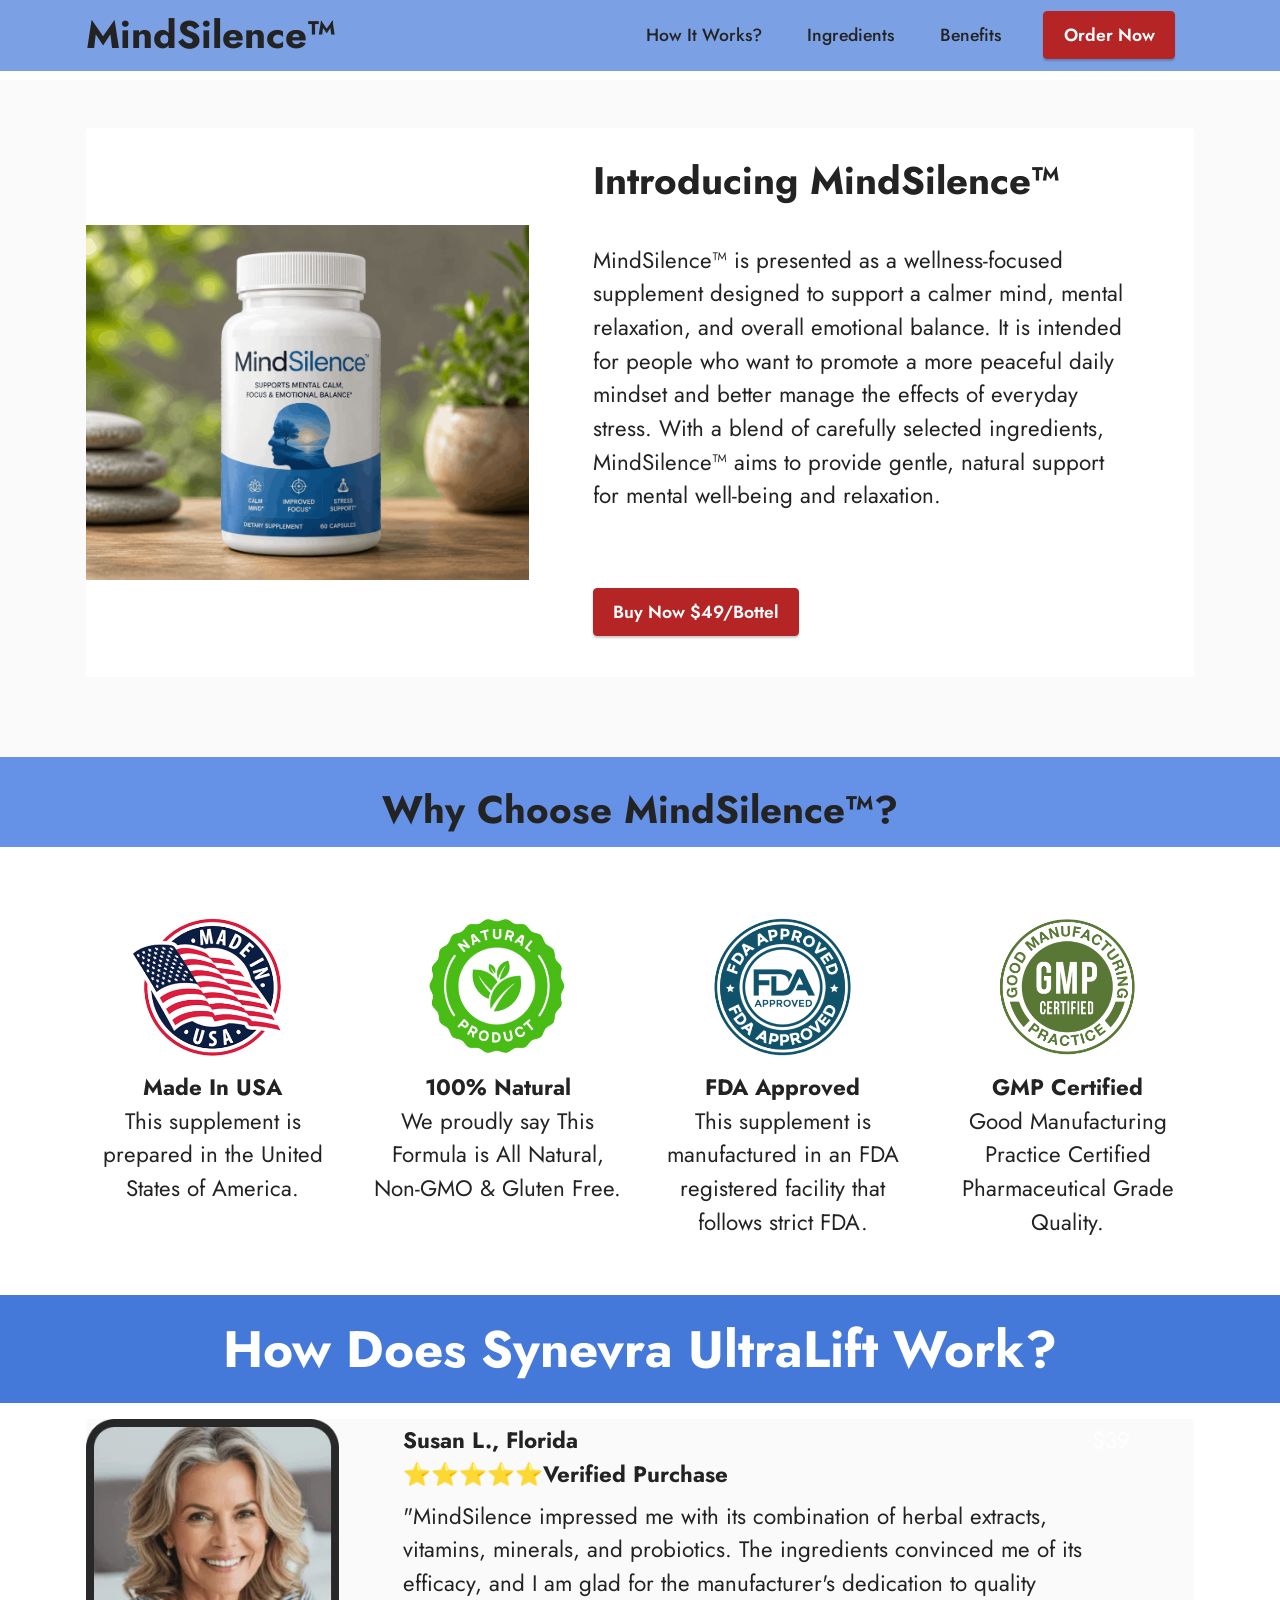
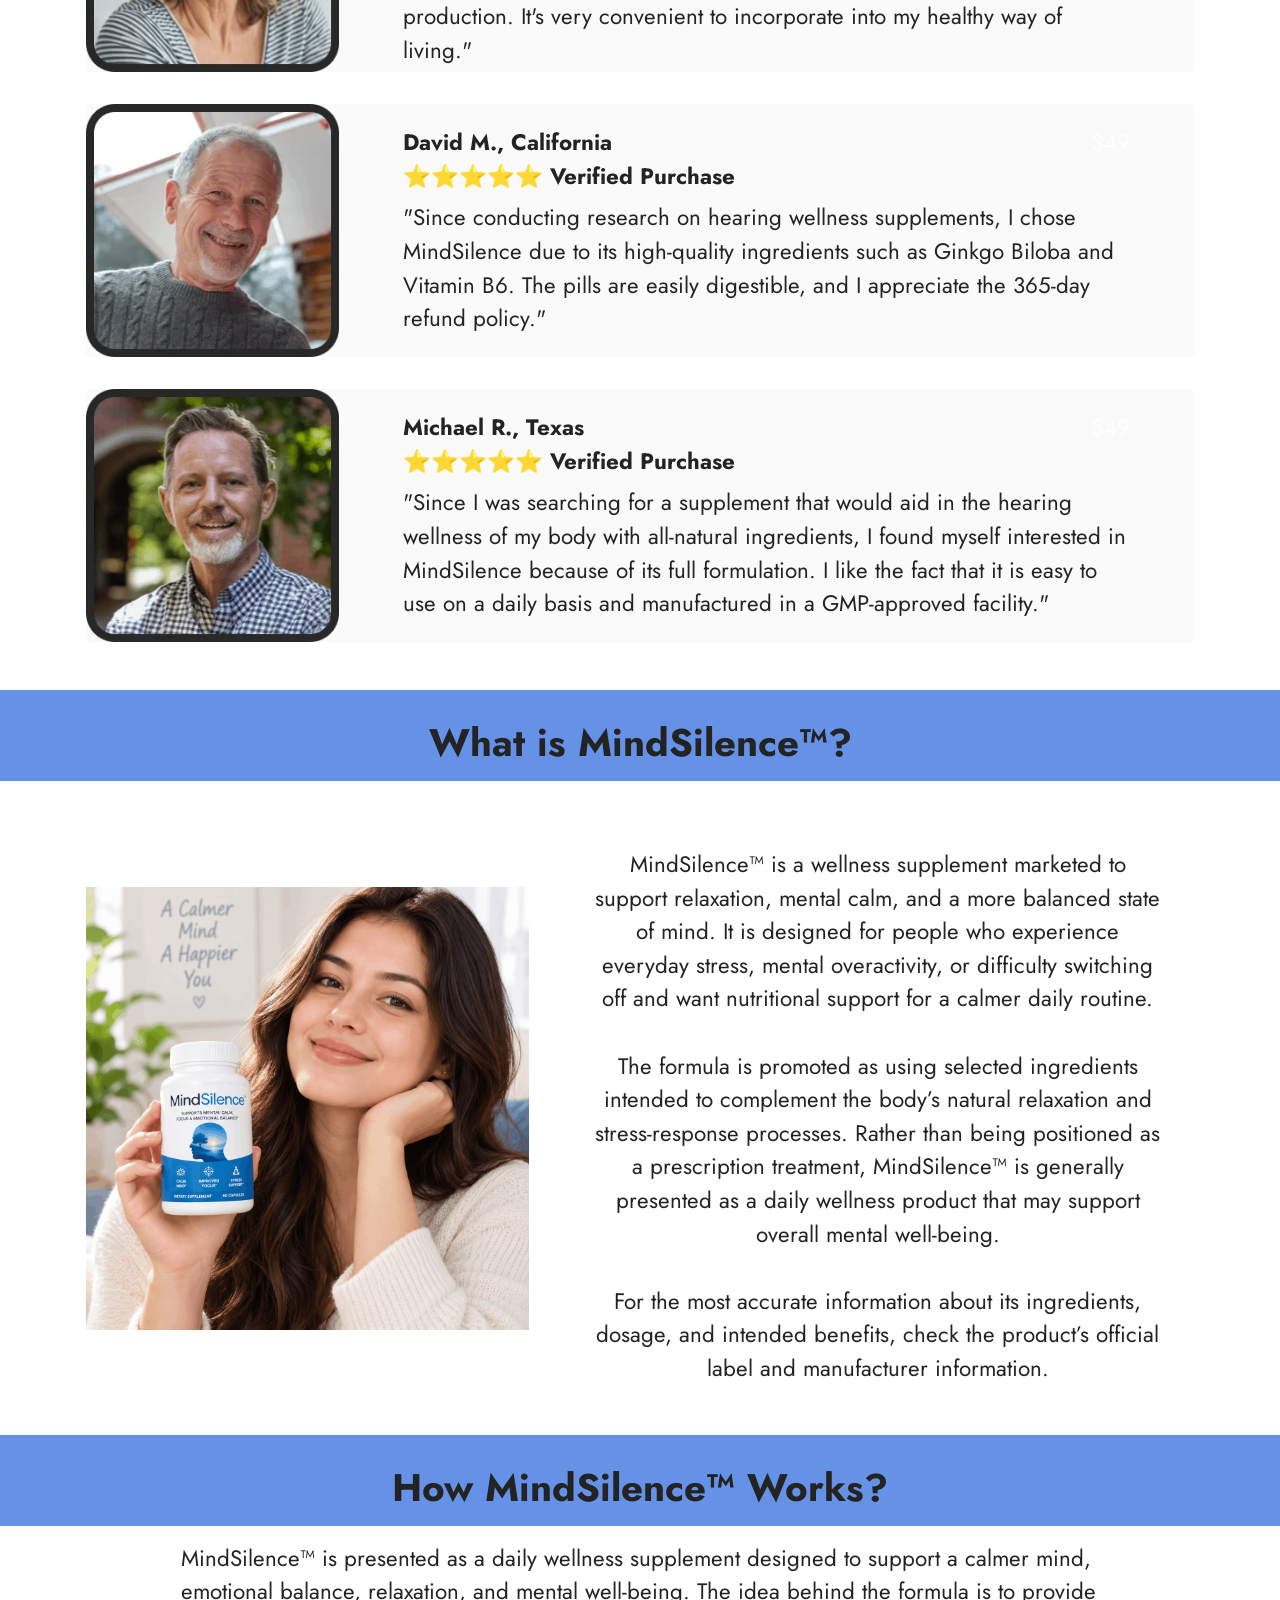
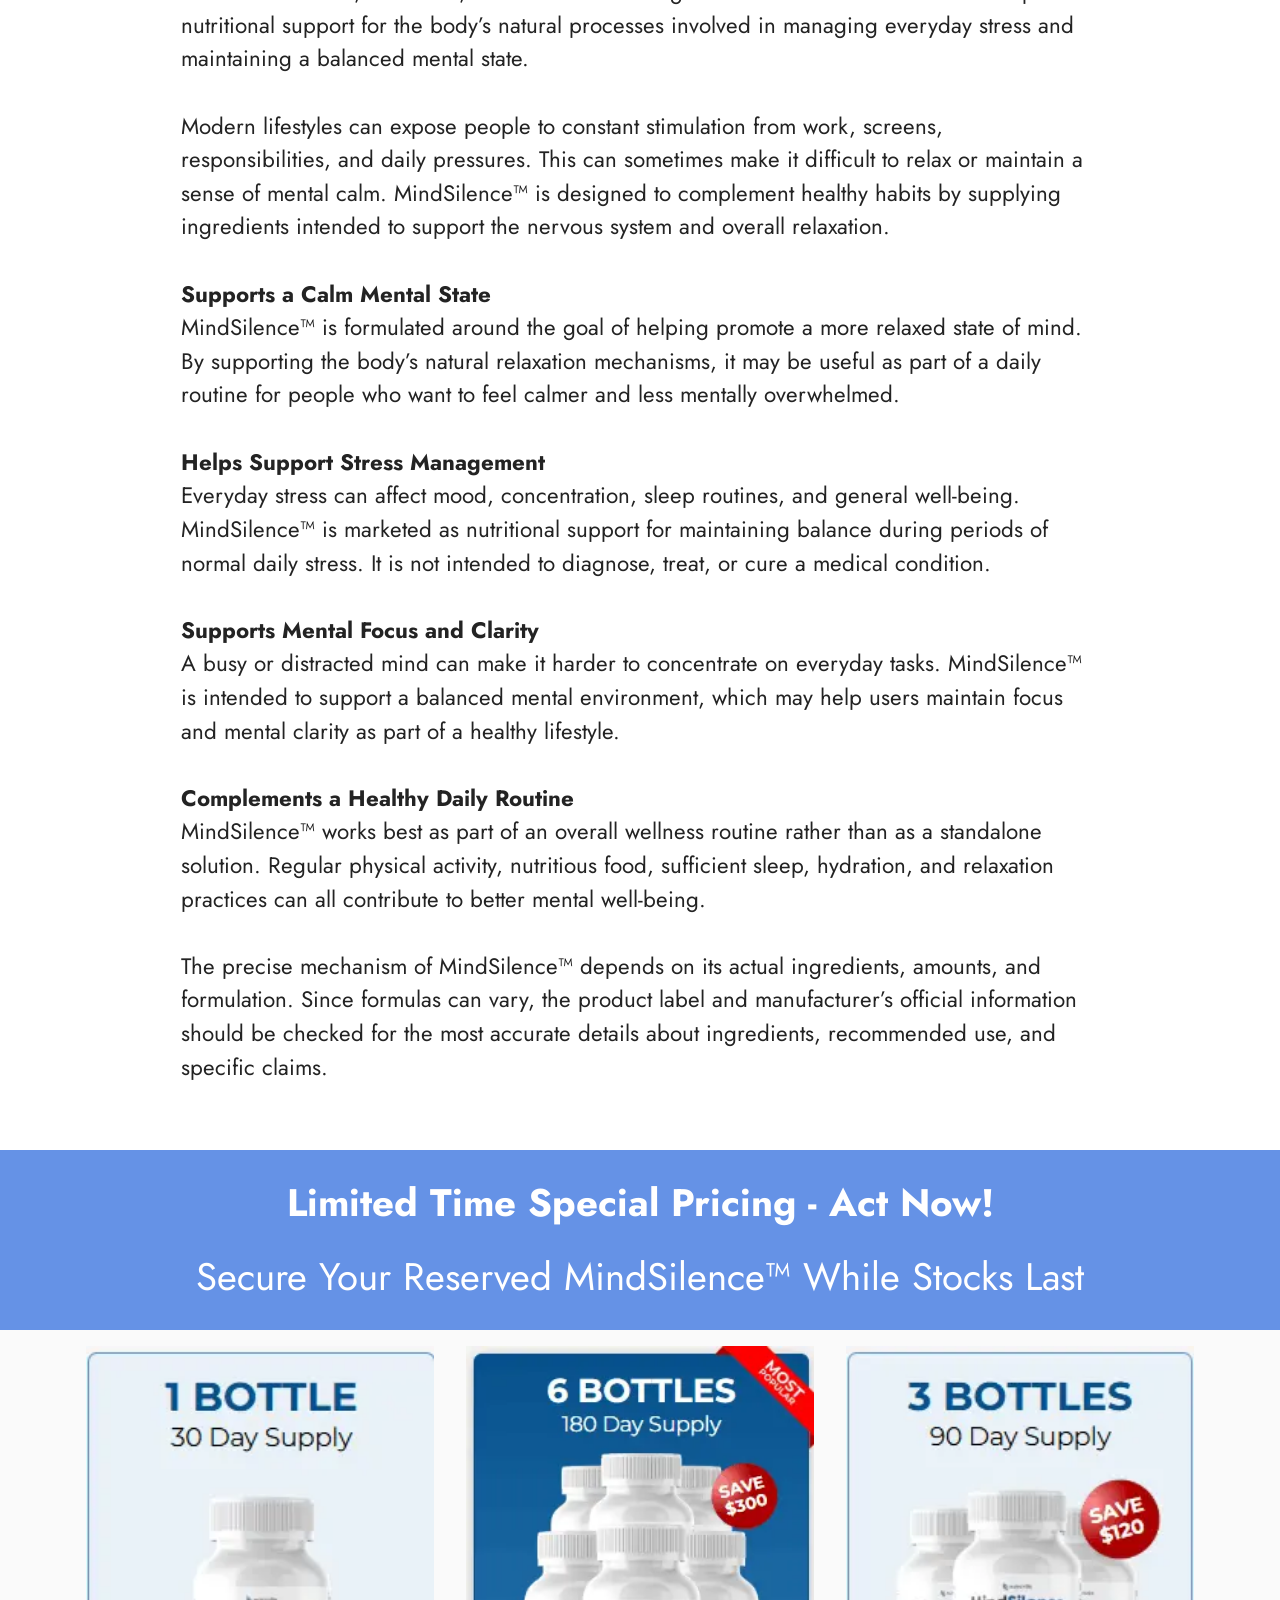
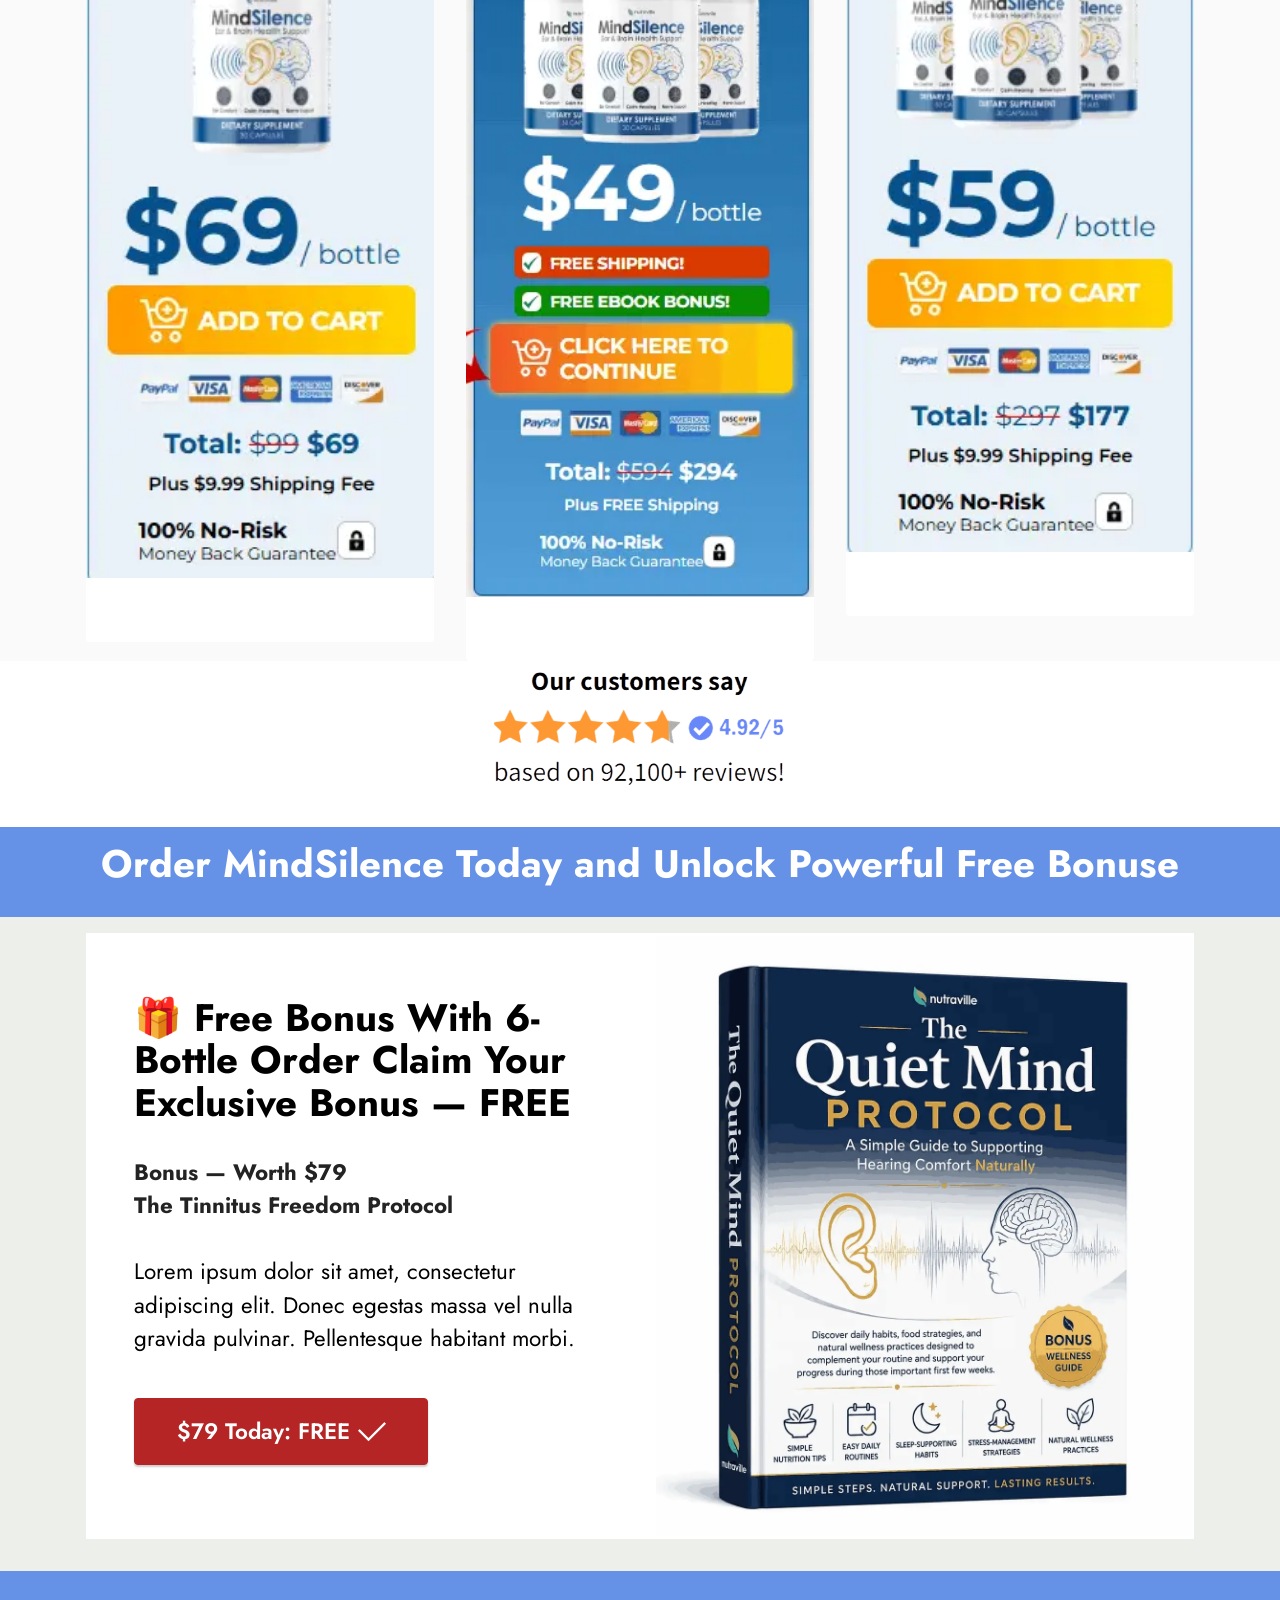
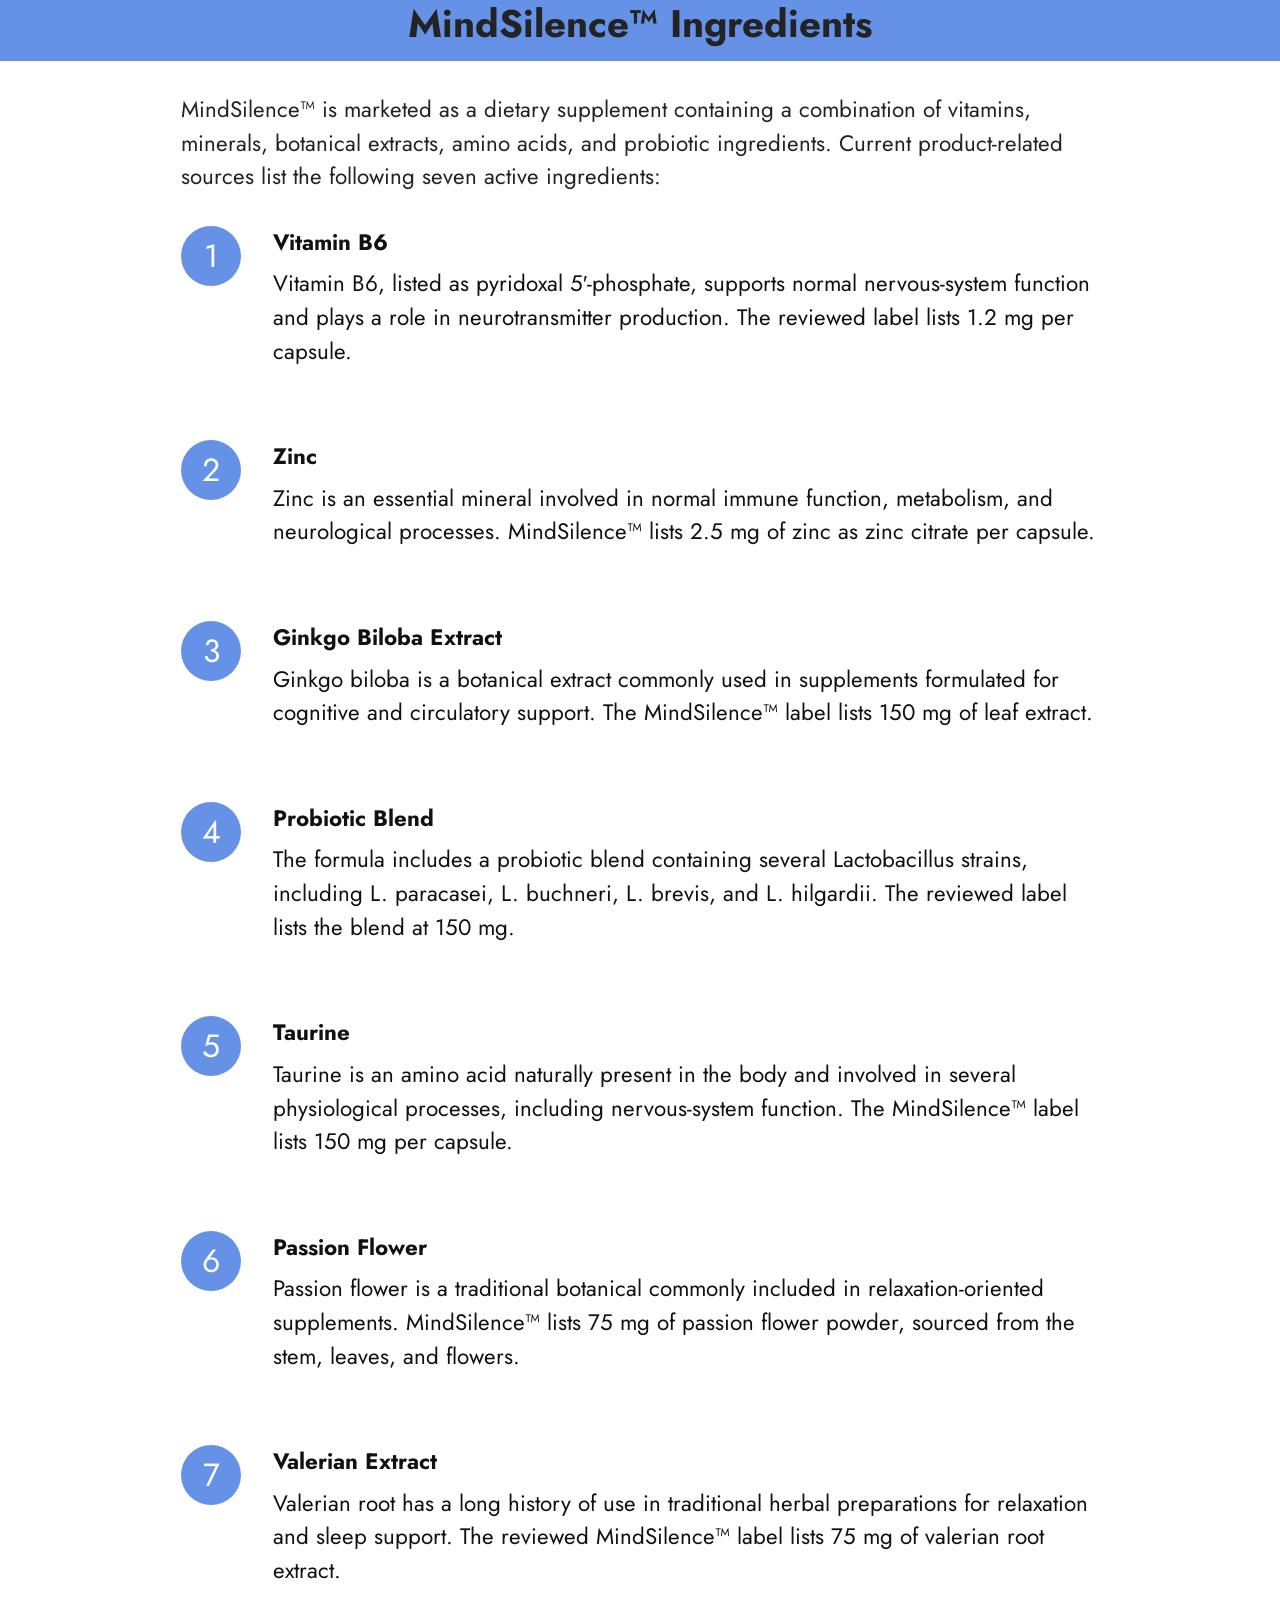
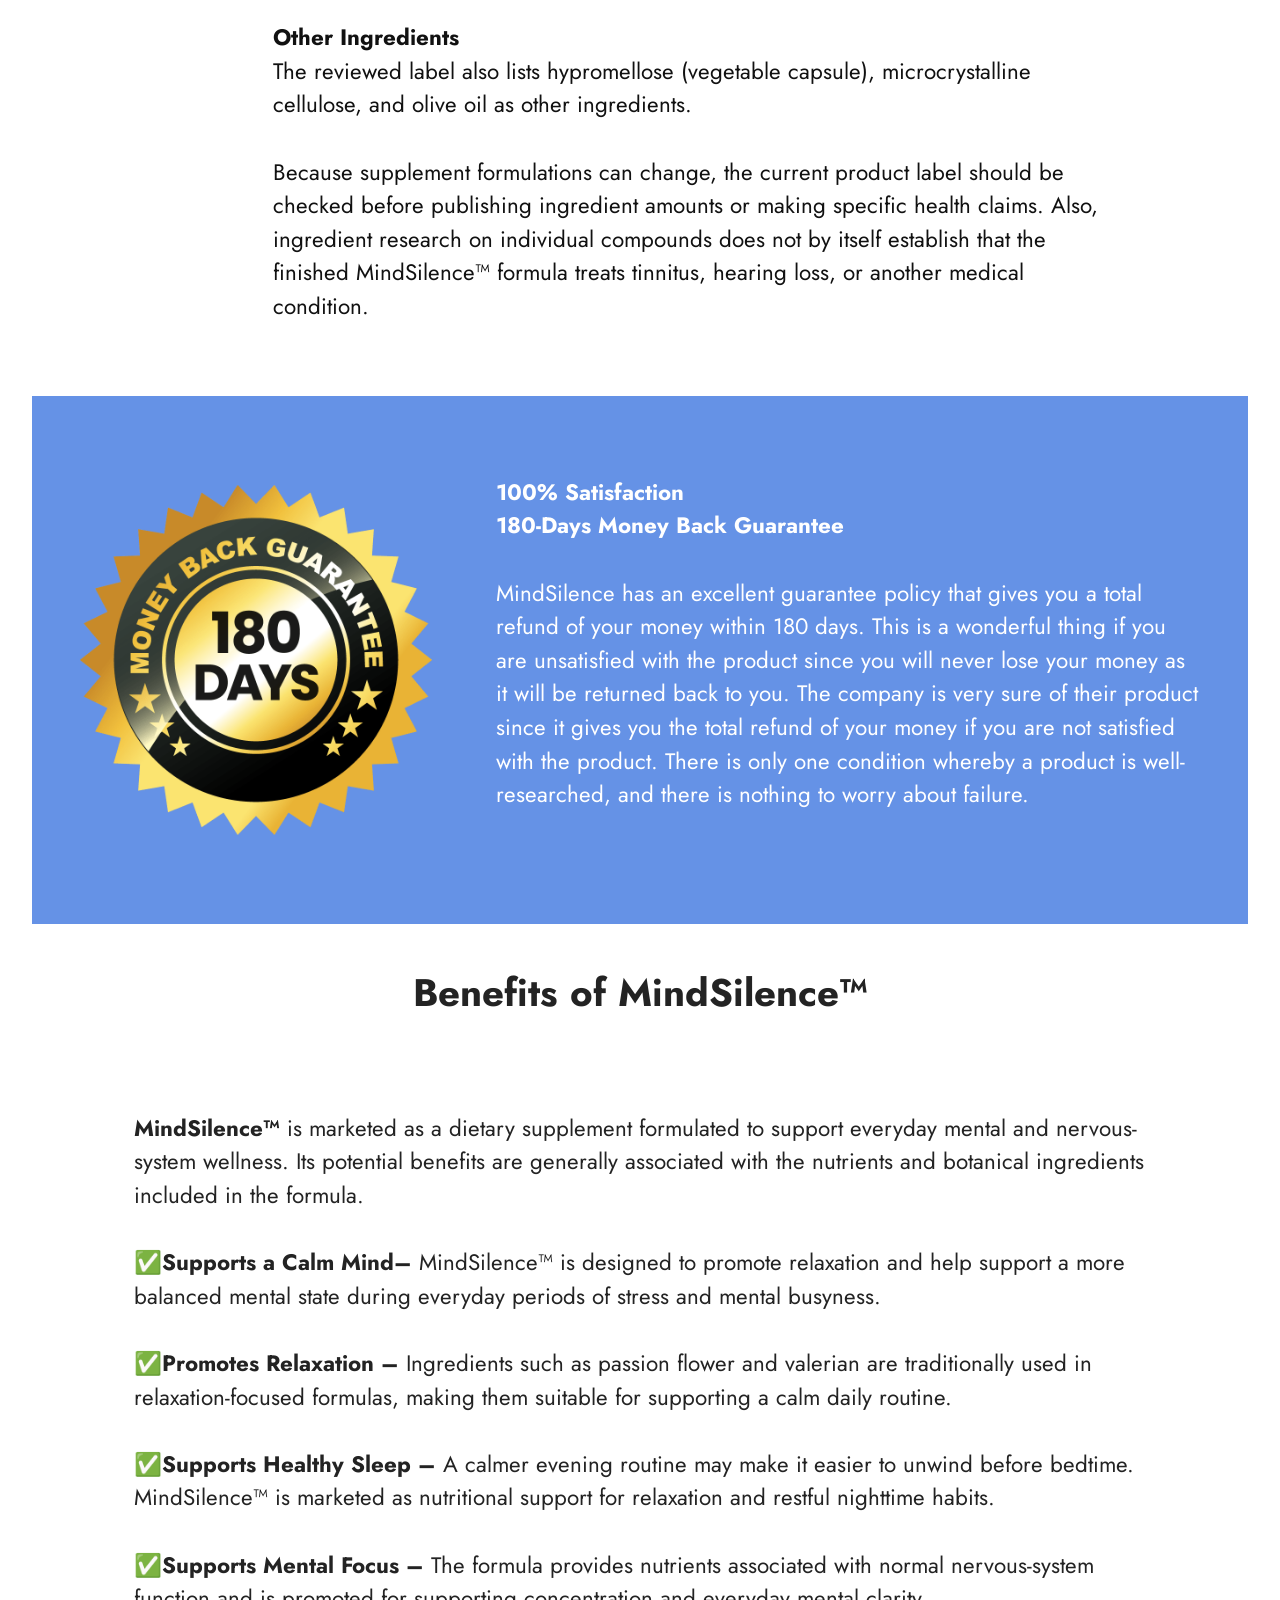
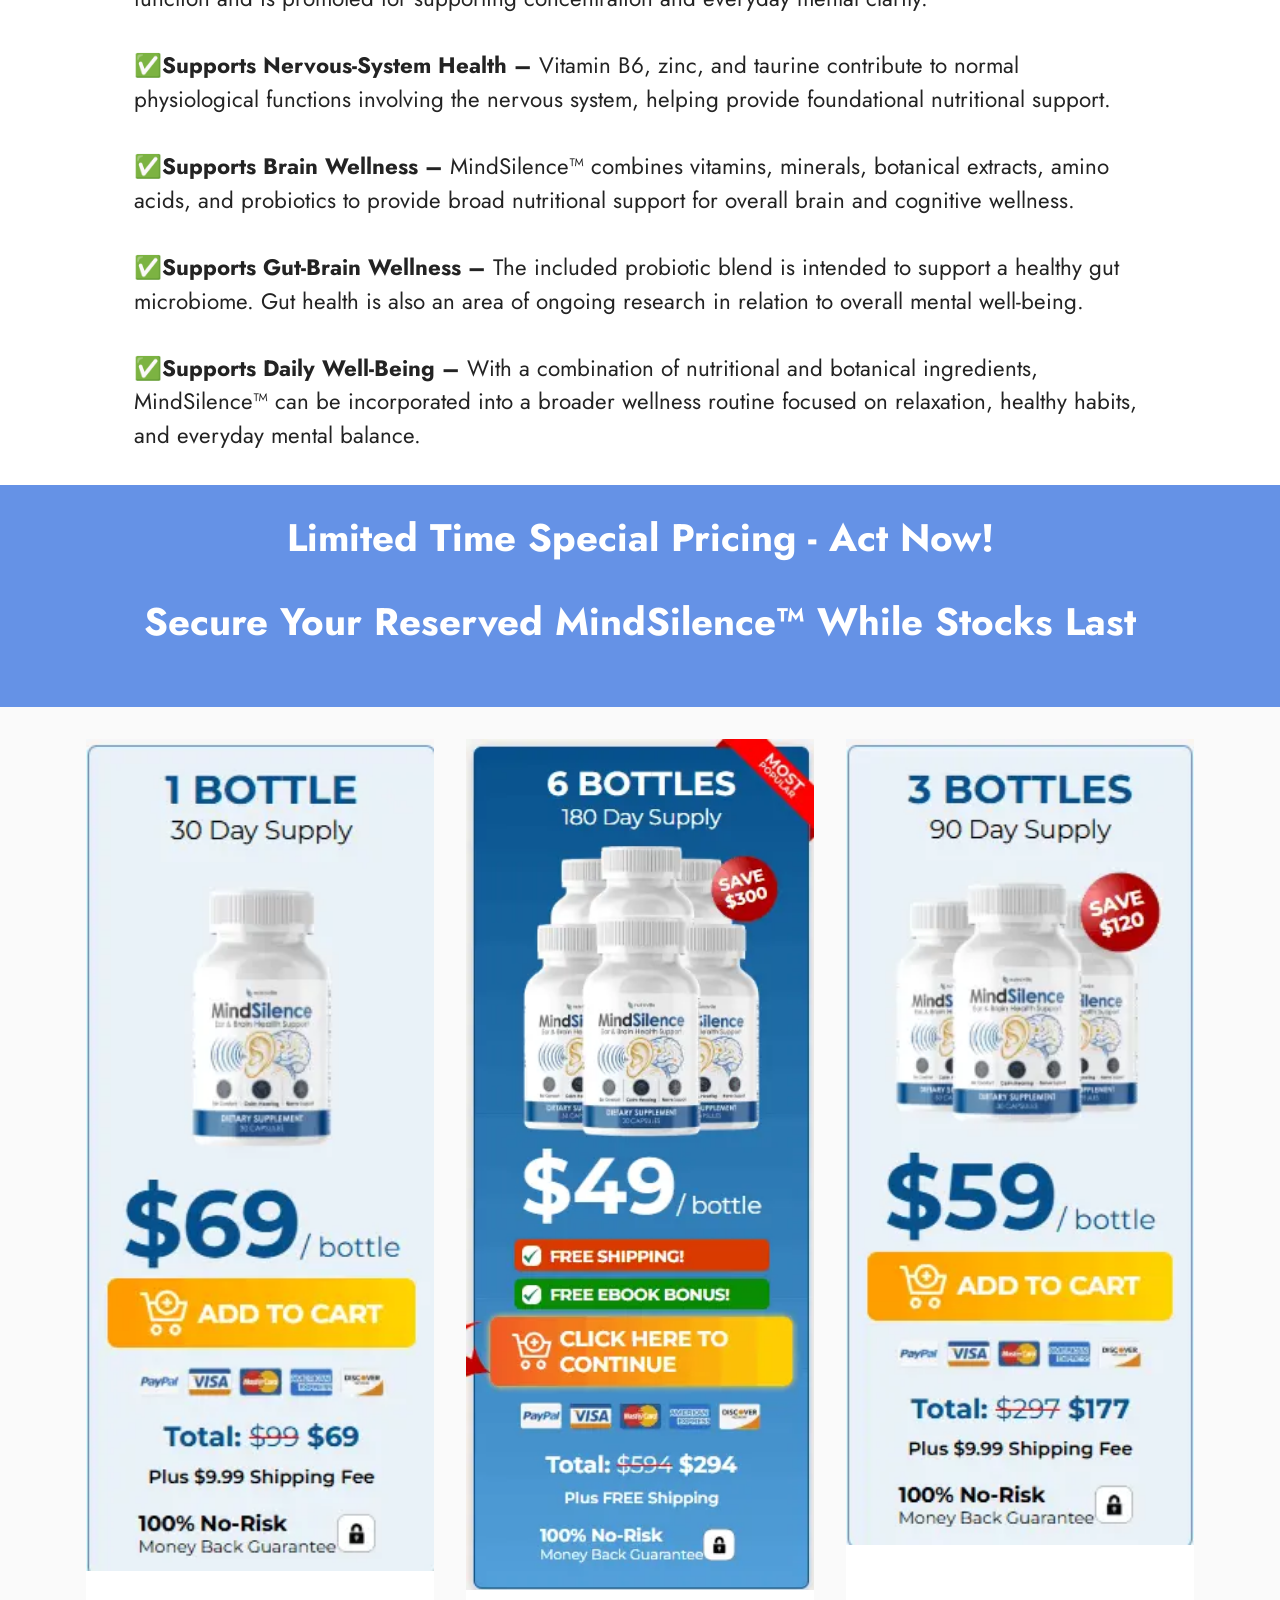
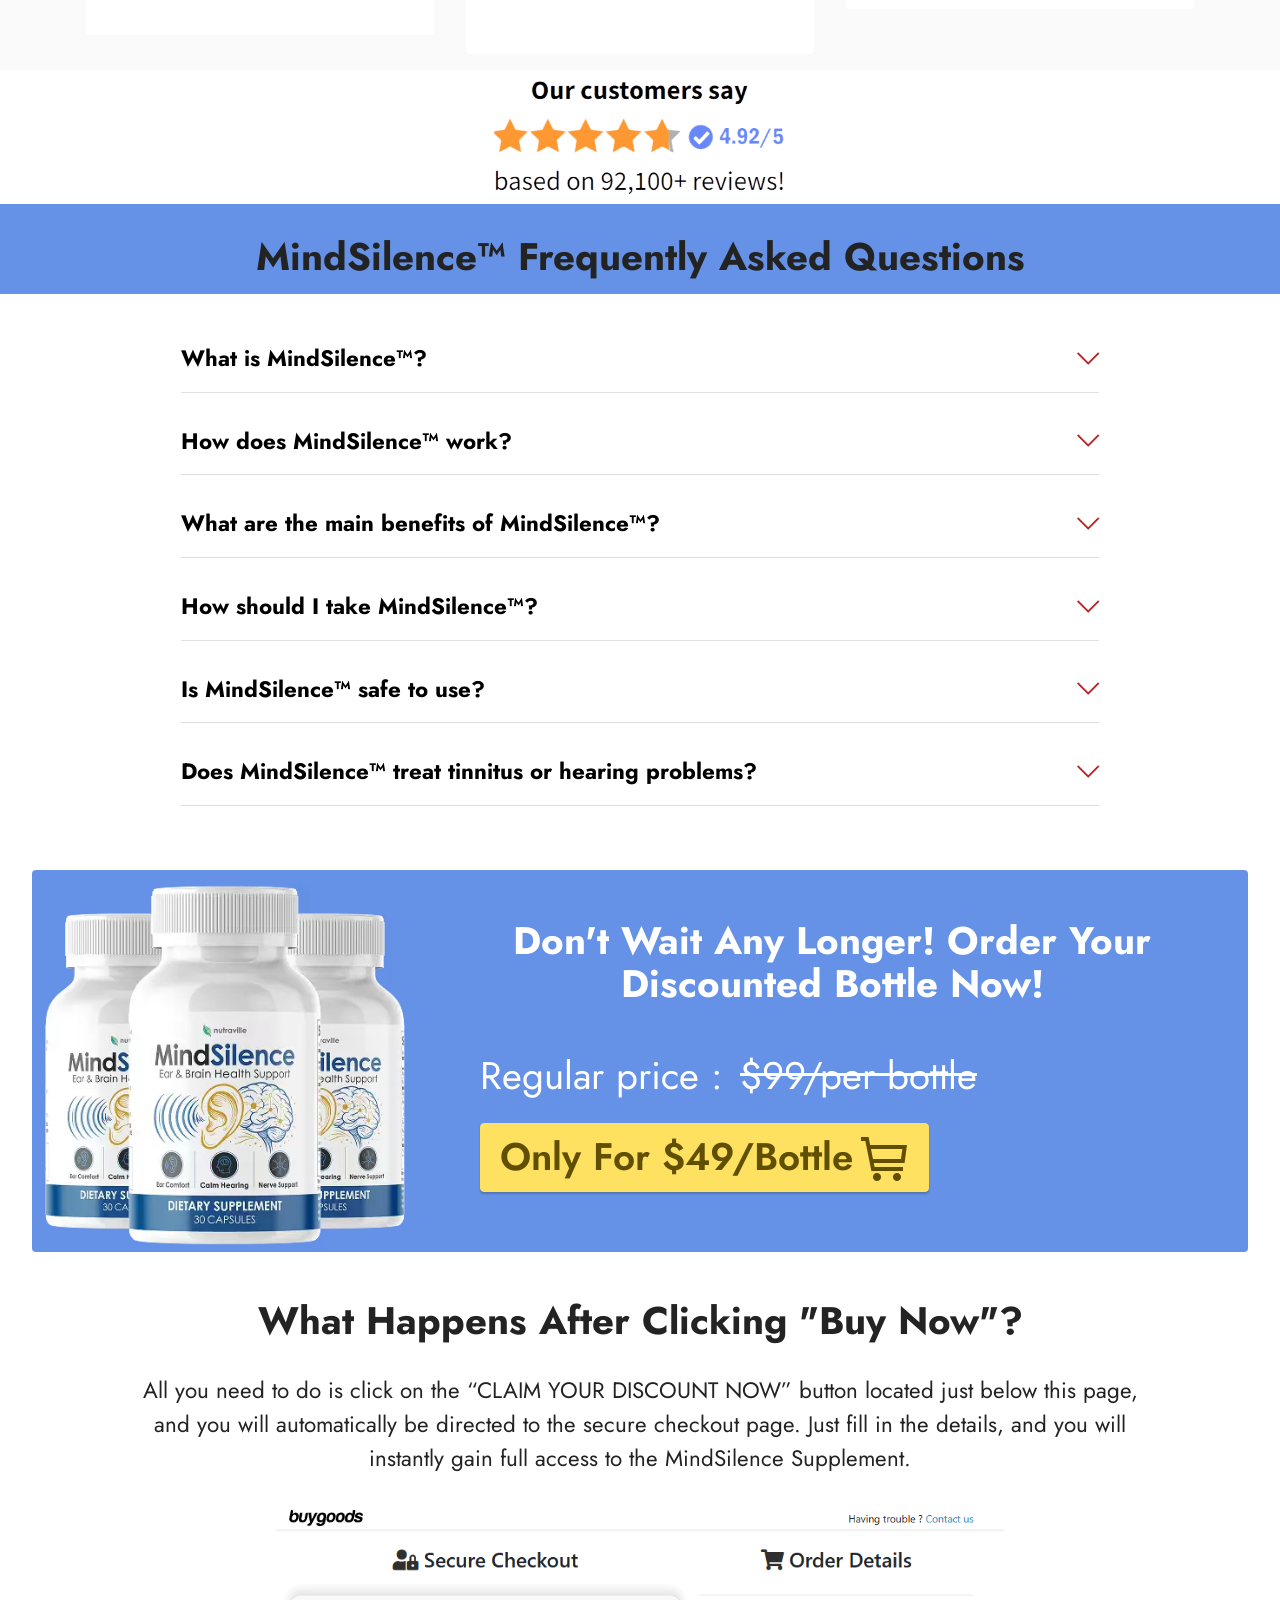
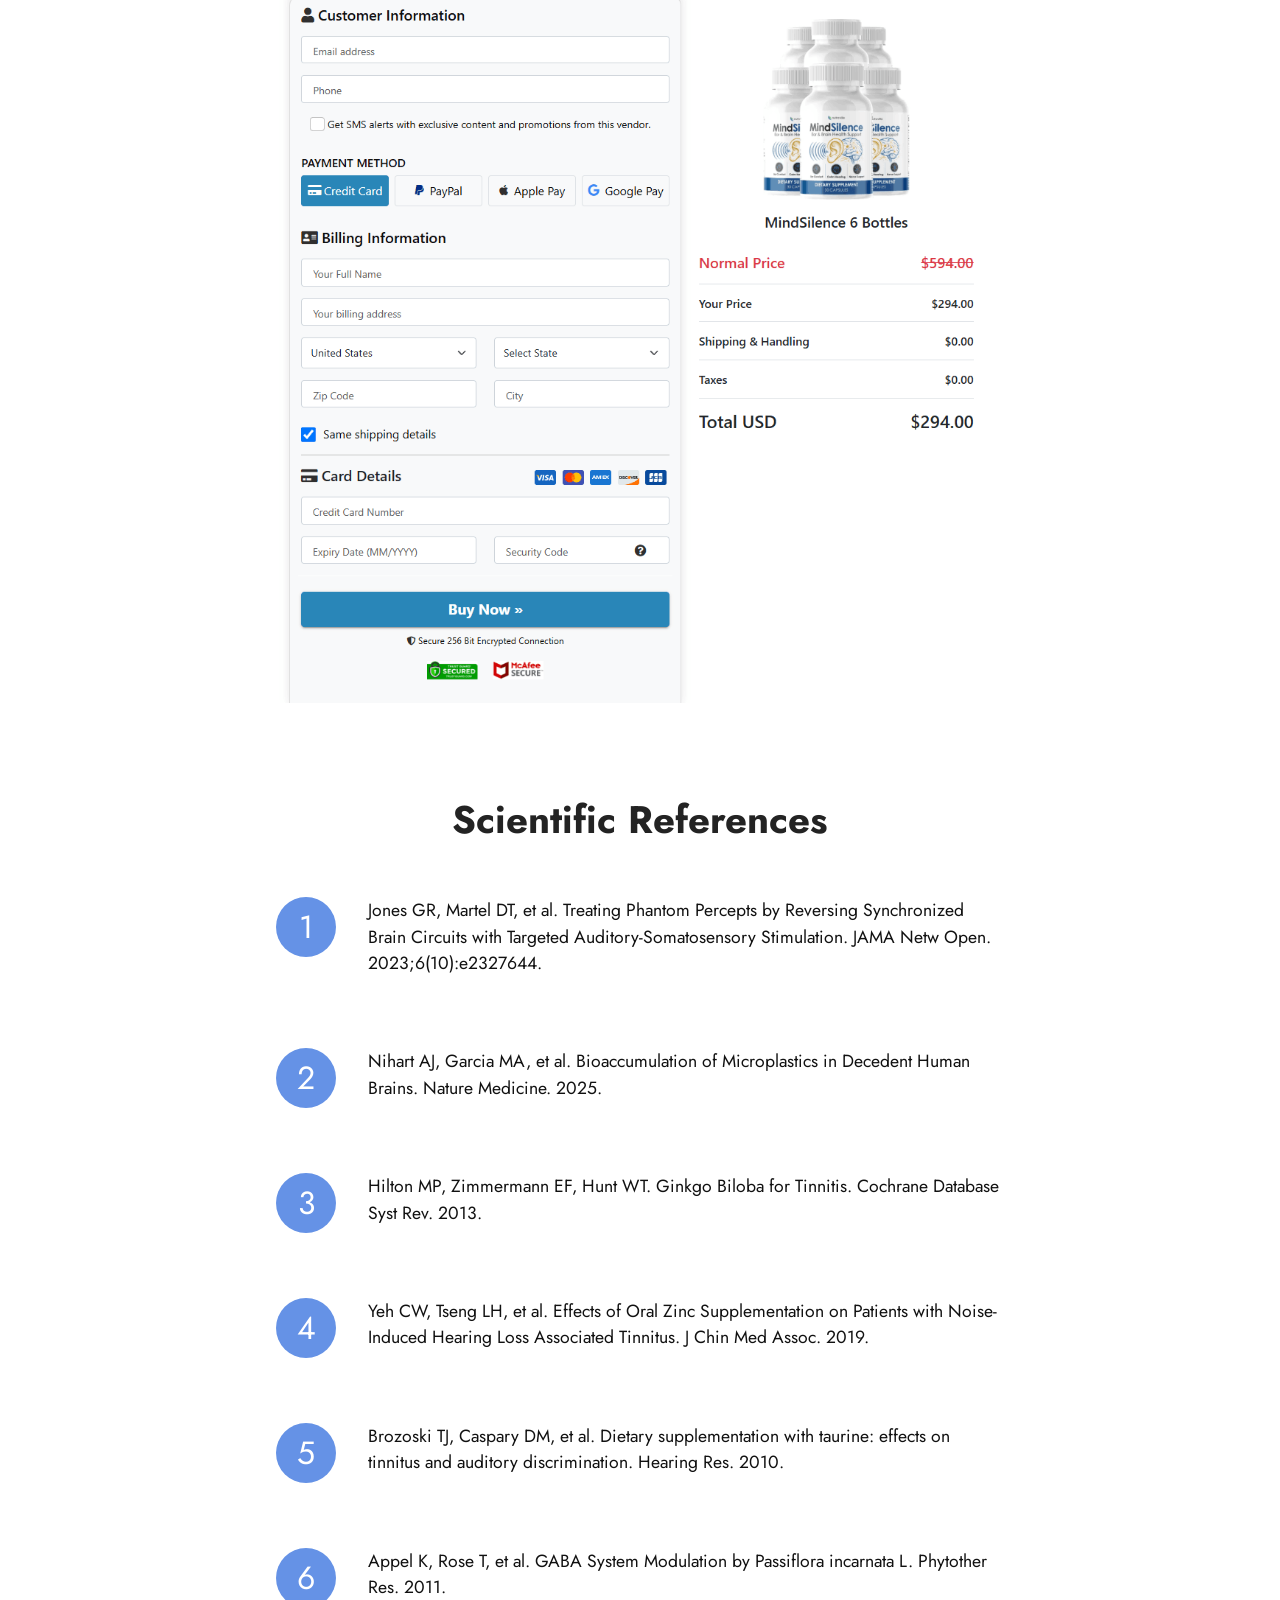
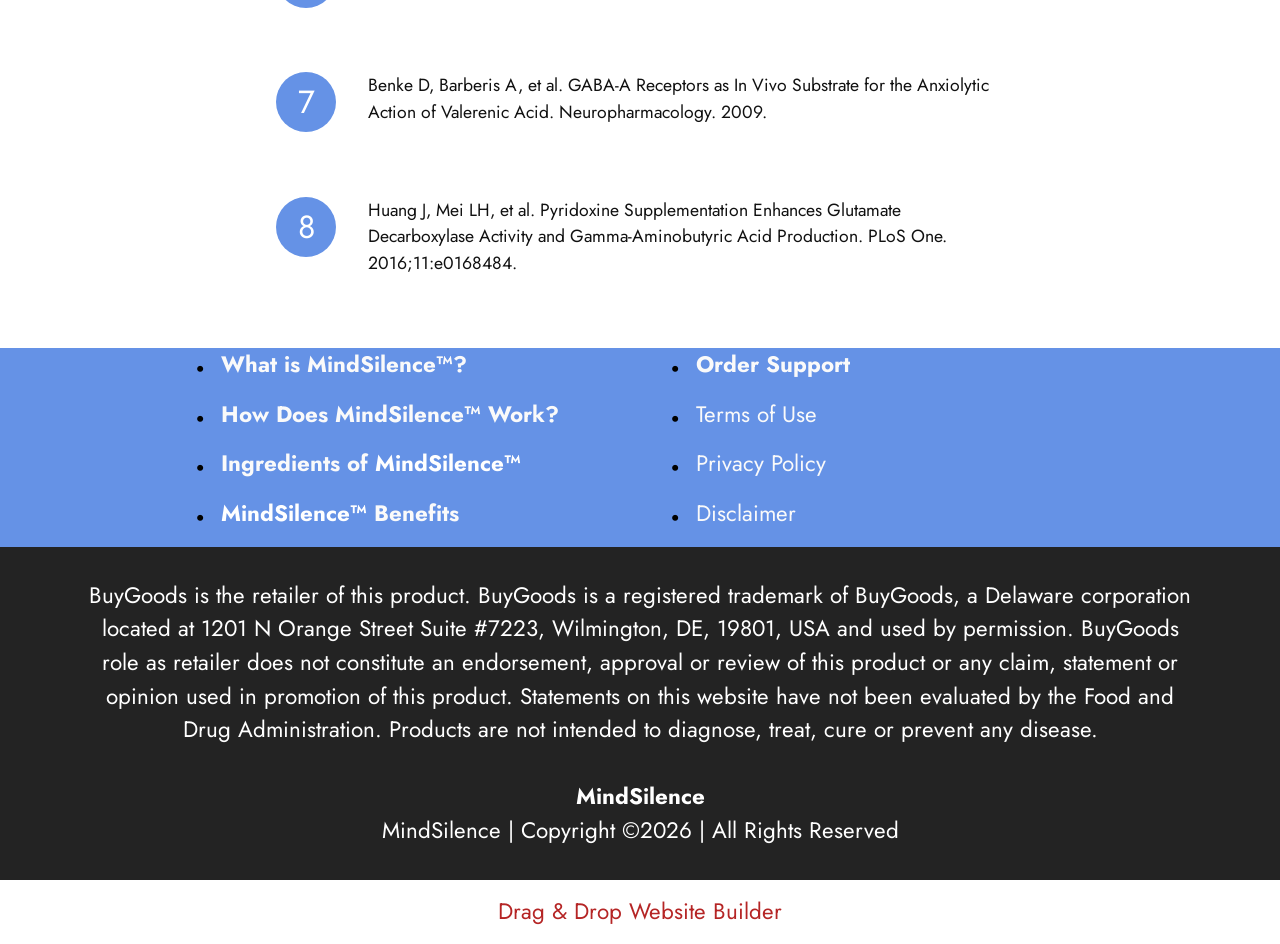
<file: index.html>
<!DOCTYPE html>
<html  lang="en">
<head>
  <!-- Site made with Mobirise Website Builder v6.1.12, https://mobirise.com -->
  <meta charset="UTF-8">
  <meta http-equiv="X-UA-Compatible" content="IE=edge">
  <meta name="generator" content="Mobirise v6.1.12, mobirise.com">
  <meta name="viewport" content="width=device-width, initial-scale=1, minimum-scale=1">
  <link rel="shortcut icon" href="assets/images/lightsteps-pro-pills-128x130-1.png" type="image/x-icon">
  <meta name="description" content="MindSilence™ is presented as a wellness-focused supplement designed to support a calmer mind, mental relaxation, and overall emotional balance. It is intended for people who want to promote a more peaceful daily mindset and better manage the effects of everyday stress. With a blend of carefully selected ingredients, MindSilence™ aims to provide gentle, natural support for mental well-being and relaxation.">
  
  
  <title>MindSilence™ – Natural Ear & Brain Health Support for a Quieter Mind</title>
  <link rel="stylesheet" href="assets/web/assets/mobirise-icons2/mobirise2.css">
  <link rel="stylesheet" href="assets/web/assets/mobirise-icons/mobirise-icons.css">
  <link rel="stylesheet" href="assets/bootstrap/css/bootstrap.min.css">
  <link rel="stylesheet" href="assets/dropdown/css/style.css">
  <link rel="stylesheet" href="assets/socicon/css/styles.css">
  <link rel="stylesheet" href="assets/theme/css/style.css">
  <link rel="preload" href="https://fonts.googleapis.com/css?family=Jost:100,200,300,400,500,600,700,800,900,100i,200i,300i,400i,500i,600i,700i,800i,900i&display=swap" as="style" onload="this.onload=null;this.rel='stylesheet'">
  <noscript><link rel="stylesheet" href="https://fonts.googleapis.com/css?family=Jost:100,200,300,400,500,600,700,800,900,100i,200i,300i,400i,500i,600i,700i,800i,900i&display=swap"></noscript>
  <link rel="preload" as="style" href="assets/mobirise/css/mbr-additional.css?v=Tk4wWz"><link rel="stylesheet" href="assets/mobirise/css/mbr-additional.css?v=Tk4wWz" type="text/css">
<meta name="google-site-verification" content="4bTPPsSgGg9mrN9ppGhdz5BRyaK9BWV9diWJw_Lr8Sk" />
  <meta name="msvalidate.01" content="E1C683F4EFB1ADD5ABCEF03F91AA41EB" />
  
  
  
</head>
<body>
  
  <section data-bs-version="5.1" class="menu menu2 cid-tB0YZQqaCG" once="menu" id="menu2-0">
    
    <nav class="navbar navbar-dropdown navbar-expand-lg">
        <div class="container">
            <div class="navbar-brand">
                
                <span class="navbar-caption-wrap"><a class="navbar-caption text-black text-primary display-2" href="https://mwebauditly.com/13389/610/2/?">MindSilence™&nbsp;&nbsp;<br></a></span>
            </div>
            <button class="navbar-toggler" type="button" data-toggle="collapse" data-bs-toggle="collapse" data-target="#navbarSupportedContent" data-bs-target="#navbarSupportedContent" aria-controls="navbarNavAltMarkup" aria-expanded="false" aria-label="Toggle navigation">
                <div class="hamburger">
                    <span></span>
                    <span></span>
                    <span></span>
                    <span></span>
                </div>
            </button>
            <div class="collapse navbar-collapse" id="navbarSupportedContent">
                <ul class="navbar-nav nav-dropdown" data-app-modern-menu="true"><li class="nav-item"><a class="nav-link link text-black text-primary display-4" href="index.html#header3-1m">How It Works?</a></li>
                    <li class="nav-item"><a class="nav-link link text-black text-primary display-4" href="index.html#features20-x">
                            Ingredients</a></li>
                    <li class="nav-item"><a class="nav-link link text-black text-primary display-4" href="index.html#header3-1n">Benefits</a>
                    </li></ul>
                
                <div class="navbar-buttons mbr-section-btn"><a class="btn btn-primary display-4" href="https://mwebauditly.com/13389/610/2/?">Order Now</a></div>
            </div>
        </div>
    </nav>
</section>

<section data-bs-version="5.1" class="header3 cid-tB10ubWVri" id="header3-1">

    

    
    

    <div class="align-center container">
        <div class="row justify-content-center">
            <div class="col-12 col-lg-9">
                
                
                
                
            </div>
        </div>
    </div>
</section>

<section data-bs-version="5.1" class="features7 cid-vsFuxaL0VE" id="features7-2c">
    <!---->
    

    
    
    <div class="container">
        <div class="card-wrapper">
            <div class="row align-items-center">
                <div class="col-12 col-lg-5">
                    <div class="image-wrapper">
                        <a href="https://mwebauditly.com/13389/610/2/?"><img src="assets/images/97f4568d-a832-4c3f-b9c1-499b5690762d-1036x829.png" alt="MindSilence"></a>
                    </div>
                </div>
                <div class="col-12 col-lg">
                    <div class="text-box">
                        <h5 class="mbr-title mbr-fonts-style display-2"><strong>Introducing MindSilence™</strong><strong><br></strong></h5>
                        <p class="mbr-text mbr-fonts-style display-7"><br>MindSilence™ is presented as a wellness-focused supplement designed to support a calmer mind, mental relaxation, and overall emotional balance. It is intended for people who want to promote a more peaceful daily mindset and better manage the effects of everyday stress. With a blend of carefully selected ingredients, MindSilence™ aims to provide gentle, natural support for mental well-being and relaxation.<br><br></p>
                        
                        <div class="mbr-section-btn pt-3"><a href="https://mwebauditly.com/13389/610/2/?" class="btn btn-primary display-4">Buy Now $49/Bottel</a></div>
                    </div>
                </div>
            </div>
        </div>
    </div>
</section>

<section data-bs-version="5.1" class="header3 cid-vszOKZhpDv" id="header3-27">

    

    
    

    <div class="align-center container">
        <div class="row justify-content-center">
            <div class="col-12 col-lg-12">
                
                <h2 class="mbr-section-subtitle mbr-fonts-style mb-3 display-2"><strong>Why Choose MindSilence™?</strong></h2>
                
                
            </div>
        </div>
    </div>
</section>

<section data-bs-version="5.1" class="gallery5 mbr-gallery cid-vszOlzmzra" id="gallery5-26">
    

    
    

    <div class="container">
        
        <div class="row mbr-gallery mt-4">
            <div class="col-12 col-md-6 col-lg-3 item gallery-image active">
                <div class="item-wrapper" data-toggle="modal" data-bs-toggle="modal" data-target="#vw4EXIliN0-modal" data-bs-target="#vw4EXIliN0-modal">
                    <img class="w-100" src="assets/images/made-in-usa-500x300.png" alt="Made In USA" data-slide-to="0" data-bs-slide-to="0" data-target="#lb-vw4EXIliN0" data-bs-target="#lb-vw4EXIliN0">
                    <div class="icon-wrapper">
                        <span class="mobi-mbri mobi-mbri-search mbr-iconfont mbr-iconfont-btn"></span>
                    </div>
                </div>
                <h1 class="mbr-item-subtitle mbr-fonts-style align-center mb-2 mt-2 display-7"><div><strong>Made In USA</strong></div><div>This supplement is</div><div><span style="font-size: 1.4rem;">prepared in the United States of America.</span></div><div>
</div></h1>
            </div>
            <div class="col-12 col-md-6 col-lg-3 item gallery-image">
                <div class="item-wrapper" data-toggle="modal" data-bs-toggle="modal" data-target="#vw4EXIliN0-modal" data-bs-target="#vw4EXIliN0-modal">
                    <img class="w-100" src="assets/images/natural-product-500x300.png" alt="100% Natural" data-slide-to="1" data-bs-slide-to="1" data-target="#lb-vw4EXIliN0" data-bs-target="#lb-vw4EXIliN0">
                    <div class="icon-wrapper">
                        <span class="mobi-mbri mobi-mbri-search mbr-iconfont mbr-iconfont-btn"></span>
                    </div>
                </div>
                <h1 class="mbr-item-subtitle mbr-fonts-style align-center mb-2 mt-2 display-7"><div><span style="font-size: 1.4rem;"><strong>100% Natural</strong></span></div><div>We proudly say This Formula is All Natural, Non-GMO &amp; Gluten Free.</div></h1>
            </div>
            
            <div class="col-12 col-md-6 col-lg-3 item gallery-image">
                <div class="item-wrapper" data-toggle="modal" data-bs-toggle="modal" data-target="#vw4EXIliN0-modal" data-bs-target="#vw4EXIliN0-modal">
                    <img class="w-100" src="assets/images/fda-approved-500x300.png" alt="FDA Approved" data-slide-to="2" data-bs-slide-to="2" data-target="#lb-vw4EXIliN0" data-bs-target="#lb-vw4EXIliN0">
                    <div class="icon-wrapper">
                        <span class="mobi-mbri mobi-mbri-search mbr-iconfont mbr-iconfont-btn"></span>
                    </div>
                </div>
                <h1 class="mbr-item-subtitle mbr-fonts-style align-center mb-2 mt-2 display-7"><div><strong>FDA Approved</strong></div><div>This supplement is manufactured in an FDA registered facility that follows strict FDA.</div></h1>
            </div><div class="col-12 col-md-6 col-lg-3 item gallery-image">
                <div class="item-wrapper" data-toggle="modal" data-bs-toggle="modal" data-target="#vw4EXIliN0-modal" data-bs-target="#vw4EXIliN0-modal">
                    <img class="w-100" src="assets/images/gmp-certified-500x300.png" alt="GMP Certified" data-slide-to="3" data-bs-slide-to="3" data-target="#lb-vw4EXIliN0" data-bs-target="#lb-vw4EXIliN0">
                    <div class="icon-wrapper">
                        <span class="mobi-mbri mobi-mbri-search mbr-iconfont mbr-iconfont-btn"></span>
                    </div>
                </div>
                <h1 class="mbr-item-subtitle mbr-fonts-style align-center mb-2 mt-2 display-7"><div><strong>GMP Certified</strong></div><div>Good Manufacturing Practice Certified Pharmaceutical Grade Quality.
</div><div>
</div></h1>
            </div>
        </div>

        <div class="modal mbr-slider" tabindex="-1" role="dialog" aria-hidden="true" id="vw4EXIliN0-modal">
            <div class="modal-dialog" role="document">
                <div class="modal-content">
                    <div class="modal-body">
                        <div class="carousel slide" id="lb-vw4EXIliN0" data-interval="5000" data-bs-interval="5000">
                            <div class="carousel-inner">
                                <div class="carousel-item active">
                                    <img class="d-block w-100" src="assets/images/made-in-usa-500x300.png" alt="Mobirise Website Builder">
                                </div>
                                <div class="carousel-item">
                                    <img class="d-block w-100" src="assets/images/natural-product-500x300.png" alt="Mobirise Website Builder">
                                </div>
                                
                                <div class="carousel-item">
                                    <img class="d-block w-100" src="assets/images/fda-approved-500x300.png" alt="Mobirise Website Builder">
                                </div><div class="carousel-item">
                                    <img class="d-block w-100" src="assets/images/gmp-certified-500x300.png" alt="Mobirise Website Builder">
                                </div>
                            </div>
                            <ol class="carousel-indicators">
                                <li data-slide-to="0" data-bs-slide-to="0" class="active" data-target="#lb-vw4EXIliN0" data-bs-target="#lb-vw4EXIliN0"></li>
                                <li data-slide-to="1" data-bs-slide-to="1" data-target="#lb-vw4EXIliN0" data-bs-target="#lb-vw4EXIliN0"></li>
                                <li data-slide-to="2" data-bs-slide-to="2" data-target="#lb-vw4EXIliN0" data-bs-target="#lb-vw4EXIliN0"></li>
                                <li data-slide-to="3" data-bs-slide-to="3" data-target="#lb-vw4EXIliN0" data-bs-target="#lb-vw4EXIliN0"></li>
                            </ol>
                            <a role="button" href="" class="close" data-dismiss="modal" data-bs-dismiss="modal" aria-label="Close">
                            </a>
                            <a class="carousel-control-prev carousel-control" role="button" data-slide="prev" data-bs-slide="prev" href="#lb-vw4EXIliN0">
                                <span class="mobi-mbri mobi-mbri-arrow-prev" aria-hidden="true"></span>
                                <span class="sr-only visually-hidden">Previous</span>
                            </a>
                            <a class="carousel-control-next carousel-control" role="button" data-slide="next" data-bs-slide="next" href="#lb-vw4EXIliN0">
                                <span class="mobi-mbri mobi-mbri-arrow-next" aria-hidden="true"></span>
                                <span class="sr-only visually-hidden">Next</span>
                            </a>
                        </div>
                    </div>
                </div>
            </div>
        </div>
    </div>
</section>

<section data-bs-version="5.1" class="content6 cid-vsJlN0BLRY" id="content6-2f">
    
    <div class="container">
        <div class="row justify-content-center">
            <div class="col-md-12 col-lg-10">
                <hr class="line">
                <p class="mbr-text align-center mbr-fonts-style my-4 display-1"><strong>How Does Synevra UltraLift Work?</strong><br></p>
                <hr class="line">
            </div>
        </div>
    </div>
</section>

<section data-bs-version="5.1" class="features11 cid-vsJlx3bMbC" id="features11-2e">
    <!---->
    

    
    
    <div class="container">
        <div class="title">
            
            
        </div>
        <div class="item features-image">
            <div class="item-wrapper">
                <div class="row align-items-center">
                    <div class="col-12 col-md-3">
                        <div class="image-wrapper">
                            <img src="assets/images/mindsilence-reviews-2-288x288.webp" alt="Susan L., Florida" title="">
                        </div>
                    </div>
                    <div class="col-12 col-md">
                        <div class="card-box">
                            <div class="row">
                                <div class="col-12">
                                    <div class="top-line">
                                        <h4 class="card-title mbr-fonts-style display-5"><strong>Susan L., Florida</strong><br><strong>⭐⭐⭐⭐⭐</strong><strong>Verified Purchase&nbsp;</strong></h4>
                                        <p class="cost mbr-fonts-style display-5">
                                            $39</p>
                                    </div>
                                </div>
                                <div class="col-12">
                                    <div class="bottom-line">
                                        <p class="mbr-text mbr-fonts-style m-0 display-7">
                                            "MindSilence impressed me with its combination of herbal extracts, vitamins, minerals, and probiotics. The ingredients convinced me of its efficacy, and I am glad for the manufacturer's dedication to quality production. It's very convenient to incorporate into my healthy way of living."
                                        </p>
                                    </div>
                                </div>
                            </div>
                        </div>
                    </div>
                </div>
            </div>
        </div>
        <div class="item features-image">
            <div class="item-wrapper">
                <div class="row align-items-center">
                    <div class="col-12 col-md-3">
                        <div class="image-wrapper">
                            <img src="assets/images/mindsilence-reviews-3-288x288.webp" alt="David M., California" title="">
                        </div>
                    </div>
                    <div class="col-12 col-md">
                        <div class="card-box">
                            <div class="row">
                                <div class="col-12">
                                    <div class="top-line">
                                        <h4 class="card-title mbr-fonts-style display-5"><strong>David M., California</strong><br><strong>⭐⭐⭐⭐⭐ Verified Purchase</strong></h4>
                                        <p class="cost mbr-fonts-style display-5">
                                            $49</p>
                                    </div>
                                </div>
                                <div class="col-12">
                                    <div class="bottom-line">
                                        <p class="mbr-text mbr-fonts-style m-0 display-7">
                                            "Since conducting research on hearing wellness supplements, I chose MindSilence due to its high-quality ingredients such as Ginkgo Biloba and Vitamin B6. The pills are easily digestible, and I appreciate the 365-day refund policy."
                                        </p>
                                    </div>
                                </div>
                            </div>
                        </div>
                    </div>
                </div>
            </div>
        </div>
        <div class="item features-image mb-4 col-12 col-md-">
            <div class="item-wrapper">
                <div class="row align-items-center">
                    <div class="col-12 col-md-3">
                        <div class="image-wrapper">
                            <img src="assets/images/mindsilence-reviews-1-288x288.webp" alt="Michael R., Texas" title="">
                        </div>
                    </div>
                    <div class="col-12 col-md">
                        <div class="card-box">
                            <div class="row">
                                <div class="col-12">
                                    <div class="top-line">
                                        <h4 class="card-title mbr-fonts-style display-5"><strong>Michael R., Texas</strong><br><strong>⭐⭐⭐⭐⭐ Verified Purchase&nbsp;</strong></h4>
                                        <p class="cost mbr-fonts-style display-5">
                                            $49</p>
                                    </div>
                                </div>
                                <div class="col-12">
                                    <div class="bottom-line">
                                        <p class="mbr-text mbr-fonts-style m-0 display-7">
                                            "Since I was searching for a supplement that would aid in the hearing wellness of my body with all-natural ingredients, I found myself interested in MindSilence because of its full formulation. I like the fact that it is easy to use on a daily basis and manufactured in a GMP-approved facility."
                                        </p>
                                    </div>
                                </div>
                            </div>
                        </div>
                    </div>
                </div>
            </div>
        </div>
    </div>
</section>

<section data-bs-version="5.1" class="header3 cid-tB83YwBUMj" id="header3-1l">

    

    
    

    <div class="align-center container">
        <div class="row justify-content-center">
            <div class="col-12 col-lg-12">
                
                <h2 class="mbr-section-subtitle mbr-fonts-style mb-3 display-2"><strong>What is MindSilence™</strong><strong style="font-size: 2.4rem;">?</strong></h2>
                
                
            </div>
        </div>
    </div>
</section>

<section data-bs-version="5.1" class="header11 cid-tB1vWdJbT6" id="header11-a">

    

    
    

    <div class="container">
        <div class="row justify-content-center">
            <div class="col-12 col-md-5 image-wrapper">
                <a href="https://mwebauditly.com/13389/610/2/?"><img class="w-100" src="assets/images/8ec1f8e3-4829-4ab3-b9b2-ffce222430d8-1254x1254.png" alt="Get MindSilence"></a>
            </div>
            <div class="col-12 col-md">
                <div class="text-wrapper text-center">
                    
                    <p class="mbr-text mbr-fonts-style display-7"><br><br>MindSilence™ is a wellness supplement marketed to support relaxation, mental calm, and a more balanced state of mind. It is designed for people who experience everyday stress, mental overactivity, or difficulty switching off and want nutritional support for a calmer daily routine.<br><br>The formula is promoted as using selected ingredients intended to complement the body’s natural relaxation and stress-response processes. Rather than being positioned as a prescription treatment, MindSilence™ is generally presented as a daily wellness product that may support overall mental well-being.<br><br>For the most accurate information about its ingredients, dosage, and intended benefits, check the product’s official label and manufacturer information.<br><br></p>
                    
                </div>
            </div>
        </div>
    </div>
</section>

<section data-bs-version="5.1" class="header3 cid-tB85bPoWQz" id="header3-1m">

    

    
    

    <div class="align-center container">
        <div class="row justify-content-center">
            <div class="col-12 col-lg-12">
                
                <h2 class="mbr-section-subtitle mbr-fonts-style mb-3 display-2"><strong>How MindSilence™</strong><strong style="font-size: 2.4rem;">&nbsp;Works?</strong></h2>
                
                
            </div>
        </div>
    </div>
</section>

<section data-bs-version="5.1" class="content4 cid-tB1xoWzrbk" id="content4-d">
    

    
    
    <div class="container">
        <div class="row justify-content-center">
            <div class="title col-md-12 col-lg-10">
                
                <h4 class="mbr-section-subtitle align-center mbr-fonts-style mb-4 display-7">MindSilence™ is presented as a daily wellness supplement designed to support a calmer mind, emotional balance, relaxation, and mental well-being. The idea behind the formula is to provide nutritional support for the body’s natural processes involved in managing everyday stress and maintaining a balanced mental state.<br><br>
<div>
</div><div>
</div><div>
</div><div>
</div><div>
</div><div>
</div><div>Modern lifestyles can expose people to constant stimulation from work, screens, responsibilities, and daily pressures. This can sometimes make it difficult to relax or maintain a sense of mental calm. MindSilence™ is designed to complement healthy habits by supplying ingredients intended to support the nervous system and overall relaxation.</div><br><div><strong>Supports a Calm Mental State</strong></div><div>MindSilence™ is formulated around the goal of helping promote a more relaxed state of mind. By supporting the body’s natural relaxation mechanisms, it may be useful as part of a daily routine for people who want to feel calmer and less mentally overwhelmed.</div><br><div><strong>Helps Support Stress Management</strong></div><div>
</div><div>Everyday stress can affect mood, concentration, sleep routines, and general well-being. MindSilence™ is marketed as nutritional support for maintaining balance during periods of normal daily stress. It is not intended to diagnose, treat, or cure a medical condition.</div><br><div><strong>Supports Mental Focus and Clarity</strong></div><div>A busy or distracted mind can make it harder to concentrate on everyday tasks. MindSilence™ is intended to support a balanced mental environment, which may help users maintain focus and mental clarity as part of a healthy lifestyle.</div><div><br></div><div><strong>Complements a Healthy Daily Routine</strong></div><div>MindSilence™ works best as part of an overall wellness routine rather than as a standalone solution. Regular physical activity, nutritious food, sufficient sleep, hydration, and relaxation practices can all contribute to better mental well-being.</div><br><div>The precise mechanism of MindSilence™ depends on its actual ingredients, amounts, and formulation. Since formulas can vary, the product label and manufacturer’s official information should be checked for the most accurate details about ingredients, recommended use, and specific claims.</div><div><br></div><div>
</div><div>
</div></h4>
                
            </div>
        </div>
    </div>
</section>

<section data-bs-version="5.1" class="content4 cid-tB1yuhcVVi" id="content4-g">
    

    
    
    <div class="container">
        <div class="row justify-content-center">
            <div class="title col-md-12 col-lg-10">
                <h3 class="mbr-section-title mbr-fonts-style align-center mb-4 display-2"><strong>Limited Time Special Pricing - Act Now!</strong></h3>
                <h4 class="mbr-section-subtitle align-center mbr-fonts-style mb-4 display-2">Secure Your Reserved MindSilence™ While Stocks Last</h4>
                
            </div>
        </div>
    </div>
</section>

<section data-bs-version="5.1" class="team1 cid-tB1z7NONXX" id="team1-h">
    

    
    
    <div class="container">
        <div class="row justify-content-center">
            
            <div class="col-sm-6 col-lg-4">
                <div class="card-wrap">
                    <div class="image-wrap">
                        <a href="https://mwebauditly.com/13389/610/2/?"><img src="assets/images/mindsilence-price-226x540.webp" alt="MindSilence 1 Bottle"></a>
                    </div>
                    <div class="content-wrap">
                        
                        
                        
                        
                        
                    </div>
                </div>
            </div>

            <div class="col-sm-6 col-lg-4">
                <div class="card-wrap">
                    <div class="image-wrap">
                        <a href="https://mwebauditly.com/13389/610/2/?"><img src="assets/images/mindsilence-buy-273x667.webp" alt="MindSilence 6 Bottles"></a>
                    </div>
                    <div class="content-wrap">
                        
                        
                        
                        
                        
                    </div>
                </div>
            </div>

            <div class="col-sm-6 col-lg-4">
                <div class="card-wrap">
                    <div class="image-wrap">
                        <a href="https://mwebauditly.com/13389/610/2/?"><img src="assets/images/mindsilence-sale-228x528.webp" alt="MindSilence 3 Bottles"></a>
                    </div>
                    <div class="content-wrap">
                        
                        
                        
                        
                        
                    </div>
                </div>
            </div>

            
        </div>
    </div>
</section>

<section data-bs-version="5.1" class="image3 cid-tB1zGVstSm" id="image3-j">
    

    
    

    <div class="container">
        <div class="row justify-content-center">
            <div class="col-12 col-lg-4">
                <div class="image-wrapper">
                    <img src="assets/images/alpilean-customer-review1-562x217.png" alt="Mobirise Website Builder">
                    
                </div>
            </div>
        </div>
    </div>
</section>

<section data-bs-version="5.1" class="content4 cid-tB1A34S1NT" id="content4-k">
    

    
    
    <div class="container">
        <div class="row justify-content-center">
            <div class="title col-md-12 col-lg-12">
                <h3 class="mbr-section-title mbr-fonts-style align-center mb-4 display-2"><strong>Order MindSilence Today and Unlock Powerful Free Bonuse</strong></h3>
                
                
            </div>
        </div>
    </div>
</section>

<section data-bs-version="5.1" class="features025 cid-vszWraKjPK" id="features025-29">
  

  
  

  <div class="container">
    <div class="row justify-content-center align-items-center">
      <div class="col-12">
        <div class="card-wrapper">
          <div class="row">
            <div class="col-12 col-md-12 col-lg-6 image-wrapper">
              <a href="https://mwebauditly.com/13389/610/2/?"><img class="w-100" src="assets/images/mindsilence-bonus1.webp" alt="MindSilence"></a>
            </div>
            <div class="col-12 col-lg col-md-12">
              <div class="text-wrapper align-left">
                <h5 class="mbr-section-title mbr-fonts-style mb-4 display-2"><strong>🎁 Free Bonus With 6-Bottle Order&nbsp;</strong><strong style="font-size: 2.4rem;">Claim Your Exclusive Bonus — FREE</strong></h5>
                <p class="price mbr-fonts-style mb-4 display-7"><strong>Bonus — Worth $79
<br>The Tinnitus Freedom Protocol</strong><br>
                </p>
                <p class="mbr-text mbr-fonts-style mb-4 display-7">
                  Lorem ipsum dolor sit amet, consectetur adipiscing elit. Donec
                  egestas massa vel nulla gravida pulvinar. Pellentesque
                  habitant morbi.<br>
                </p>
                <div class="mbr-section-btn mt-3"><a class="btn btn-lg btn-primary display-7" href="https://mwebauditly.com/13389/610/2/?"><span class="mobi-mbri mobi-mbri-success mbr-iconfont mbr-iconfont-btn"></span>$79 Today: FREE</a></div>
              </div>
            </div>
          </div>
        </div>
      </div>
    </div>
  </div>
</section>

<section data-bs-version="5.1" class="header3 cid-tB85MvgqdZ" id="header3-1o">

    

    
    

    <div class="align-center container">
        <div class="row justify-content-center">
            <div class="col-12 col-lg-12">
                
                <h2 class="mbr-section-subtitle mbr-fonts-style mb-3 display-2"><strong>MindSilence™</strong><strong style="font-size: 2.4rem;">&nbsp;Ingredients</strong></h2>
                
                
            </div>
        </div>
    </div>
</section>

<section data-bs-version="5.1" class="content5 cid-tB1AZH7rno" id="content5-n">
    
    <div class="container">
        <div class="row justify-content-center">
            <div class="col-md-12 col-lg-10">
                
                
                <p class="mbr-text mbr-fonts-style display-7">MindSilence™ is marketed as a dietary supplement containing a combination of vitamins, minerals, botanical extracts, amino acids, and probiotic ingredients. Current product-related sources list the following seven active ingredients:<br></p>
            </div>
        </div>
    </div>
</section>

<section data-bs-version="5.1" class="features19 cid-tB6Rwx4pqH" id="features20-x">

    

    
    
    <div class="container">
        <div class="row justify-content-center">
            
            <div class="col-12 col-md-10">
                <div class="item mbr-flex">
                    <div class="icon-box">
                        <span class="step-number mbr-fonts-style display-5">1</span>
                    </div>
                    <div class="text-box">
                        <h4 class="icon-title card-title mbr-black mbr-fonts-style display-7"><strong>Vitamin B6</strong></h4>
                        <h5 class="icon-text mbr-black mbr-fonts-style display-7">Vitamin B6, listed as pyridoxal 5′-phosphate, supports normal nervous-system function and plays a role in neurotransmitter production. The reviewed label lists 1.2 mg per capsule.</h5>
                    </div>
                </div>
                <div class="item mbr-flex">
                    <div class="icon-box">
                        <span class="step-number mbr-fonts-style display-5">2</span>
                    </div>
                    <div class="text-box">
                        <h4 class="icon-title card-title mbr-black mbr-fonts-style display-7"><strong>Zinc</strong></h4>
                        <h5 class="icon-text mbr-black mbr-fonts-style display-7">Zinc is an essential mineral involved in normal immune function, metabolism, and neurological processes. MindSilence™ lists 2.5 mg of zinc as zinc citrate per capsule.</h5>
                    </div>
                </div>
                <div class="item mbr-flex">
                    <div class="icon-box">
                        <span class="step-number mbr-fonts-style display-5">3</span>
                    </div>
                    <div class="text-box">
                        <h4 class="icon-title card-title mbr-black mbr-fonts-style display-7"><strong>Ginkgo Biloba Extract</strong></h4>
                        <h5 class="icon-text mbr-black mbr-fonts-style display-7">Ginkgo biloba is a botanical extract commonly used in supplements formulated for cognitive and circulatory support. The MindSilence™ label lists 150 mg of leaf extract.</h5>
                    </div>
                </div>
                <div class="item mbr-flex">
                    <div class="icon-box">
                        <span class="step-number mbr-fonts-style display-5">4</span>
                    </div>
                    <div class="text-box">
                        <h4 class="icon-title card-title mbr-black mbr-fonts-style display-7"><strong>Probiotic Blend</strong></h4>
                        <h5 class="icon-text mbr-black mbr-fonts-style display-7">The formula includes a probiotic blend containing several Lactobacillus strains, including L. paracasei, L. buchneri, L. brevis, and L. hilgardii. The reviewed label lists the blend at 150 mg.</h5>
                    </div>
                </div>
                <div class="item mbr-flex">
                    <div class="icon-box">
                        <span class="step-number mbr-fonts-style display-5">5</span>
                    </div>
                    <div class="text-box">
                        <h4 class="icon-title card-title mbr-black mbr-fonts-style display-7"><strong>Taurine</strong></h4>
                        <h5 class="icon-text mbr-black mbr-fonts-style display-7">Taurine is an amino acid naturally present in the body and involved in several physiological processes, including nervous-system function. The MindSilence™ label lists 150 mg per capsule.</h5>
                    </div>
                </div>
                <div class="item mbr-flex">
                    <div class="icon-box">
                        <span class="step-number mbr-fonts-style display-5">6</span>
                    </div>
                    <div class="text-box">
                        <h4 class="icon-title card-title mbr-black mbr-fonts-style display-7"><strong>Passion Flower</strong></h4>
                        <h5 class="icon-text mbr-black mbr-fonts-style display-7">Passion flower is a traditional botanical commonly included in relaxation-oriented supplements. MindSilence™ lists 75 mg of passion flower powder, sourced from the stem, leaves, and flowers.</h5>
                    </div>
                </div>
                <div class="item mbr-flex last">
                    <div class="icon-box">
                        <span class="step-number mbr-fonts-style display-5">7</span>
                    </div>
                    <div class="text-box">
                        <h4 class="icon-title card-title mbr-black mbr-fonts-style display-7"><strong>Valerian Extract</strong></h4>
                        <h5 class="icon-text mbr-black mbr-fonts-style display-7">Valerian root has a long history of use in traditional herbal preparations for relaxation and sleep support. The reviewed MindSilence™ label lists 75 mg of valerian root extract.<br><br><strong>Other Ingredients</strong><br>The reviewed label also lists hypromellose (vegetable capsule), microcrystalline cellulose, and olive oil as other ingredients.<br><br>Because supplement formulations can change, the current product label should be checked before publishing ingredient amounts or making specific health claims. Also, ingredient research on individual compounds does not by itself establish that the finished MindSilence™ formula treats tinnitus, hearing loss, or another medical condition.</h5>
                    </div>
                </div>
                
                
                
            </div>
        </div>
    </div>
</section>

<section data-bs-version="5.1" class="features16 cid-tB70oq8oqH" id="features17-z">
    

    
    
    <div class="container-fluid">
        <div class="content-wrapper">
            <div class="row align-items-center">
                <div class="col-12 col-lg-4">
                    <div class="image-wrapper">
                        <a href="https://mwebauditly.com/13389/610/2/?"><img src="assets/images/money-back-guarantee-badge-800x796.png" alt="MindSilence Guarantee"></a>
                    </div>
                </div>
                <div class="col-12 col-lg">
                    <div class="text-wrapper">
                        
                        <p class="mbr-text mbr-fonts-style mb-4 display-7"><strong>100% Satisfaction
<br>180-Days Money Back Guarantee<br></strong><br>MindSilence has an excellent guarantee policy that gives you a total refund of your money within 180 days. This is a wonderful thing if you are unsatisfied with the product since you will never lose your money as it will be returned back to you. The company is very sure of their product since it gives you the total refund of your money if you are not satisfied with the product. There is only one condition whereby a product is well-researched, and there is nothing to worry about failure.</p>
                        
                    </div>
                </div>
            </div>
        </div>
    </div>
</section>

<section data-bs-version="5.1" class="header3 cid-tB85KfdIqc" id="header3-1n">

    

    
    

    <div class="align-center container">
        <div class="row justify-content-center">
            <div class="col-12 col-lg-12">
                
                <h2 class="mbr-section-subtitle mbr-fonts-style mb-3 display-2"><strong>Benefits of MindSilence™</strong></h2>
                
                
            </div>
        </div>
    </div>
</section>

<section data-bs-version="5.1" class="content4 cid-vsCrrF8To7" id="content4-2a">
    

    
    
    <div class="container">
        <div class="row justify-content-center">
            <div class="title col-md-12 col-lg-11">
                
                <h2 class="mbr-section-subtitle align-center mbr-fonts-style mb-4 display-5"><div><span style="font-size: 1.4rem;"><br></span></div><div><strong>MindSilence™ </strong>is marketed as a dietary supplement formulated to support everyday mental and nervous-system wellness. Its potential benefits are generally associated with the nutrients and botanical ingredients included in the formula.</div><div><br><div>✅<strong>Supports a Calm Mind–</strong>&nbsp;MindSilence™ is designed to promote relaxation and help support a more balanced mental state during everyday periods of stress and mental busyness.</div><div><br></div></div><div><div>✅<strong>Promotes Relaxation&nbsp;–</strong>&nbsp;Ingredients such as passion flower and valerian are traditionally used in relaxation-focused formulas, making them suitable for supporting a calm daily routine.</div></div><div><div><br></div><div>✅<strong>Supports Healthy Sleep&nbsp;–</strong>&nbsp;A calmer evening routine may make it easier to unwind before bedtime. MindSilence™ is marketed as nutritional support for relaxation and restful nighttime habits.</div><div><br></div></div><div><div>✅<strong>Supports Mental Focus&nbsp;–</strong>&nbsp;The formula provides nutrients associated with normal nervous-system function and is promoted for supporting concentration and everyday mental clarity.</div><div><br></div><div>✅<strong>Supports Nervous-System Health&nbsp;–</strong>&nbsp;Vitamin B6, zinc, and taurine contribute to normal physiological functions involving the nervous system, helping provide foundational nutritional support.</div><div><br></div></div><div><div>✅<strong>Supports Brain Wellness&nbsp;–</strong>&nbsp;MindSilence™ combines vitamins, minerals, botanical extracts, amino acids, and probiotics to provide broad nutritional support for overall brain and cognitive wellness.</div></div><div><div><br></div></div><div><div>✅<strong>Supports Gut-Brain Wellness –&nbsp;</strong>The included probiotic blend is intended to support a healthy gut microbiome. Gut health is also an area of ongoing research in relation to overall mental well-being.</div></div><br><div><div><span style="font-size: 1.4rem;"><strong>✅Supports Daily Well-Being – </strong>With a combination of nutritional and botanical ingredients, MindSilence™ can be incorporated into a broader wellness routine focused on relaxation, healthy habits, and everyday mental balance.</span></div></div></h2>
                
            </div>
        </div>
    </div>
</section>

<section data-bs-version="5.1" class="features13 cid-tB76Gmn59F" id="features14-13">
    

    
    
    <div class="container">
        <div class="row">
            <div class="col-12">
                <h3 class="mbr-section-title align-center mb-4 mbr-fonts-style display-2"><strong>Limited Time Special Pricing - Act Now!</strong><br><br><strong>
</strong><div><strong>Secure Your Reserved MindSilence™</strong><strong style="font-size: 2.4rem;">&nbsp;While Stocks Last</strong></div></h3>
            </div>
            <div class="card col-12 col-md-4 col-lg-2 p-3">
                <div class="card-wrapper">
                    <div class="card-box align-center">
                        
                        
                    </div>
                </div>
            </div>
            <div class="card p-3 col-12 col-md-4 col-lg-2">
                <div class="card-wrapper">
                    <div class="card-box align-center">
                        
                        
                    </div>
                </div>
            </div>
            <div class="card p-3 col-12 col-md-4 col-lg-2">
                <div class="card-wrapper">
                    <div class="card-box align-center">
                        
                        
                    </div>
                </div>
            </div>
            <div class="card p-3 col-12 col-md-4 col-lg-2">
                <div class="card-wrapper">
                    <div class="card-box align-center">
                        
                        
                    </div>
                </div>
            </div>
            <div class="card p-3 col-12 col-md-4 col-lg-2">
                <div class="card-wrapper">
                    <div class="card-box align-center">
                        
                        
                    </div>
                </div>
            </div>
            <div class="card p-3 col-12 col-md-4 col-lg-2">
                <div class="card-wrapper">
                    <div class="card-box align-center">
                        
                        
                    </div>
                </div>
            </div>
        </div>
    </div>
</section>

<section data-bs-version="5.1" class="team1 cid-tB77tvzDI1" id="team1-15">
    

    
    
    <div class="container">
        <div class="row justify-content-center">
            
            <div class="col-sm-6 col-lg-4">
                <div class="card-wrap">
                    <div class="image-wrap">
                        <a href="https://mwebauditly.com/13389/610/2/?"><img src="assets/images/mindsilence-price-226x540.webp" alt="Buy MindSilence 1 Bottle"></a>
                    </div>
                    <div class="content-wrap">
                        
                        
                        
                        
                        
                    </div>
                </div>
            </div>

            <div class="col-sm-6 col-lg-4">
                <div class="card-wrap">
                    <div class="image-wrap">
                        <a href="https://mwebauditly.com/13389/610/2/?"><img src="assets/images/mindsilence-buy-273x667.webp" alt="Buy MindSilence 6 Bottles"></a>
                    </div>
                    <div class="content-wrap">
                        
                        
                        
                        
                        
                    </div>
                </div>
            </div>

            <div class="col-sm-6 col-lg-4">
                <div class="card-wrap">
                    <div class="image-wrap">
                        <a href="https://mwebauditly.com/13389/610/2/?"><img src="assets/images/mindsilence-sale-228x528.webp" alt="Buy MindSilence 3 Bottles"></a>
                    </div>
                    <div class="content-wrap">
                        
                        
                        
                        
                        
                    </div>
                </div>
            </div>

            
        </div>
    </div>
</section>

<section data-bs-version="5.1" class="image3 cid-tB78xBYzBD" id="image3-17">
    

    
    

    <div class="container">
        <div class="row justify-content-center">
            <div class="col-12 col-lg-4">
                <div class="image-wrapper">
                    <img src="assets/images/alpilean-customer-review1-1-562x217.png" alt="Glucotru 5 star ratings">
                    
                </div>
            </div>
        </div>
    </div>
</section>

<section data-bs-version="5.1" class="header3 cid-tB88MG5MRU" id="header3-1p">

    

    
    

    <div class="align-center container">
        <div class="row justify-content-center">
            <div class="col-12 col-lg-12">
                
                <h2 class="mbr-section-subtitle mbr-fonts-style mb-3 display-2"><strong>MindSilence™</strong><strong style="font-size: 2.4rem;">&nbsp;Frequently Asked Questions</strong></h2>
                
                
            </div>
        </div>
    </div>
</section>

<section data-bs-version="5.1" class="content17 cid-vsCvjWYpuU" id="content17-2b">

    

    
    
    
    <div class="container">
        
            <div class="row justify-content-center">
                <div class="col-12 col-md-10">
                    
                    
                    <div id="bootstrap-toggle" class="toggle-panel accordionStyles tab-content">
                        <div class="card mb-3">
                            <div class="card-header" role="tab" id="headingOne">
                                <a role="button" class="collapsed panel-title text-black" data-toggle="collapse" data-bs-toggle="collapse" data-core="" href="#collapse1_26" aria-expanded="false" aria-controls="collapse1">
                                    <h6 class="panel-title-edit mbr-fonts-style mb-0 display-7"><strong>What is MindSilence™?</strong></h6>
                                    <span class="sign mbr-iconfont mbri-arrow-down"></span>
                                </a>
                            </div>
                            <div id="collapse1_26" class="panel-collapse noScroll collapse" role="tabpanel" aria-labelledby="headingOne">
                                <div class="panel-body">
                                    <p class="mbr-fonts-style panel-text display-7">MindSilence™ is a dietary supplement marketed to support relaxation, mental calm, focus, and overall nervous-system wellness. It combines nutritional and botanical ingredients intended to complement a healthy daily routine.</p>
                                </div>
                            </div>
                        </div>
                        <div class="card mb-3">
                            <div class="card-header" role="tab" id="headingTwo">
                                <a role="button" class="collapsed panel-title text-black" data-toggle="collapse" data-bs-toggle="collapse" data-core="" href="#collapse2_26" aria-expanded="false" aria-controls="collapse2">
                                    <h6 class="panel-title-edit mbr-fonts-style mb-0 display-7"><strong>How does MindSilence™ work?</strong></h6>
                                    <span class="sign mbr-iconfont mbri-arrow-down"></span>
                                </a>

                            </div>
                            <div id="collapse2_26" class="panel-collapse noScroll collapse" role="tabpanel" aria-labelledby="headingTwo">
                                <div class="panel-body">
                                    <p class="mbr-fonts-style panel-text display-7">MindSilence™ is designed to provide nutritional support for normal nervous-system function and relaxation. Its formula includes ingredients such as vitamin B6, zinc, taurine, ginkgo biloba, passion flower, valerian, and a probiotic blend.</p>
                                </div>
                            </div>
                        </div>
                        <div class="card mb-3">
                            <div class="card-header" role="tab" id="headingThree">
                                <a role="button" class="collapsed panel-title text-black" data-toggle="collapse" data-bs-toggle="collapse" data-core="" href="#collapse3_26" aria-expanded="false" aria-controls="collapse3">
                                    <h6 class="panel-title-edit mbr-fonts-style mb-0 display-7"><strong>What are the main benefits of MindSilence™?</strong></h6>
                                    <span class="sign mbr-iconfont mbri-arrow-down"></span>
                                </a>
                            </div>
                            <div id="collapse3_26" class="panel-collapse noScroll collapse" role="tabpanel" aria-labelledby="headingThree">
                                <div class="panel-body">
                                    <p class="mbr-fonts-style panel-text display-7">MindSilence™ is promoted for supporting a calmer mindset, relaxation, mental clarity, focus, healthy sleep routines, and general neurological wellness. Results may vary from person to person.</p>
                                </div>
                            </div>
                        </div>
                        <div class="card mb-3">
                            <div class="card-header" role="tab" id="headingThree">
                                <a role="button" class="collapsed panel-title text-black" data-toggle="collapse" data-bs-toggle="collapse" data-core="" href="#collapse4_26" aria-expanded="false" aria-controls="collapse4">
                                    <h6 class="panel-title-edit mbr-fonts-style mb-0 display-7"><strong>How should I take MindSilence™?</strong></h6>
                                    <span class="sign mbr-iconfont mbri-arrow-down"></span>
                                </a>
                            </div>
                            <div id="collapse4_26" class="panel-collapse noScroll collapse" role="tabpanel" aria-labelledby="headingThree">
                                <div class="panel-body">
                                    <p class="mbr-fonts-style panel-text display-7">
                                       Use MindSilence™ according to the serving directions provided on the current product label or manufacturer’s instructions. Do not exceed the recommended amount, and consult a healthcare professional when appropriate.</p>
                                </div>
                            </div>
                        </div>
                        <div class="card mb-3">
                            <div class="card-header" role="tab" id="headingThree">
                                <a role="button" class="collapsed panel-title text-black" data-toggle="collapse" data-bs-toggle="collapse" data-core="" href="#collapse5_26" aria-expanded="false" aria-controls="collapse5">
                                   <h6 class="panel-title-edit mbr-fonts-style mb-0 display-7"><strong>Is MindSilence™ safe to use?</strong></h6>
                                        <span class="mbr-iconfont mobi-mbri-arrow-down mobi-mbri"></span>
                                </a>
                            </div>
                            <div id="collapse5_26" class="panel-collapse noScroll collapse" role="tabpanel" aria-labelledby="headingThree">
                                <div class="panel-body">
                                    <p class="mbr-fonts-style panel-text display-7">
                                       Dietary supplements are not suitable for everyone. Anyone who is pregnant or breastfeeding, taking medications, managing a medical condition, or concerned about possible ingredient interactions should speak with a qualified healthcare professional before use.</p>
                                </div>
                            </div>
                        </div>
                        <div class="card mb-3">
                            <div class="card-header" role="tab" id="headingThree">
                                <a role="button" class="collapsed panel-title text-black" data-toggle="collapse" data-bs-toggle="collapse" data-core="" href="#collapse6_26" aria-expanded="false" aria-controls="collapse6">
                                    <h6 class="panel-title-edit mbr-fonts-style mb-0 display-7"><strong>Does MindSilence™ treat tinnitus or hearing problems?</strong></h6>
                                    <span class="mbr-iconfont mobi-mbri-arrow-down mobi-mbri"></span>
                                </a>
                            </div>
                            <div id="collapse6_26" class="panel-collapse noScroll collapse" role="tabpanel" aria-labelledby="headingThree">
                                <div class="panel-body">
                                    <p class="mbr-fonts-style panel-text display-7">
                                       MindSilence™ may be marketed to support auditory and neurological wellness, but it should not be considered a proven treatment or cure for tinnitus, hearing loss, or other medical conditions. Anyone experiencing persistent, worsening, or sudden hearing changes should seek professional medical evaluation.</p>
                                </div>
                            </div>
                        </div>
                    </div>
                </div>
            </div>
        </div>
</section>

<section data-bs-version="5.1" class="features6 cid-tB7b1ZT912" id="features7-1a">
    <!---->
    

    
    
    <div class="container-fluid">
        <div class="card-wrapper">
            <div class="row align-items-center">
                <div class="col-12 col-lg-4">
                    <div class="image-wrapper">
                        <a href="https://mwebauditly.com/13389/610/2/?"><img src="assets/images/mindsilence-3-bottle.webp" alt="Buy MindSilence"></a>
                    </div>
                </div>
                <div class="col-12 col-lg">
                    <div class="text-box">
                        <h5 class="mbr-title mbr-fonts-style display-2"><div><strong>Don't Wait Any Longer! Order Your Discounted Bottle Now!</strong></div><div><strong><br></strong></div></h5>
                        
                        <div class="cost">
                            <span class="currentcost mbr-fonts-style pr-2 display-2">Regular price :&nbsp;</span>
                            <span class="oldcost mbr-fonts-style display-2">$99/per bottle</span>
                        </div>
                        <div class="mbr-section-btn pt-3"><a href="https://mwebauditly.com/13389/610/2/?" class="btn btn-warning display-2"><span class="mobi-mbri mobi-mbri-shopping-cart mbr-iconfont mbr-iconfont-btn"></span>Only For $49/Bottle</a></div>
                    </div>
                </div>
            </div>
        </div>
    </div>
</section>

<section data-bs-version="5.1" class="content4 cid-tB7cKEntAa" id="content4-1b">
    

    
    
    <div class="container">
        <div class="row justify-content-center">
            <div class="title col-md-12 col-lg-11">
                <h3 class="mbr-section-title mbr-fonts-style align-center mb-4 display-2"><strong>What Happens After Clicking "Buy Now"?</strong></h3>
                <h4 class="mbr-section-subtitle align-center mbr-fonts-style mb-4 display-5"><div>All you need to do is click on the “CLAIM YOUR DISCOUNT NOW” button located just below this page, and you will automatically be directed to the secure checkout page. Just fill in the details, and you will instantly gain full access to the MindSilence Supplement.</div></h4>
                
            </div>
        </div>
    </div>
</section>

<section data-bs-version="5.1" class="image3 cid-tB7fx06dWW" id="image3-1d">
    

    
    

    <div class="container">
        <div class="row justify-content-center">
            <div class="col-12 col-lg-8">
                <div class="image-wrapper">
                    <a href="https://mwebauditly.com/13389/610/2/?"><img src="assets/images/mindsilence-order-page-988x1080.png" alt="MindSilence Order Form"></a>
                    
                </div>
            </div>
        </div>
    </div>
</section>

<section data-bs-version="5.1" class="features19 cid-tBuDGDhtk3" id="features20-1t">

    

    
    
    <div class="container">
        <div class="row justify-content-center">
            <div class="col-md-12 col-lg-9">
                <div class="card-wrapper pb-4">
                    <div class="card-box align-center">
                        <h4 class="card-title mbr-fonts-style mb-4 display-2"><strong>Scientific References</strong></h4>
                        
                        
                    </div>
                </div>
            </div>
            <div class="col-12 col-md-8">
                <div class="item mbr-flex">
                    <div class="icon-box">
                        <span class="step-number mbr-fonts-style display-5">1</span>
                    </div>
                    <div class="text-box">
                        
                        <h4 class="icon-text mbr-black mbr-fonts-style display-4">Jones GR, Martel DT, et al. Treating Phantom Percepts by Reversing Synchronized Brain Circuits with Targeted Auditory-Somatosensory Stimulation. JAMA Netw Open. 2023;6(10):e2327644.</h4>
                    </div>
                </div>
                <div class="item mbr-flex">
                    <div class="icon-box">
                        <span class="step-number mbr-fonts-style display-5">2</span>
                    </div>
                    <div class="text-box">
                        
                        <h4 class="icon-text mbr-black mbr-fonts-style display-4">Nihart AJ, Garcia MA, et al. Bioaccumulation of Microplastics in Decedent Human Brains. Nature Medicine. 2025.</h4>
                    </div>
                </div>
                <div class="item mbr-flex">
                    <div class="icon-box">
                        <span class="step-number mbr-fonts-style display-5">3</span>
                    </div>
                    <div class="text-box">
                        
                        <h4 class="icon-text mbr-black mbr-fonts-style display-4">Hilton MP, Zimmermann EF, Hunt WT. Ginkgo Biloba for Tinnitis. Cochrane Database Syst Rev. 2013.</h4>
                    </div>
                </div>
                <div class="item mbr-flex">
                    <div class="icon-box">
                        <span class="step-number mbr-fonts-style display-5">4</span>
                    </div>
                    <div class="text-box">
                        
                        <h4 class="icon-text mbr-black mbr-fonts-style display-4">Yeh CW, Tseng LH, et al. Effects of Oral Zinc Supplementation on Patients with Noise-Induced Hearing Loss Associated Tinnitus. J Chin Med Assoc. 2019.</h4>
                    </div>
                </div>
                <div class="item mbr-flex">
                    <div class="icon-box">
                        <span class="step-number mbr-fonts-style display-5">5</span>
                    </div>
                    <div class="text-box">
                        
                        <h4 class="icon-text mbr-black mbr-fonts-style display-4">Brozoski TJ, Caspary DM, et al. Dietary supplementation with taurine: effects on tinnitus and auditory discrimination. Hearing Res. 2010.</h4>
                    </div>
                </div>
                <div class="item mbr-flex">
                    <div class="icon-box">
                        <span class="step-number mbr-fonts-style display-5">6</span>
                    </div>
                    <div class="text-box">
                        
                        <h4 class="icon-text mbr-black mbr-fonts-style display-4">Appel K, Rose T, et al. GABA System Modulation by Passiflora incarnata L. Phytother Res. 2011.</h4>
                    </div>
                </div>
                <div class="item mbr-flex">
                    <div class="icon-box">
                        <span class="step-number mbr-fonts-style display-5">7</span>
                    </div>
                    <div class="text-box">
                        
                        <h4 class="icon-text mbr-black mbr-fonts-style display-4">Benke D, Barberis A, et al. GABA-A Receptors as In Vivo Substrate for the Anxiolytic Action of Valerenic Acid. Neuropharmacology. 2009.</h4>
                    </div>
                </div>
                <div class="item mbr-flex last">
                    <div class="icon-box">
                        <span class="step-number mbr-fonts-style display-5">8</span>
                    </div>
                    <div class="text-box">
                        
                        <h4 class="icon-text mbr-black mbr-fonts-style display-4">Huang J, Mei LH, et al. Pyridoxine Supplementation Enhances Glutamate Decarboxylase Activity and Gamma-Aminobutyric Acid Production. PLoS One. 2016;11:e0168484.</h4>
                    </div>
                </div>
                
                
            </div>
        </div>
    </div>
</section>

<section data-bs-version="5.1" class="content13 cid-tB7Yu884tX" id="content13-1f">
    

    
    
    <div class="container">
        <div class="row justify-content-center">
            
        </div>
        <div class="row justify-content-center">
            <div class="col-md-12 col-lg-10">
                <div class="row justify-content-center">
                    <div class="col-12 col-lg-6">
                        <ul class="list mbr-fonts-style display-7">
                            <li><a href="index.html#header3-1l" class="text-white text-primary"><strong>What is MindSilence™?&nbsp;</strong></a></li><li><strong><a href="index.html#header3-1m" class="text-white text-primary"><b>How Does MindSilence™ Work?</b></a><br></strong></li><li><a href="index.html#features20-x" class="text-white text-primary"><strong>Ingredients of&nbsp;</strong></a><strong>MindSilence™</strong></li>
                            <li><strong>MindSilence™</strong>&nbsp;<a href="index.html#header3-1n" class="text-white"><strong>Benefits</strong></a></li>
                        </ul>
                    </div>
                    <div class="col-12 col-lg-6">
                        <ul class="list mbr-fonts-style display-7">
                            <li><a href="https://mwebauditly.com/13389/610/2/?" class="text-white text-primary"><strong>Order Support</strong></a></li>
                            <li><strong><a href="https://getmindsilence.com/byg/terms.php" class="text-white">Terms of Use</a></strong></li><li><strong><a href="https://getmindsilence.com/byg/privacy.php" class="text-white">Privacy Policy</a></strong></li><li><a href="https://www.mind-silence.com/Disclaimer.html" class="text-white">Disclaimer</a></li>
                        </ul>
                    </div>
                </div>
            </div>
        </div>
    </div>
</section>

<section data-bs-version="5.1" class="content4 cid-tB7Zpny08V" id="content4-1g">
    

    
    
    <div class="container">
        <div class="row justify-content-center">
            <div class="title col-md-12 col-lg-12">
                
                <h4 class="mbr-section-subtitle align-center mbr-fonts-style mb-4 display-7"><div>
</div><div>BuyGoods is the retailer of this product. BuyGoods is a registered trademark of BuyGoods, a Delaware corporation located at 1201 N Orange Street Suite #7223, Wilmington, DE, 19801, USA and used by permission. BuyGoods role as retailer does not constitute an endorsement, approval or review of this product or any claim, statement or opinion used in promotion of this product. Statements on this website have not been evaluated by the Food and Drug Administration. Products are not intended to diagnose, treat, cure or prevent any disease.</div><br><div><strong>MindSilence</strong></div><div>MindSilence | Copyright ©2026 | All Rights Reserved</div></h4>
                
            </div>
        </div>
    </div>
</section><section class="display-7" style="padding: 0;align-items: center;justify-content: center;flex-wrap: wrap;    align-content: center;display: flex;position: relative;height: 4rem;"><a href="https://mobiri.se/4429519" style="flex: 1 1;height: 4rem;position: absolute;width: 100%;z-index: 1;"><img alt="" style="height: 4rem;" src="[data-uri]"></a><p style="margin: 0;text-align: center;" class="display-7">&#8204;</p><a style="z-index:1" href="https://mobirise.com/drag-drop-website-builder.html">Drag & Drop Website Builder</a></section><script src="assets/bootstrap/js/bootstrap.bundle.min.js"></script>  <script src="assets/smoothscroll/smooth-scroll.js"></script>  <script src="assets/ytplayer/index.js"></script>  <script src="assets/dropdown/js/navbar-dropdown.js"></script>  <script src="assets/mbr-switch-arrow/mbr-switch-arrow.js"></script>  <script src="assets/theme/js/script.js"></script>  
  
  
</body>
</html>
</file>
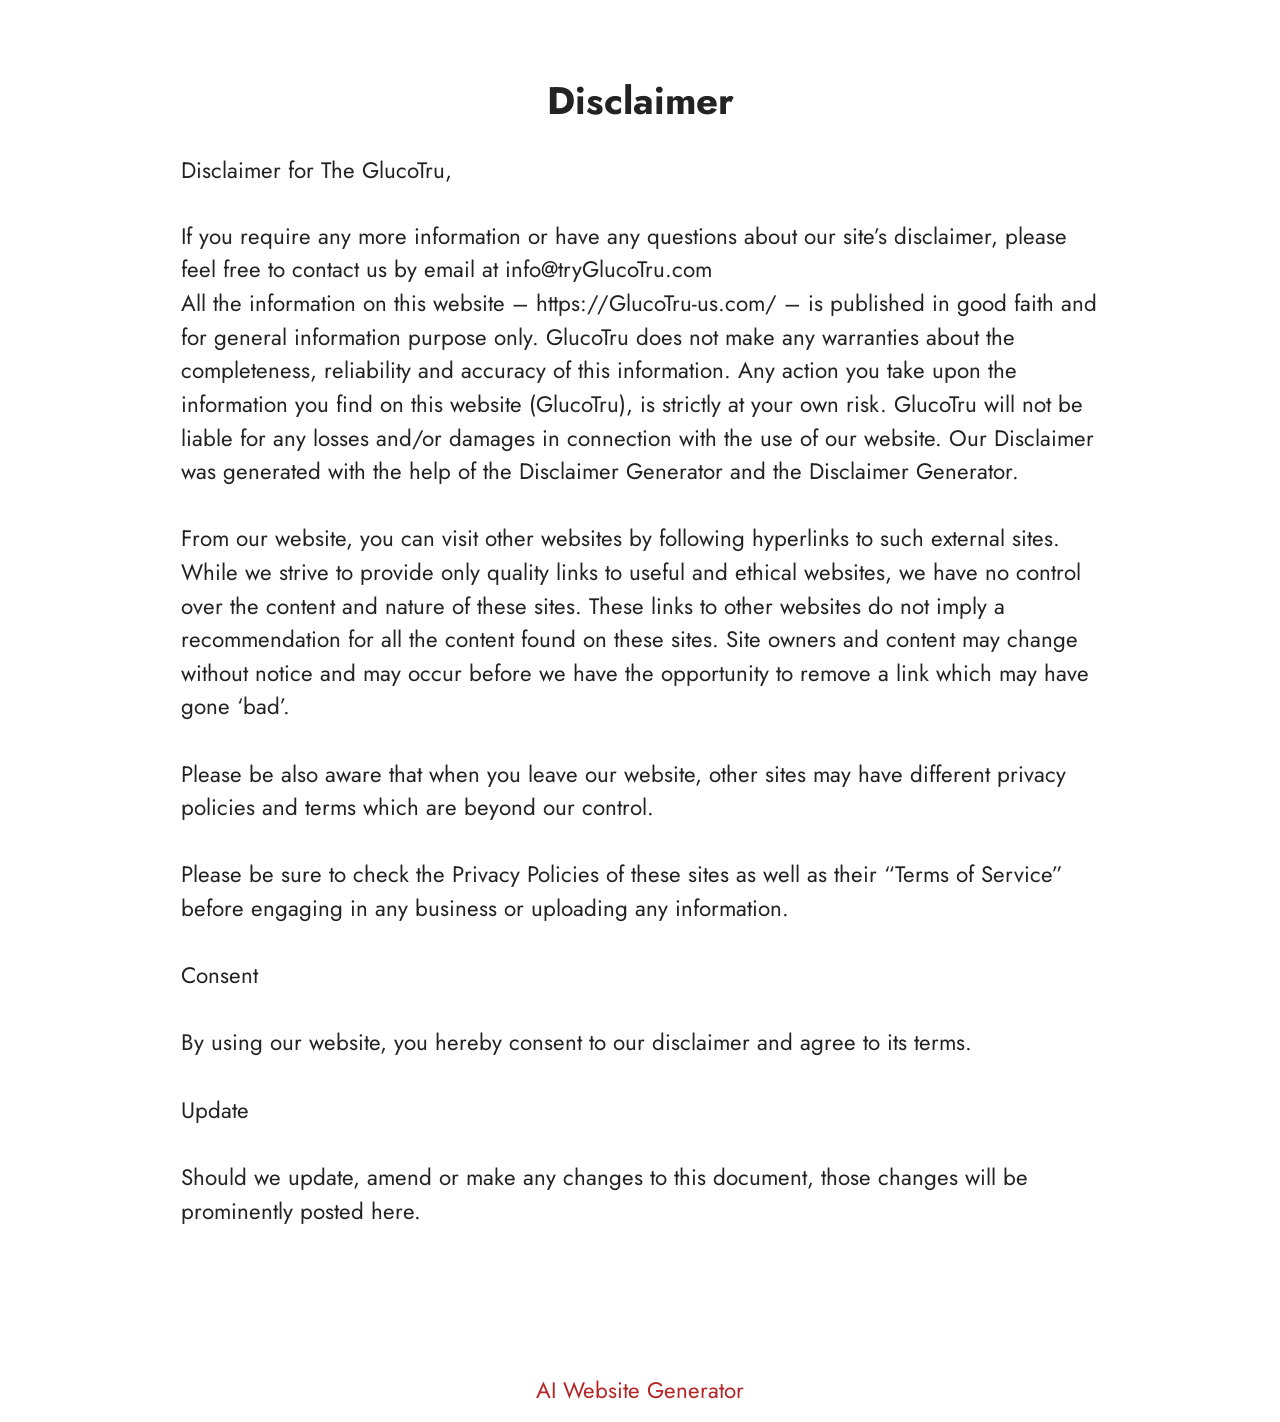
<file: Disclaimer.html>
<!DOCTYPE html>
<html  lang="en">
<head>
  <!-- Site made with Mobirise Website Builder v6.1.12, https://mobirise.com -->
  <meta charset="UTF-8">
  <meta http-equiv="X-UA-Compatible" content="IE=edge">
  <meta name="generator" content="Mobirise v6.1.12, mobirise.com">
  <meta name="twitter:card" content="summary_large_image"/>
  <meta name="twitter:image:src" content="https://www.mind-silence.com/Disclaimer.html">
  <meta property="og:image" content="https://www.mind-silence.com/Disclaimer.html">
  <meta name="twitter:title" content="Disclaimer">
  <meta name="viewport" content="width=device-width, initial-scale=1, minimum-scale=1">
  <link rel="shortcut icon" href="assets/images/lightsteps-pro-pills-128x130-1.png" type="image/x-icon">
  <meta name="description" content="Disclaimer For MindSilence">
  
  
  <title>Disclaimer</title>
  <link rel="stylesheet" href="assets/bootstrap/css/bootstrap.min.css">
  <link rel="stylesheet" href="assets/theme/css/style.css">
  <link rel="preload" href="https://fonts.googleapis.com/css?family=Jost:100,200,300,400,500,600,700,800,900,100i,200i,300i,400i,500i,600i,700i,800i,900i&display=swap" as="style" onload="this.onload=null;this.rel='stylesheet'">
  <noscript><link rel="stylesheet" href="https://fonts.googleapis.com/css?family=Jost:100,200,300,400,500,600,700,800,900,100i,200i,300i,400i,500i,600i,700i,800i,900i&display=swap"></noscript>
  <link rel="preload" as="style" href="assets/mobirise/css/mbr-additional.css?v=k0ptWy"><link rel="stylesheet" href="assets/mobirise/css/mbr-additional.css?v=k0ptWy" type="text/css">

  
  
  
</head>
<body>
  
  <section data-bs-version="5.1" class="content5 cid-tBuMj9hDkk" id="content5-1y">
    
    <div class="container">
        <div class="row justify-content-center">
            <div class="col-md-12 col-lg-10">
                <h3 class="mbr-section-title mbr-fonts-style mb-4 display-2">
                    <strong>Disclaimer</strong>
                </h3>
                <h4 class="mbr-section-subtitle mbr-fonts-style mb-4 display-5">Disclaimer for The GlucoTru,</h4>
                <p class="mbr-text mbr-fonts-style display-7">If you require any more information or have any questions about our site’s disclaimer, please feel free to contact us by email at info@tryGlucoTru.com
<br>All the information on this website – https://GlucoTru-us.com/ – is published in good faith and for general information purpose only. GlucoTru does not make any warranties about the completeness, reliability and accuracy of this information. Any action you take upon the information you find on this website (GlucoTru), is strictly at your own risk. GlucoTru will not be liable for any losses and/or damages in connection with the use of our website. Our Disclaimer was generated with the help of the Disclaimer Generator and the Disclaimer Generator.
<br>
<br>From our website, you can visit other websites by following hyperlinks to such external sites. While we strive to provide only quality links to useful and ethical websites, we have no control over the content and nature of these sites. These links to other websites do not imply a recommendation for all the content found on these sites. Site owners and content may change without notice and may occur before we have the opportunity to remove a link which may have gone ‘bad’.
<br>
<br>Please be also aware that when you leave our website, other sites may have different privacy policies and terms which are beyond our control.
<br>
<br>Please be sure to check the Privacy Policies of these sites as well as their “Terms of Service” before engaging in any business or uploading any information.
<br>
<br>Consent
<br>
<br>By using our website, you hereby consent to our disclaimer and agree to its terms.
<br>
<br>Update
<br>
<br>Should we update, amend or make any changes to this document, those changes will be prominently posted here.<br><br></p>
            </div>
        </div>
    </div>
</section><section class="display-7" style="padding: 0;align-items: center;justify-content: center;flex-wrap: wrap;    align-content: center;display: flex;position: relative;height: 4rem;"><a href="https://mobiri.se/4429519" style="flex: 1 1;height: 4rem;position: absolute;width: 100%;z-index: 1;"><img alt="" style="height: 4rem;" src="[data-uri]"></a><p style="margin: 0;text-align: center;" class="display-7">&#8204;</p><a style="z-index:1" href="https://mobirise.com/builder/ai-website-generator.html">AI Website Generator</a></section><script src="assets/bootstrap/js/bootstrap.bundle.min.js"></script>  <script src="assets/smoothscroll/smooth-scroll.js"></script>  <script src="assets/ytplayer/index.js"></script>  <script src="assets/theme/js/script.js"></script>  
  
  
</body>
</html>
</file>
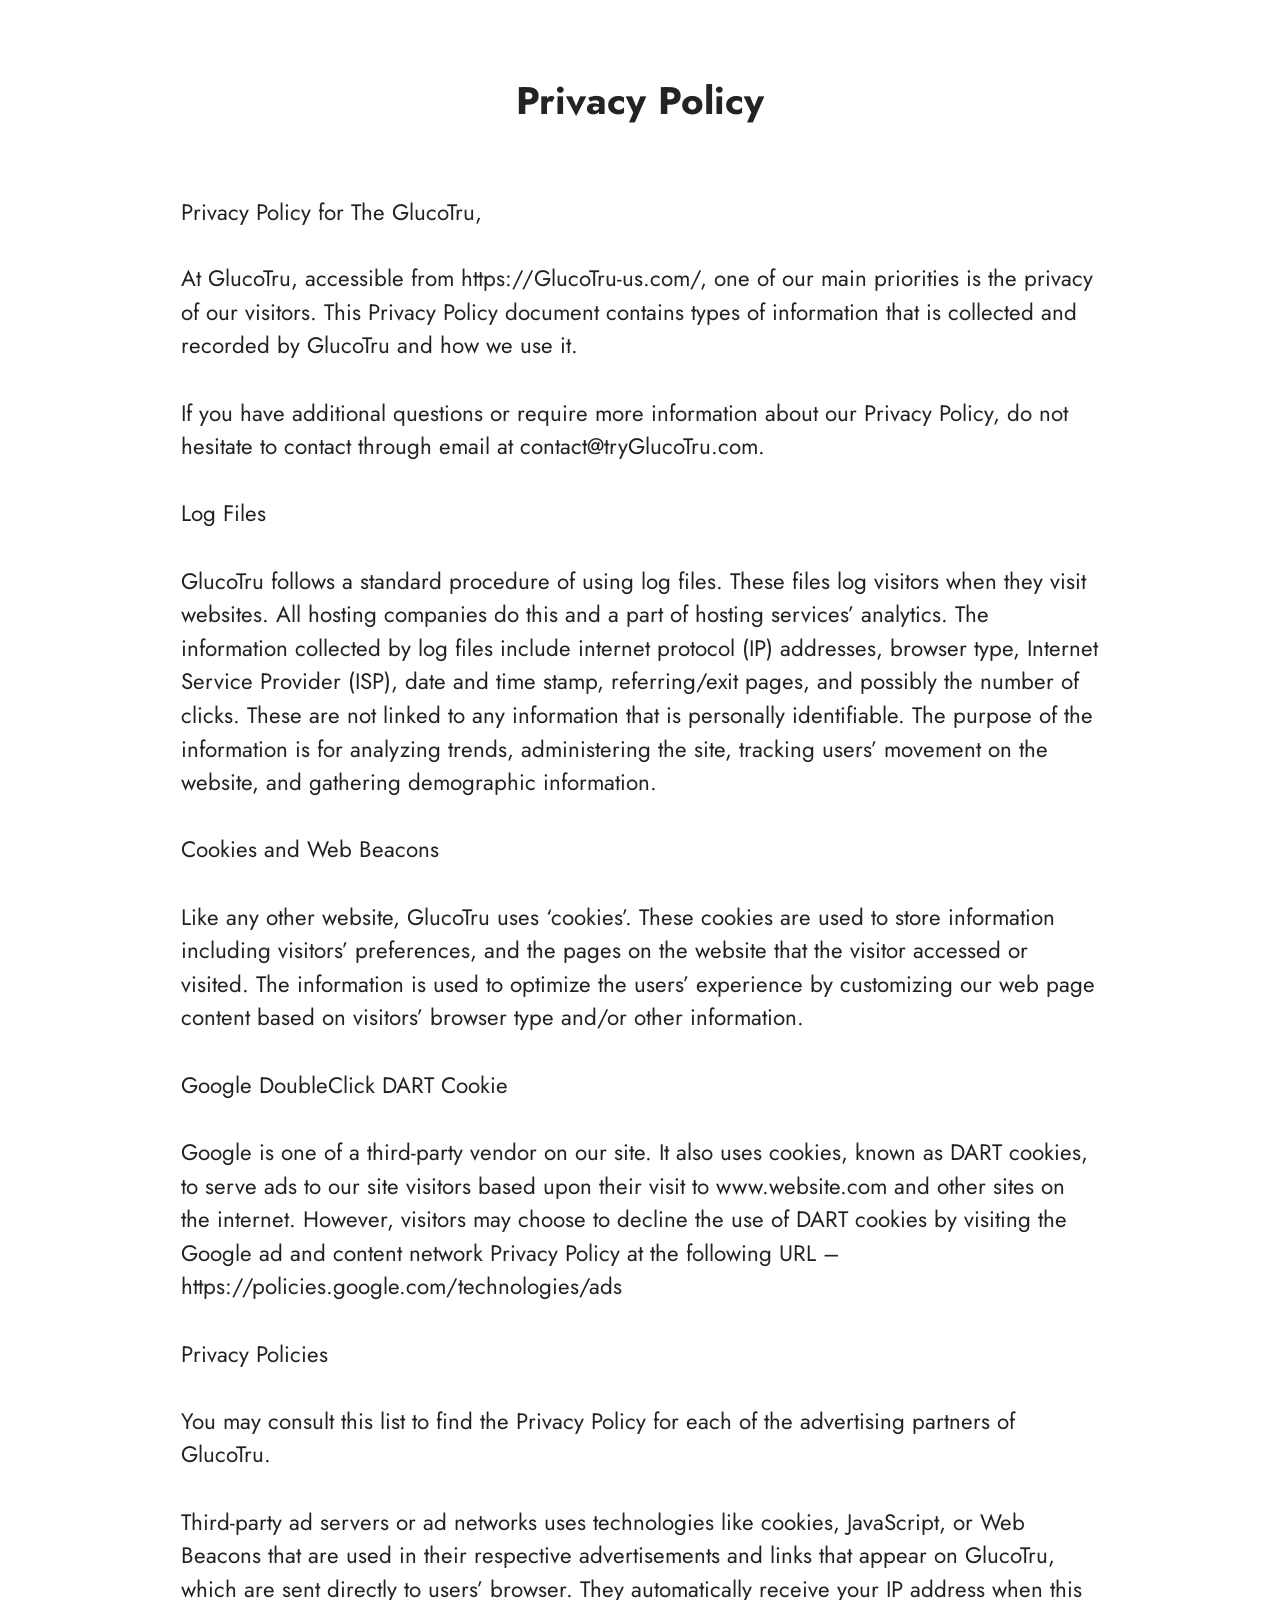
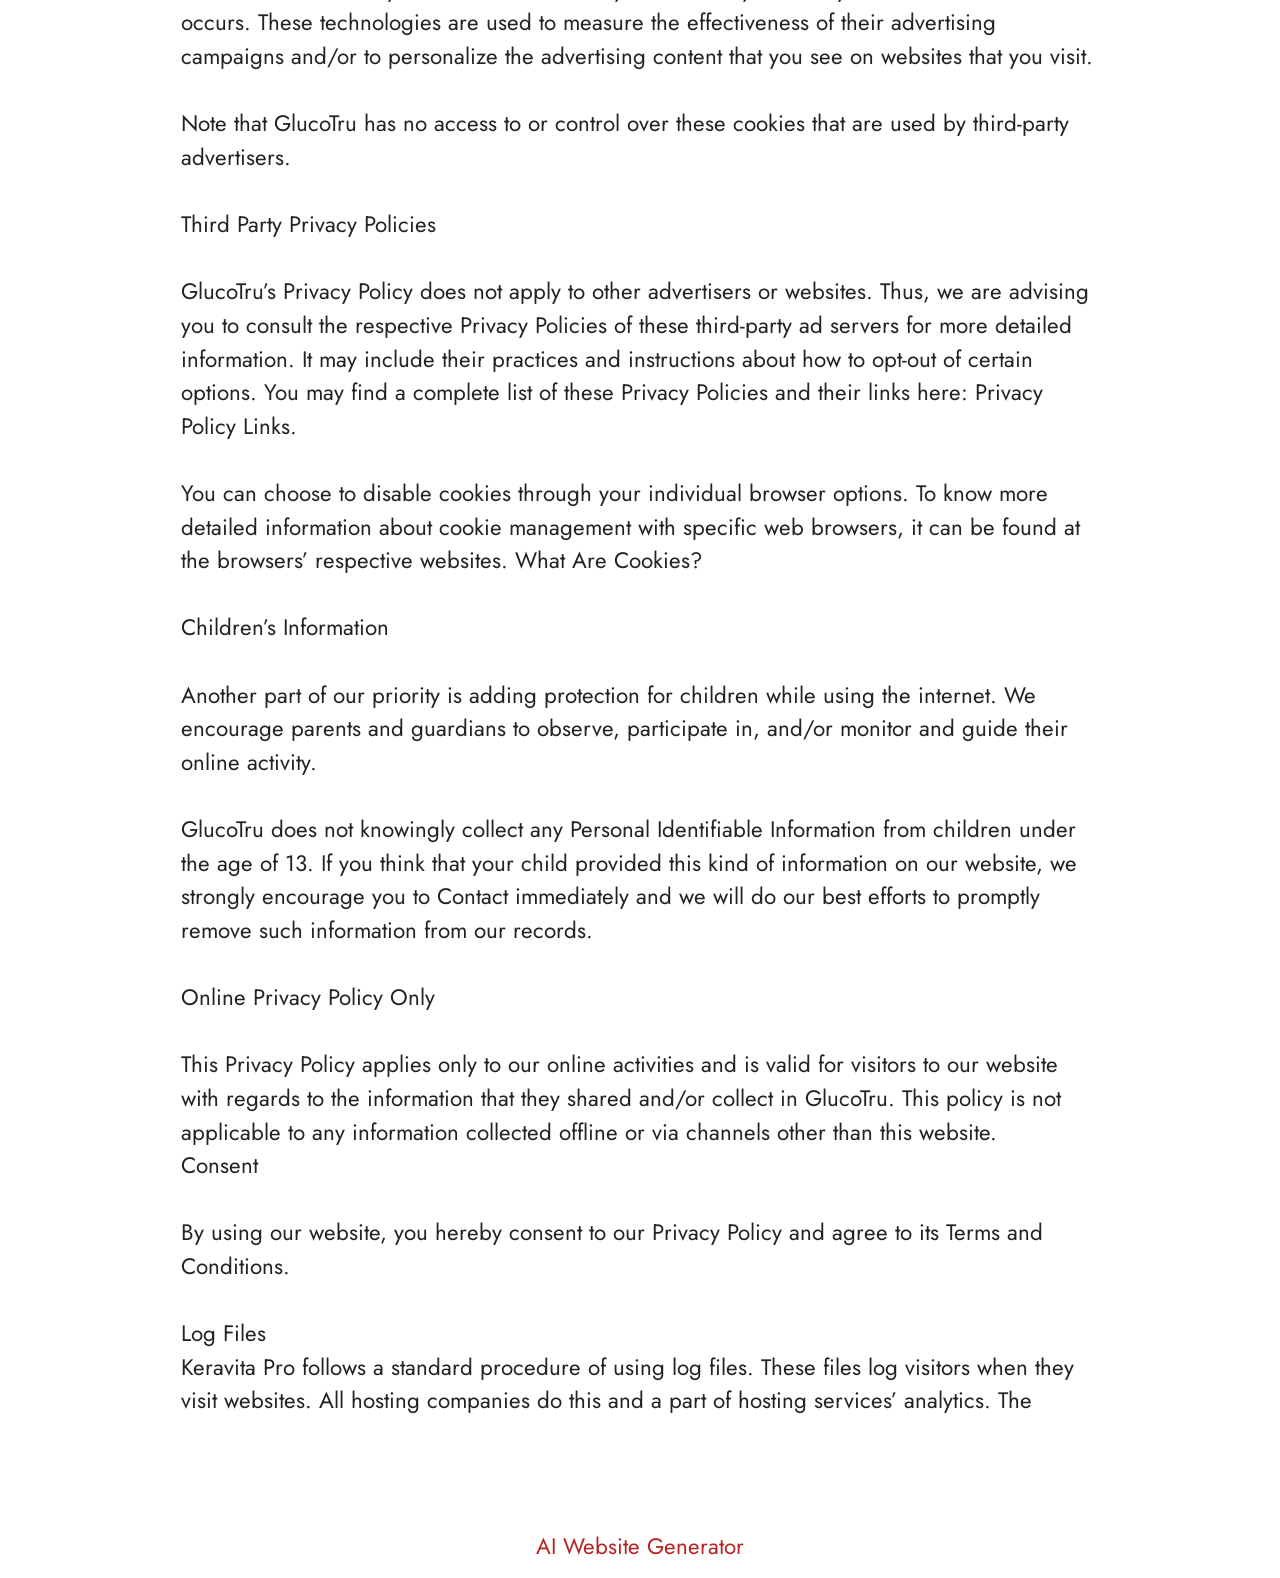
<file: privacy-policy.html>
<!DOCTYPE html>
<html  lang="en">
<head>
  <!-- Site made with Mobirise Website Builder v6.1.12, https://mobirise.com -->
  <meta charset="UTF-8">
  <meta http-equiv="X-UA-Compatible" content="IE=edge">
  <meta name="generator" content="Mobirise v6.1.12, mobirise.com">
  <meta name="twitter:card" content="summary_large_image"/>
  <meta name="twitter:image:src" content="https://getmindsilence.com/byg/privacy.php">
  <meta property="og:image" content="https://getmindsilence.com/byg/privacy.php">
  <meta name="twitter:title" content="Privacy Policy">
  <meta name="viewport" content="width=device-width, initial-scale=1, minimum-scale=1">
  <link rel="shortcut icon" href="assets/images/lightsteps-pro-pills-128x130-1.png" type="image/x-icon">
  <meta name="description" content="Privacy Policy For MindSilence">
  
  
  <title>Privacy Policy</title>
  <link rel="stylesheet" href="assets/bootstrap/css/bootstrap.min.css">
  <link rel="stylesheet" href="assets/theme/css/style.css">
  <link rel="preload" href="https://fonts.googleapis.com/css?family=Jost:100,200,300,400,500,600,700,800,900,100i,200i,300i,400i,500i,600i,700i,800i,900i&display=swap" as="style" onload="this.onload=null;this.rel='stylesheet'">
  <noscript><link rel="stylesheet" href="https://fonts.googleapis.com/css?family=Jost:100,200,300,400,500,600,700,800,900,100i,200i,300i,400i,500i,600i,700i,800i,900i&display=swap"></noscript>
  <link rel="preload" as="style" href="assets/mobirise/css/mbr-additional.css?v=QGf5YD"><link rel="stylesheet" href="assets/mobirise/css/mbr-additional.css?v=QGf5YD" type="text/css">

  
  
  
</head>
<body>
  
  <section data-bs-version="5.1" class="content5 cid-tBuMPzdHFY" id="content5-1z">
    
    <div class="container">
        <div class="row justify-content-center">
            <div class="col-md-12 col-lg-10">
                <h3 class="mbr-section-title mbr-fonts-style mb-4 display-2"><strong>Privacy Policy
</strong><div><strong><br></strong></div></h3>
                <h4 class="mbr-section-subtitle mbr-fonts-style mb-4 display-5">Privacy Policy for The GlucoTru,</h4>
                <p class="mbr-text mbr-fonts-style display-7">At GlucoTru, accessible from https://GlucoTru-us.com/, one of our main priorities is the privacy of our visitors. This Privacy Policy document contains types of information that is collected and recorded by GlucoTru and how we use it.
<br>
<br>If you have additional questions or require more information about our Privacy Policy, do not hesitate to contact through email at contact@tryGlucoTru.com.
<br>
<br>Log Files
<br>
<br>GlucoTru follows a standard procedure of using log files. These files log visitors when they visit websites. All hosting companies do this and a part of hosting services’ analytics. The information collected by log files include internet protocol (IP) addresses, browser type, Internet Service Provider (ISP), date and time stamp, referring/exit pages, and possibly the number of clicks. These are not linked to any information that is personally identifiable. The purpose of the information is for analyzing trends, administering the site, tracking users’ movement on the website, and gathering demographic information.
<br>
<br>Cookies and Web Beacons
<br>
<br>Like any other website, GlucoTru uses ‘cookies’. These cookies are used to store information including visitors’ preferences, and the pages on the website that the visitor accessed or visited. The information is used to optimize the users’ experience by customizing our web page content based on visitors’ browser type and/or other information.
<br>
<br>Google DoubleClick DART Cookie
<br>
<br>Google is one of a third-party vendor on our site. It also uses cookies, known as DART cookies, to serve ads to our site visitors based upon their visit to www.website.com and other sites on the internet. However, visitors may choose to decline the use of DART cookies by visiting the Google ad and content network Privacy Policy at the following URL – https://policies.google.com/technologies/ads
<br>
<br>Privacy Policies
<br>
<br>You may consult this list to find the Privacy Policy for each of the advertising partners of GlucoTru.
<br>
<br>Third-party ad servers or ad networks uses technologies like cookies, JavaScript, or Web Beacons that are used in their respective advertisements and links that appear on GlucoTru, which are sent directly to users’ browser. They automatically receive your IP address when this occurs. These technologies are used to measure the effectiveness of their advertising campaigns and/or to personalize the advertising content that you see on websites that you visit.
<br>
<br>Note that GlucoTru has no access to or control over these cookies that are used by third-party advertisers.
<br>
<br>Third Party Privacy Policies
<br>
<br>GlucoTru’s Privacy Policy does not apply to other advertisers or websites. Thus, we are advising you to consult the respective Privacy Policies of these third-party ad servers for more detailed information. It may include their practices and instructions about how to opt-out of certain options. You may find a complete list of these Privacy Policies and their links here: Privacy Policy Links.
<br>
<br>You can choose to disable cookies through your individual browser options. To know more detailed information about cookie management with specific web browsers, it can be found at the browsers’ respective websites. What Are Cookies?
<br>
<br>Children’s Information
<br>
<br>Another part of our priority is adding protection for children while using the internet. We encourage parents and guardians to observe, participate in, and/or monitor and guide their online activity.
<br>
<br>GlucoTru does not knowingly collect any Personal Identifiable Information from children under the age of 13. If you think that your child provided this kind of information on our website, we strongly encourage you to Contact immediately and we will do our best efforts to promptly remove such information from our records.
<br>
<br>Online Privacy Policy Only
<br>
<br>This Privacy Policy applies only to our online activities and is valid for visitors to our website with regards to the information that they shared and/or collect in GlucoTru. This policy is not applicable to any information collected offline or via channels other than this website.
<br>Consent
<br>
<br>By using our website, you hereby consent to our Privacy Policy and agree to its Terms and Conditions.<br>
<br>Log Files
<br>Keravita Pro follows a standard procedure of using log files. These files log visitors when they visit websites. All hosting companies do this and a part of hosting services’ analytics. The&nbsp;</p>
            </div>
        </div>
    </div>
</section><section class="display-7" style="padding: 0;align-items: center;justify-content: center;flex-wrap: wrap;    align-content: center;display: flex;position: relative;height: 4rem;"><a href="https://mobiri.se/4429519" style="flex: 1 1;height: 4rem;position: absolute;width: 100%;z-index: 1;"><img alt="" style="height: 4rem;" src="[data-uri]"></a><p style="margin: 0;text-align: center;" class="display-7">&#8204;</p><a style="z-index:1" href="https://mobirise.com/builder/ai-website-generator.html">AI Website Generator</a></section><script src="assets/bootstrap/js/bootstrap.bundle.min.js"></script>  <script src="assets/smoothscroll/smooth-scroll.js"></script>  <script src="assets/ytplayer/index.js"></script>  <script src="assets/theme/js/script.js"></script>  
  
  
</body>
</html>
</file>
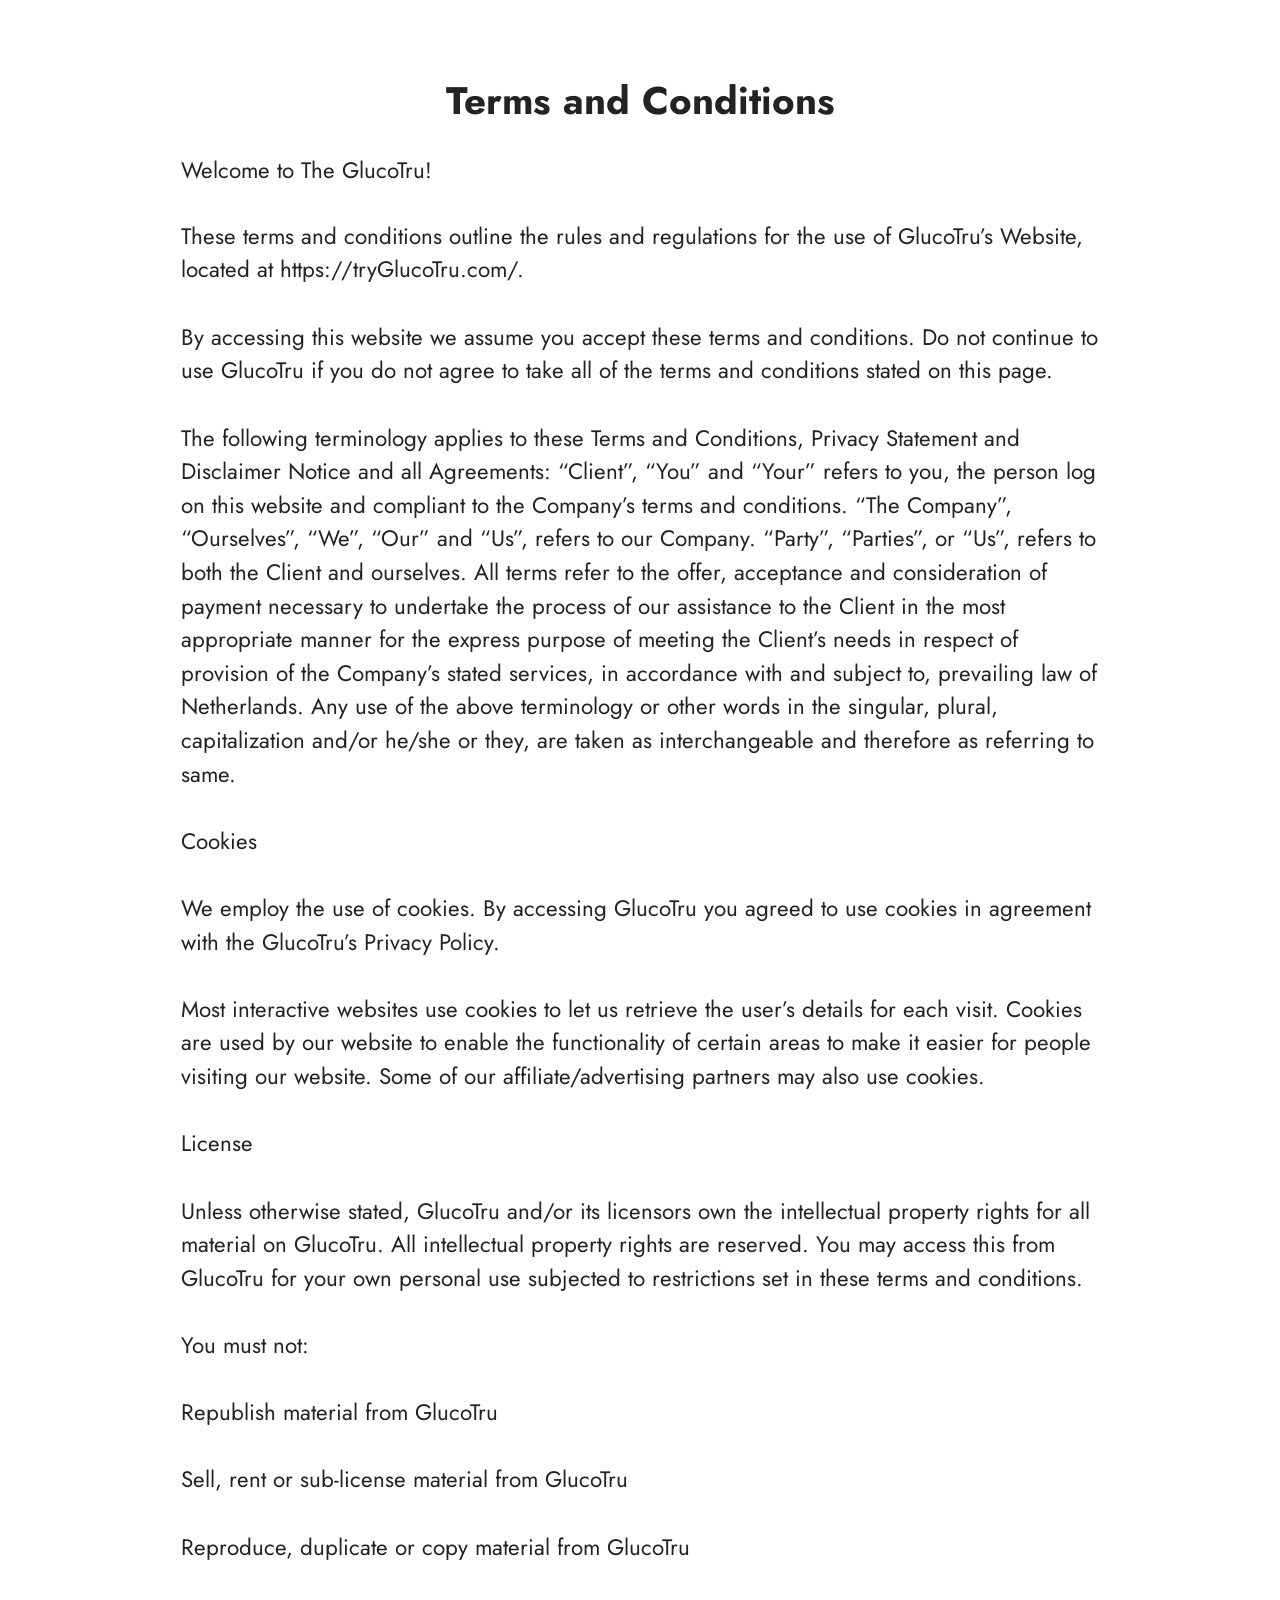
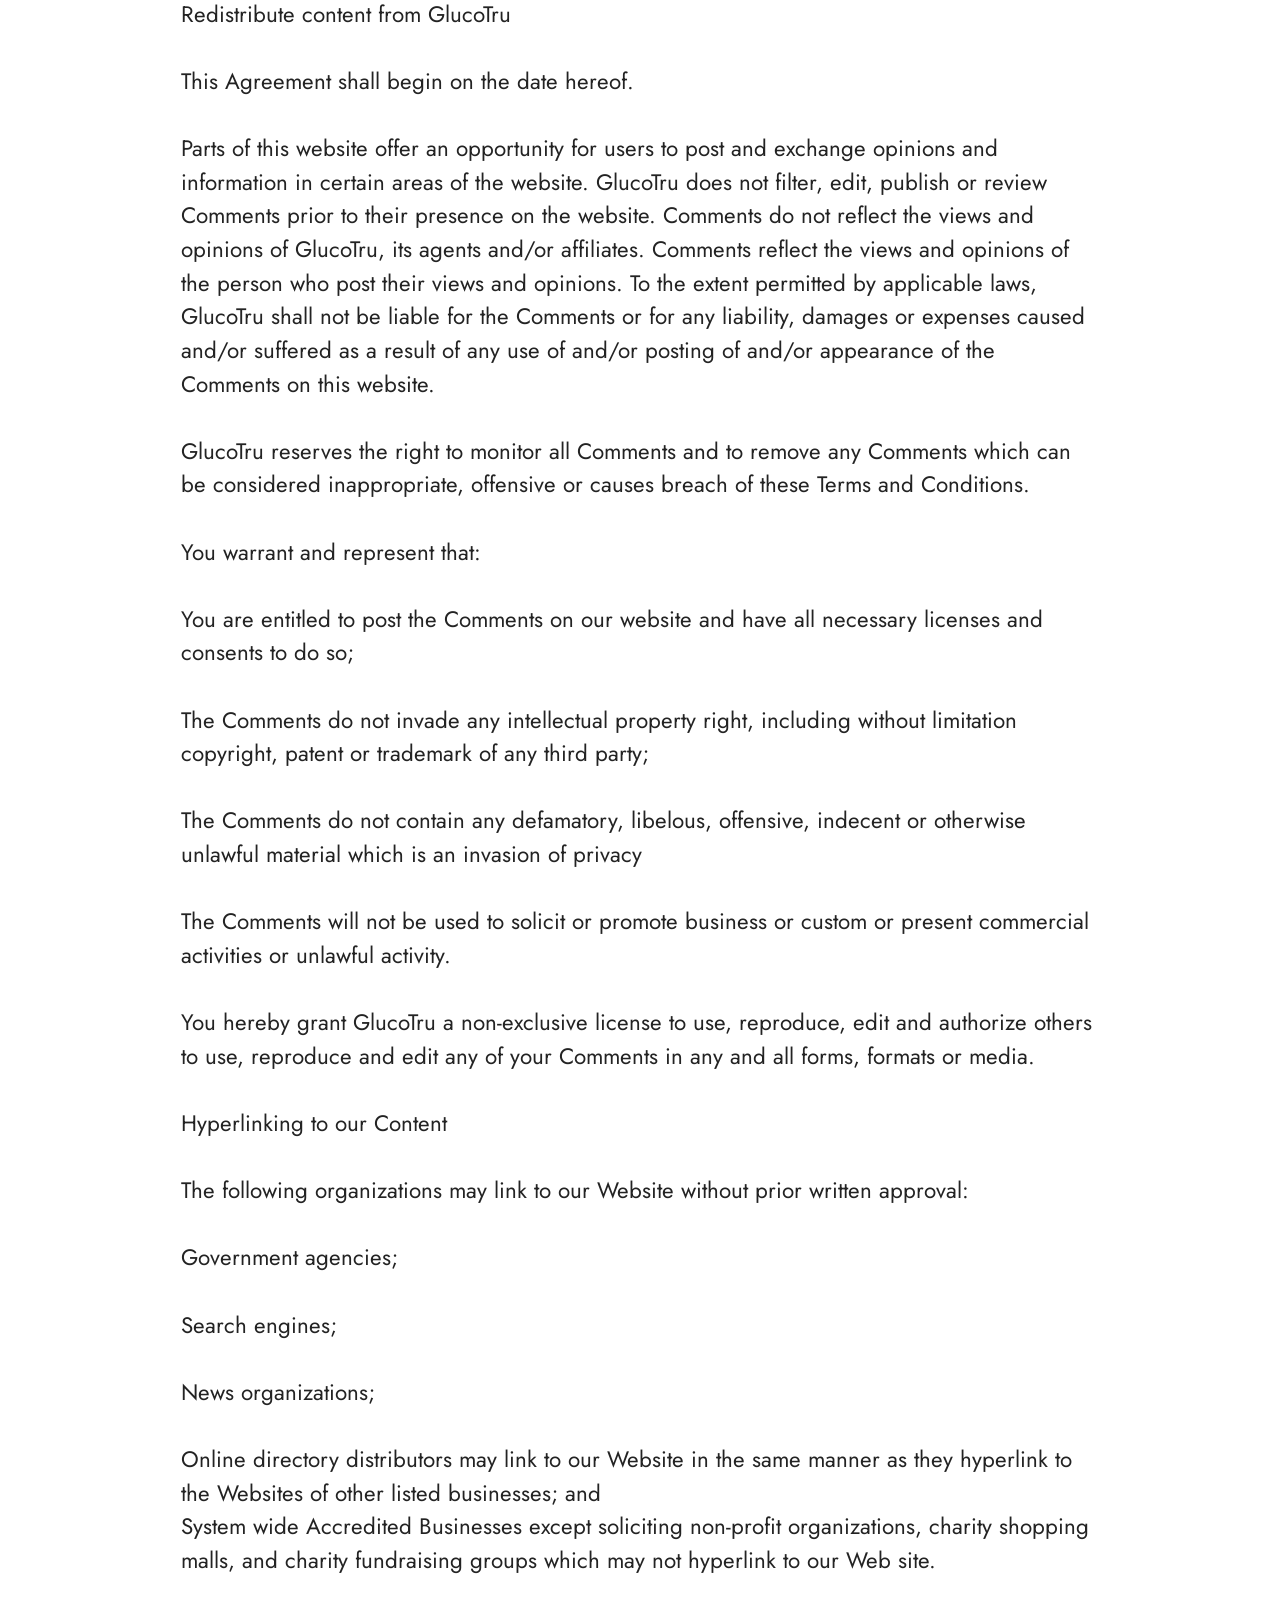
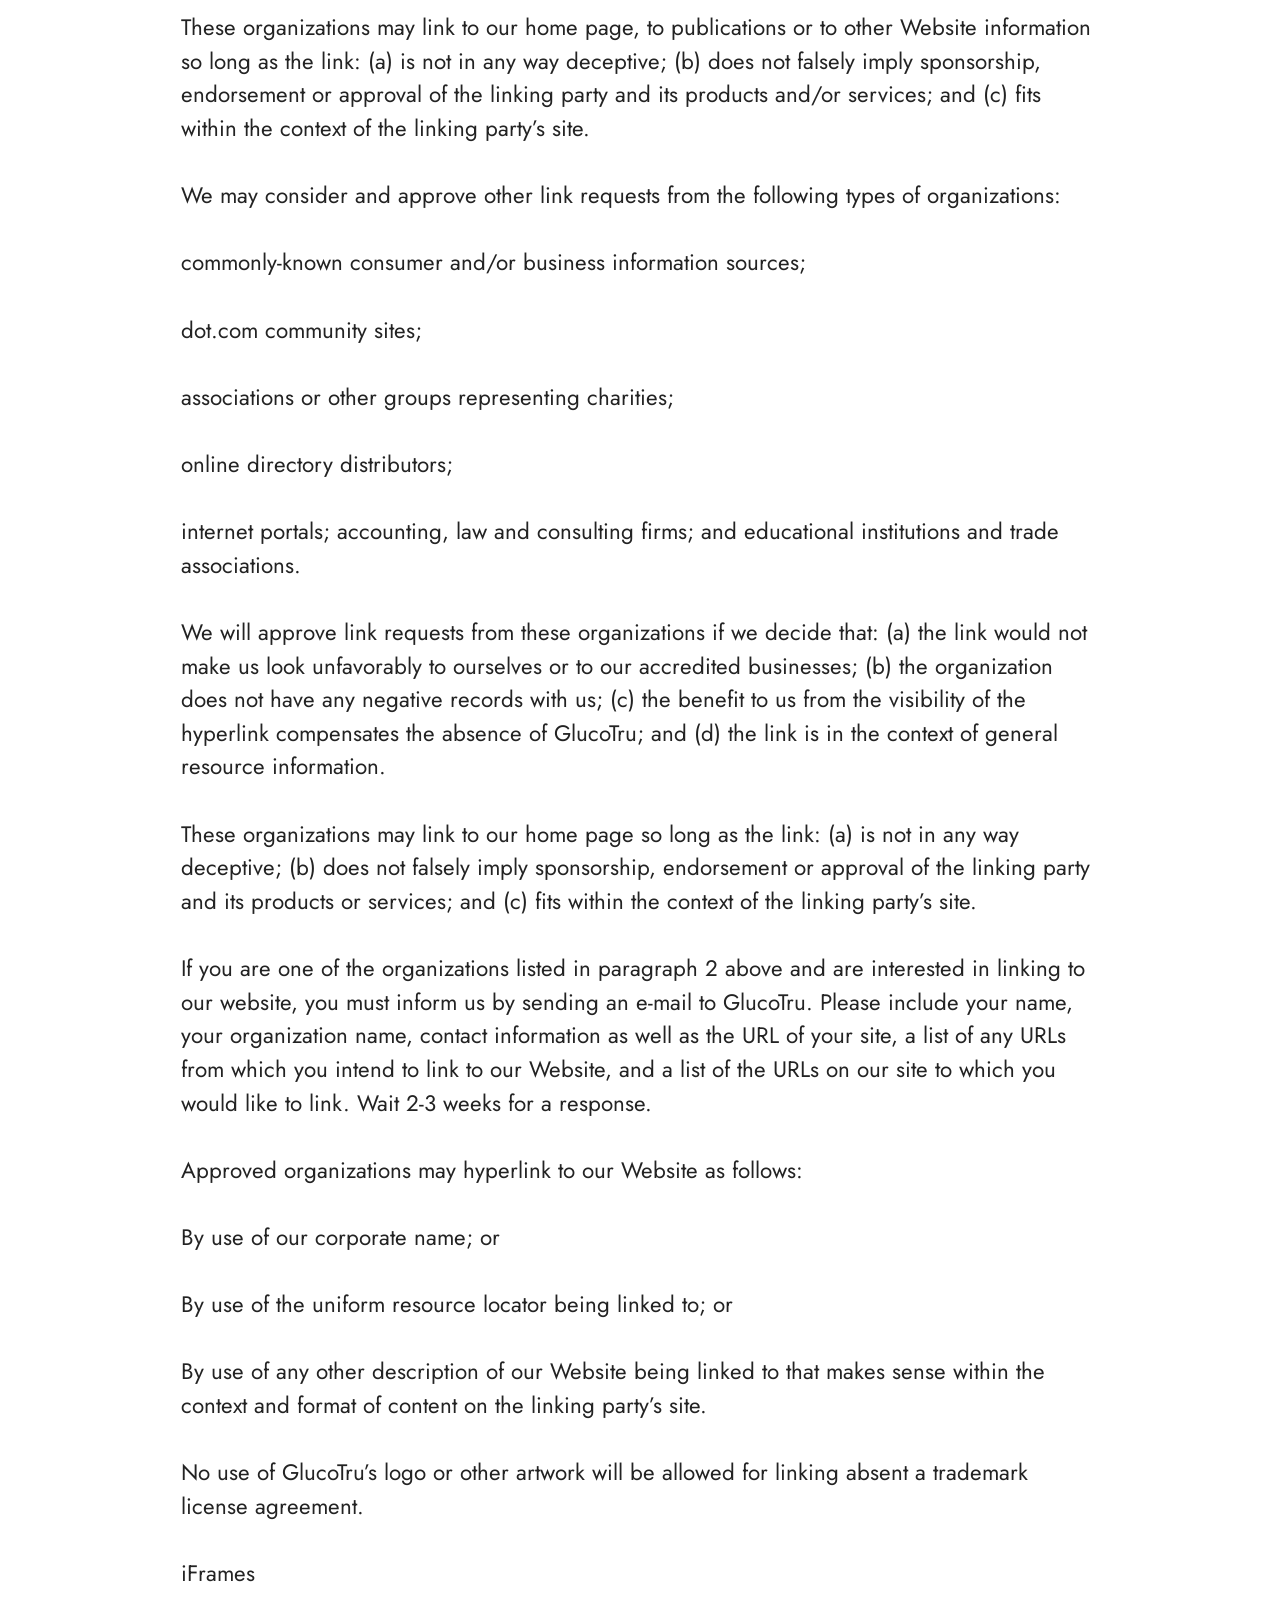
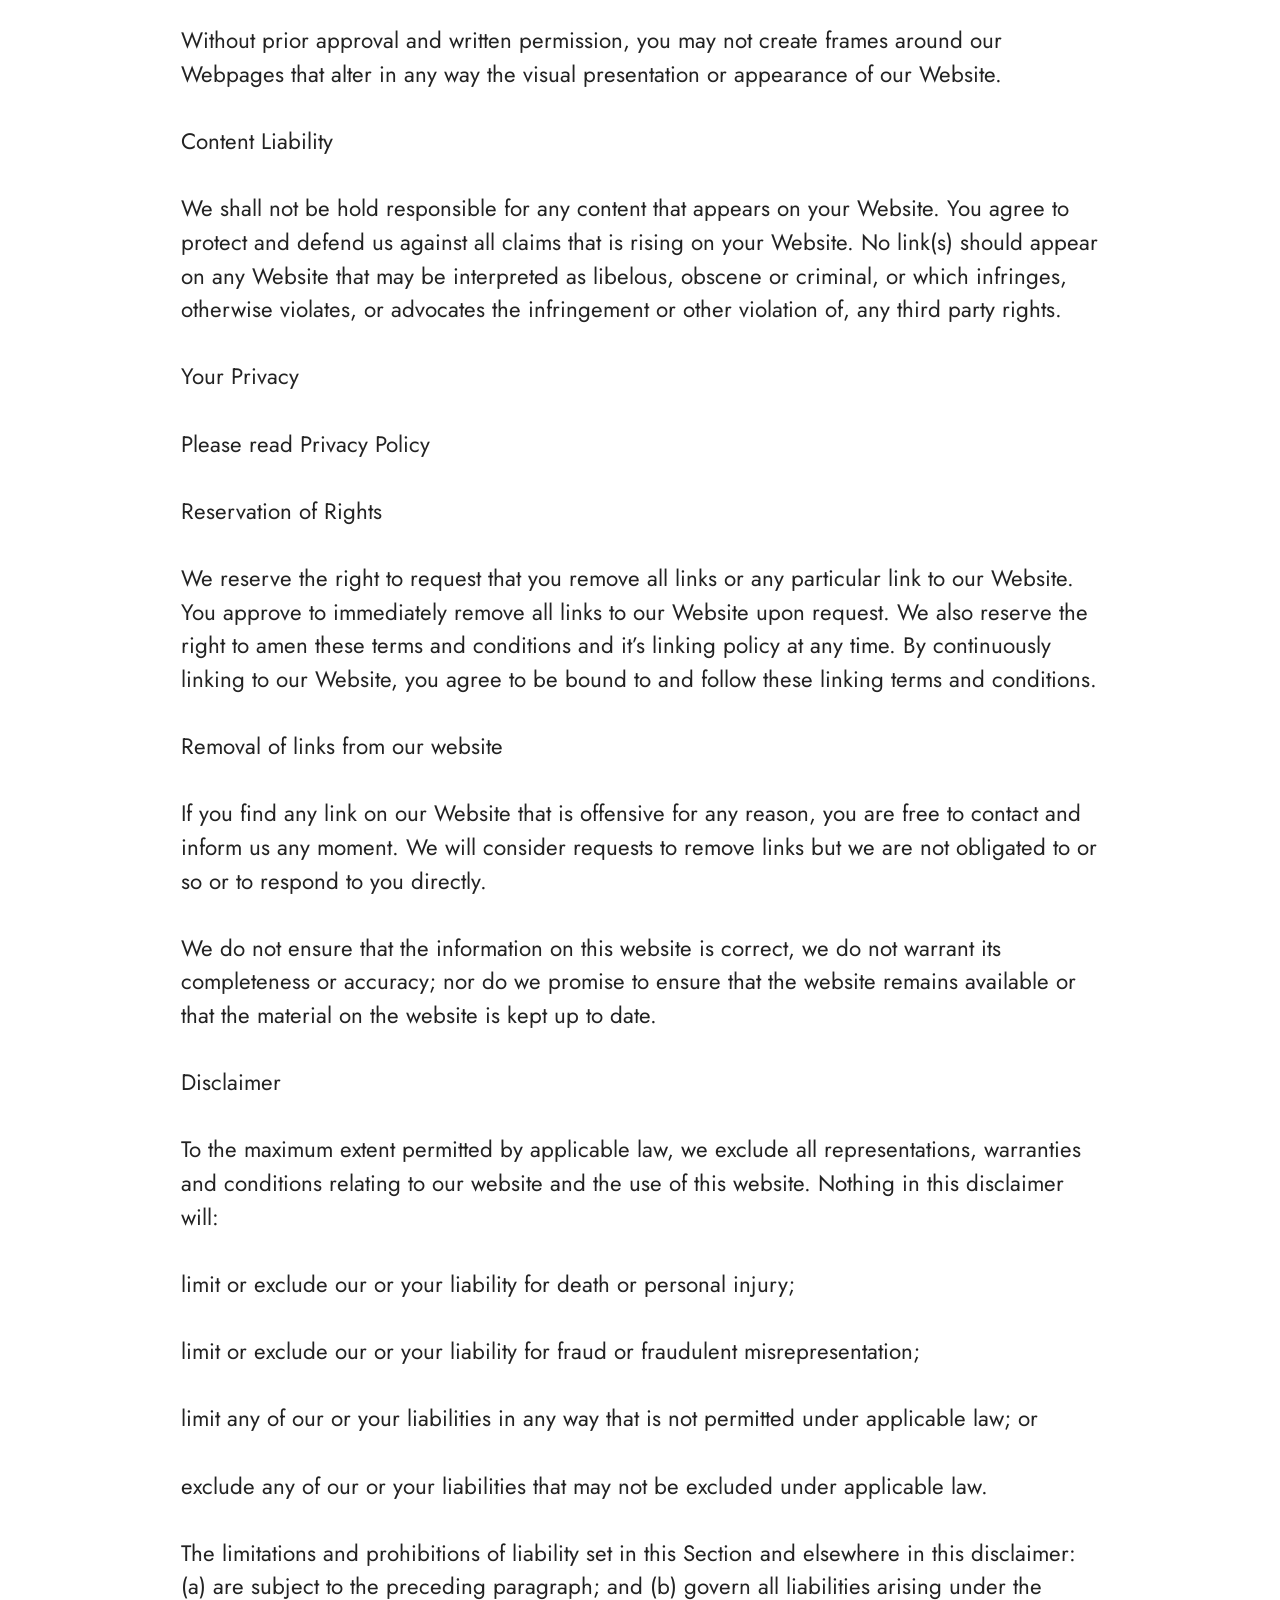
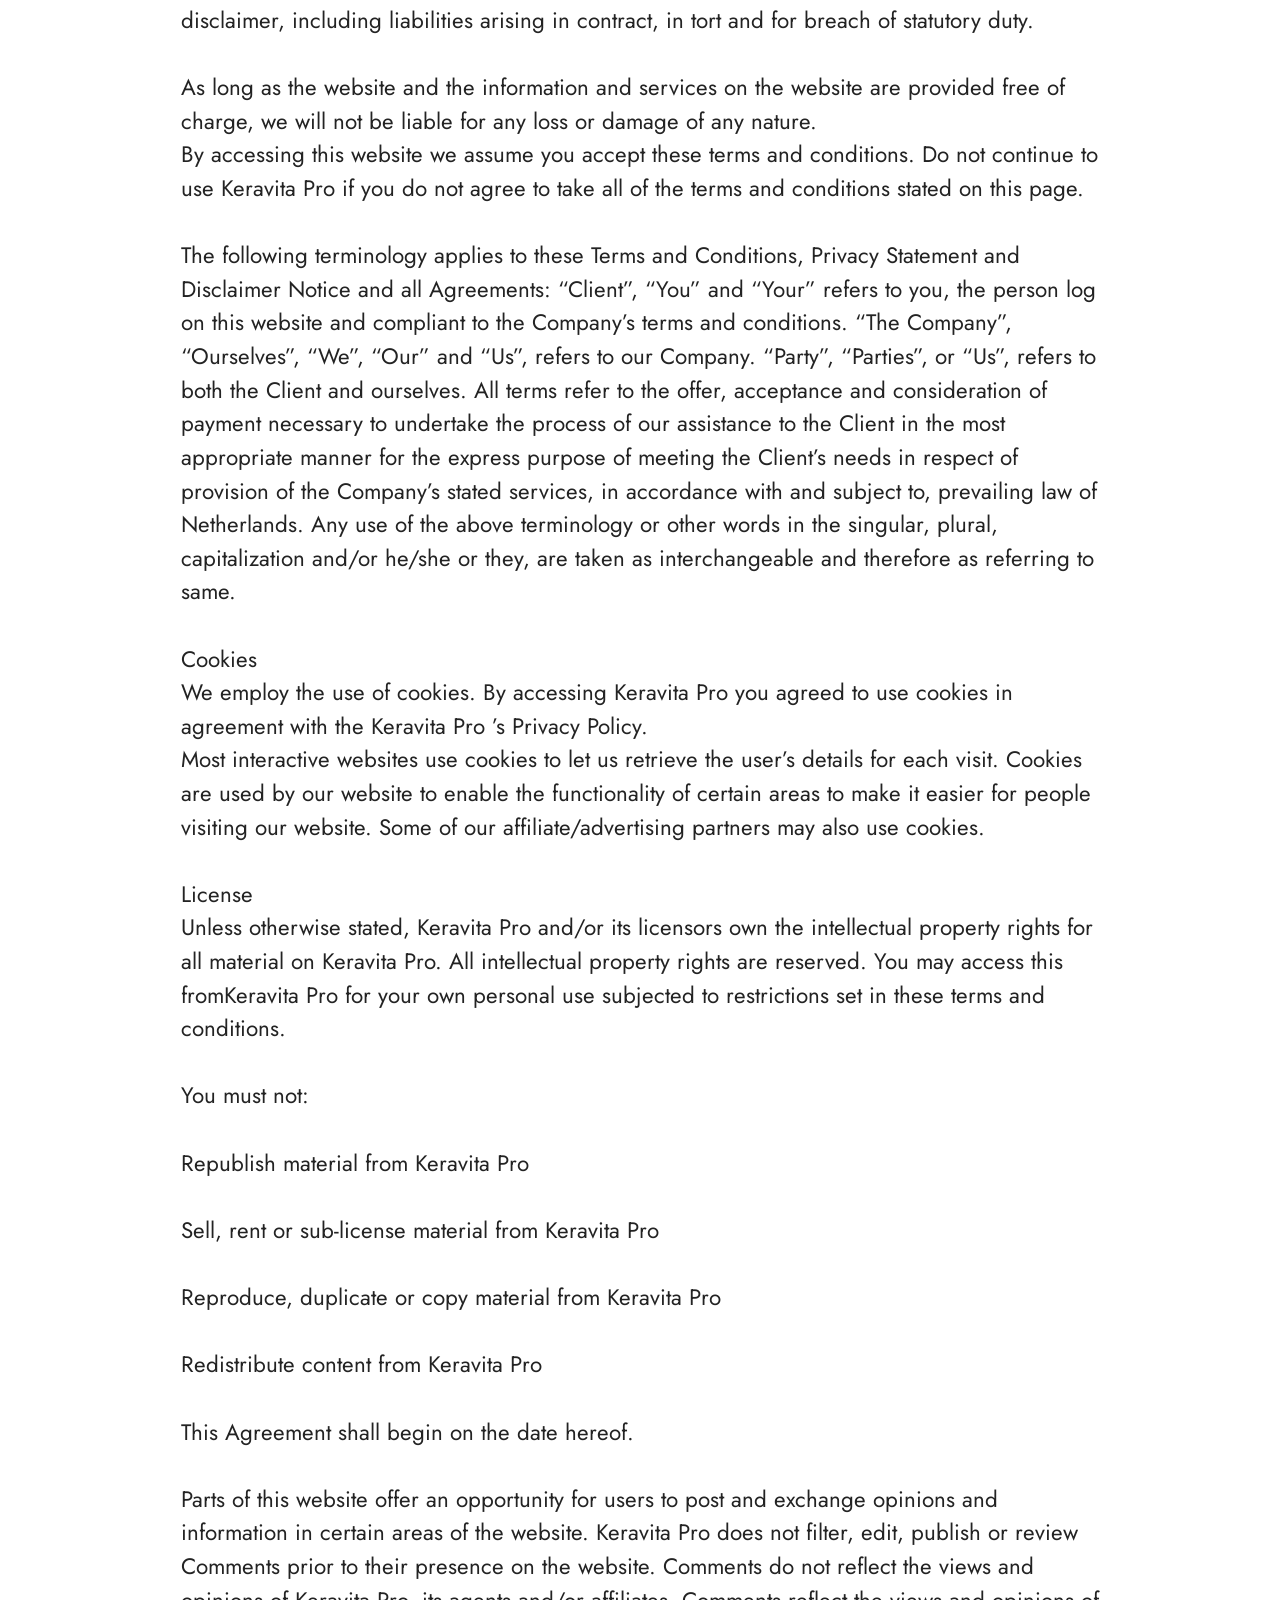
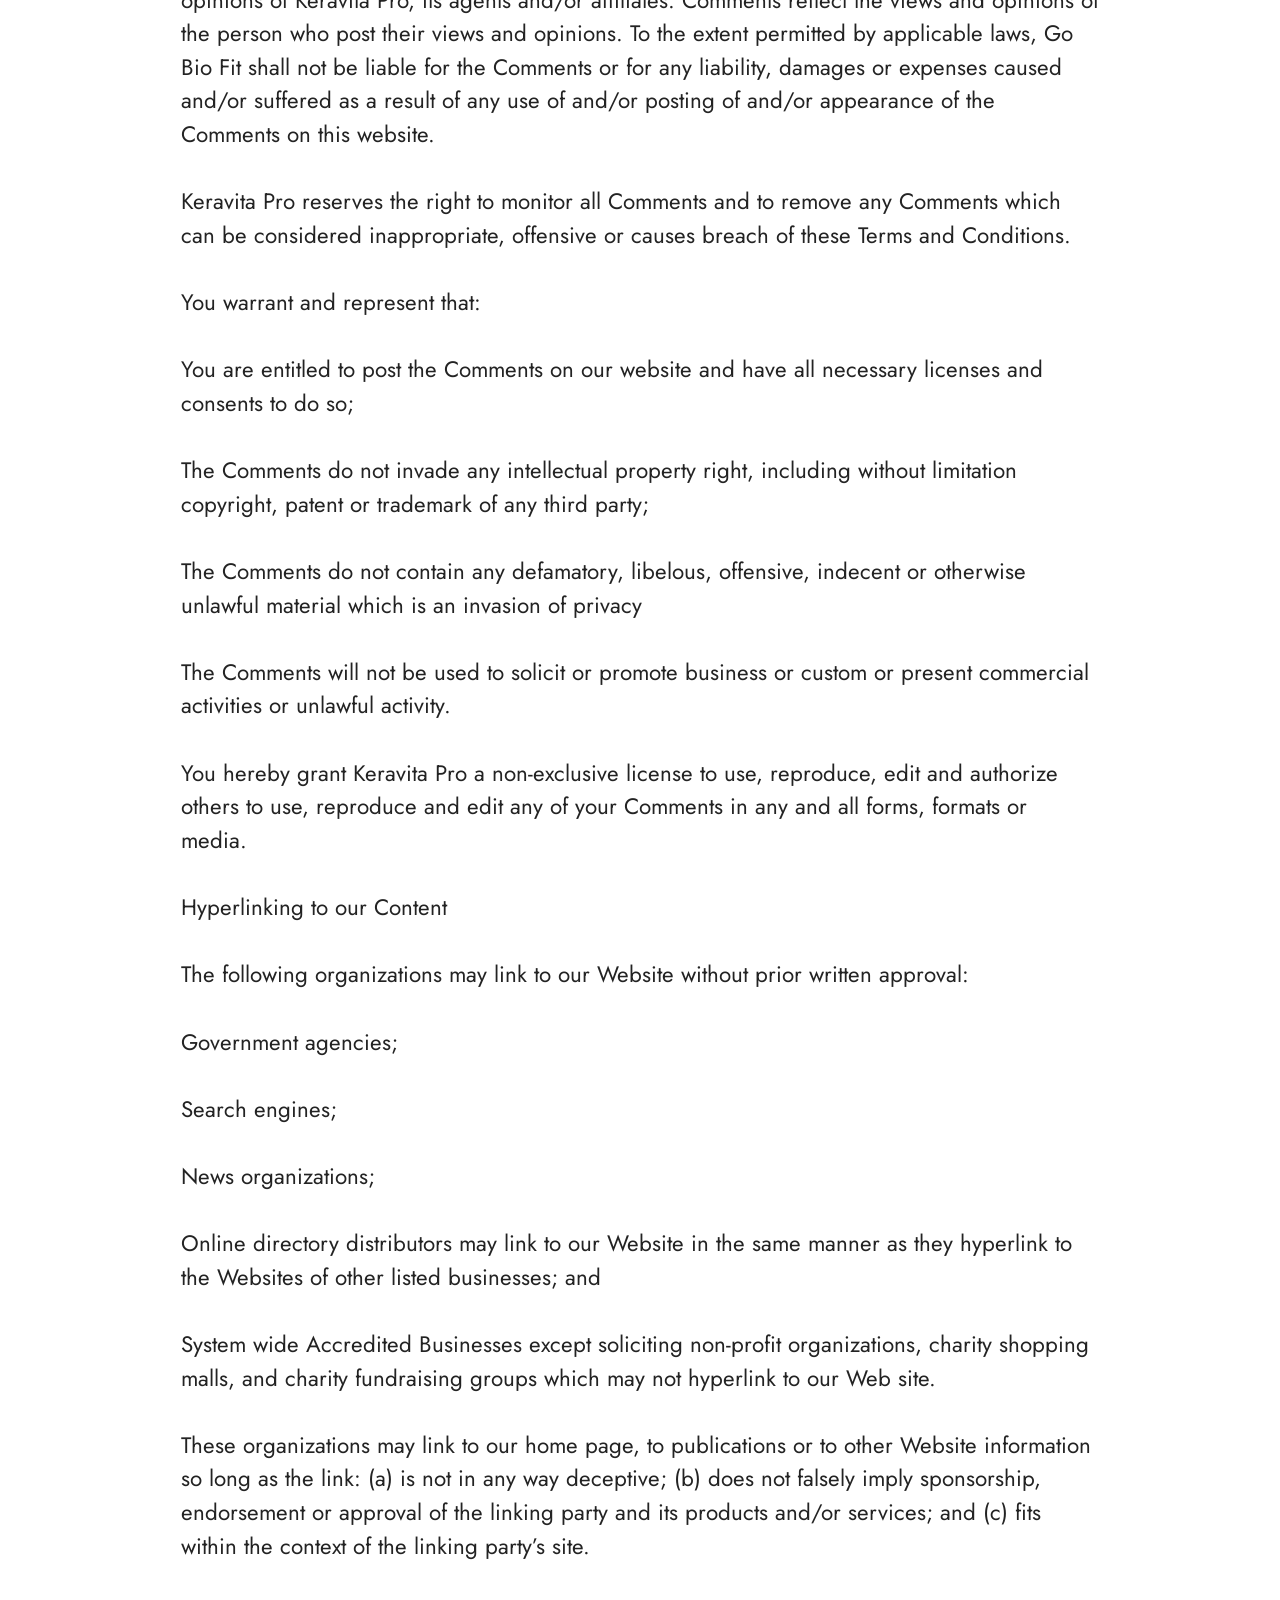
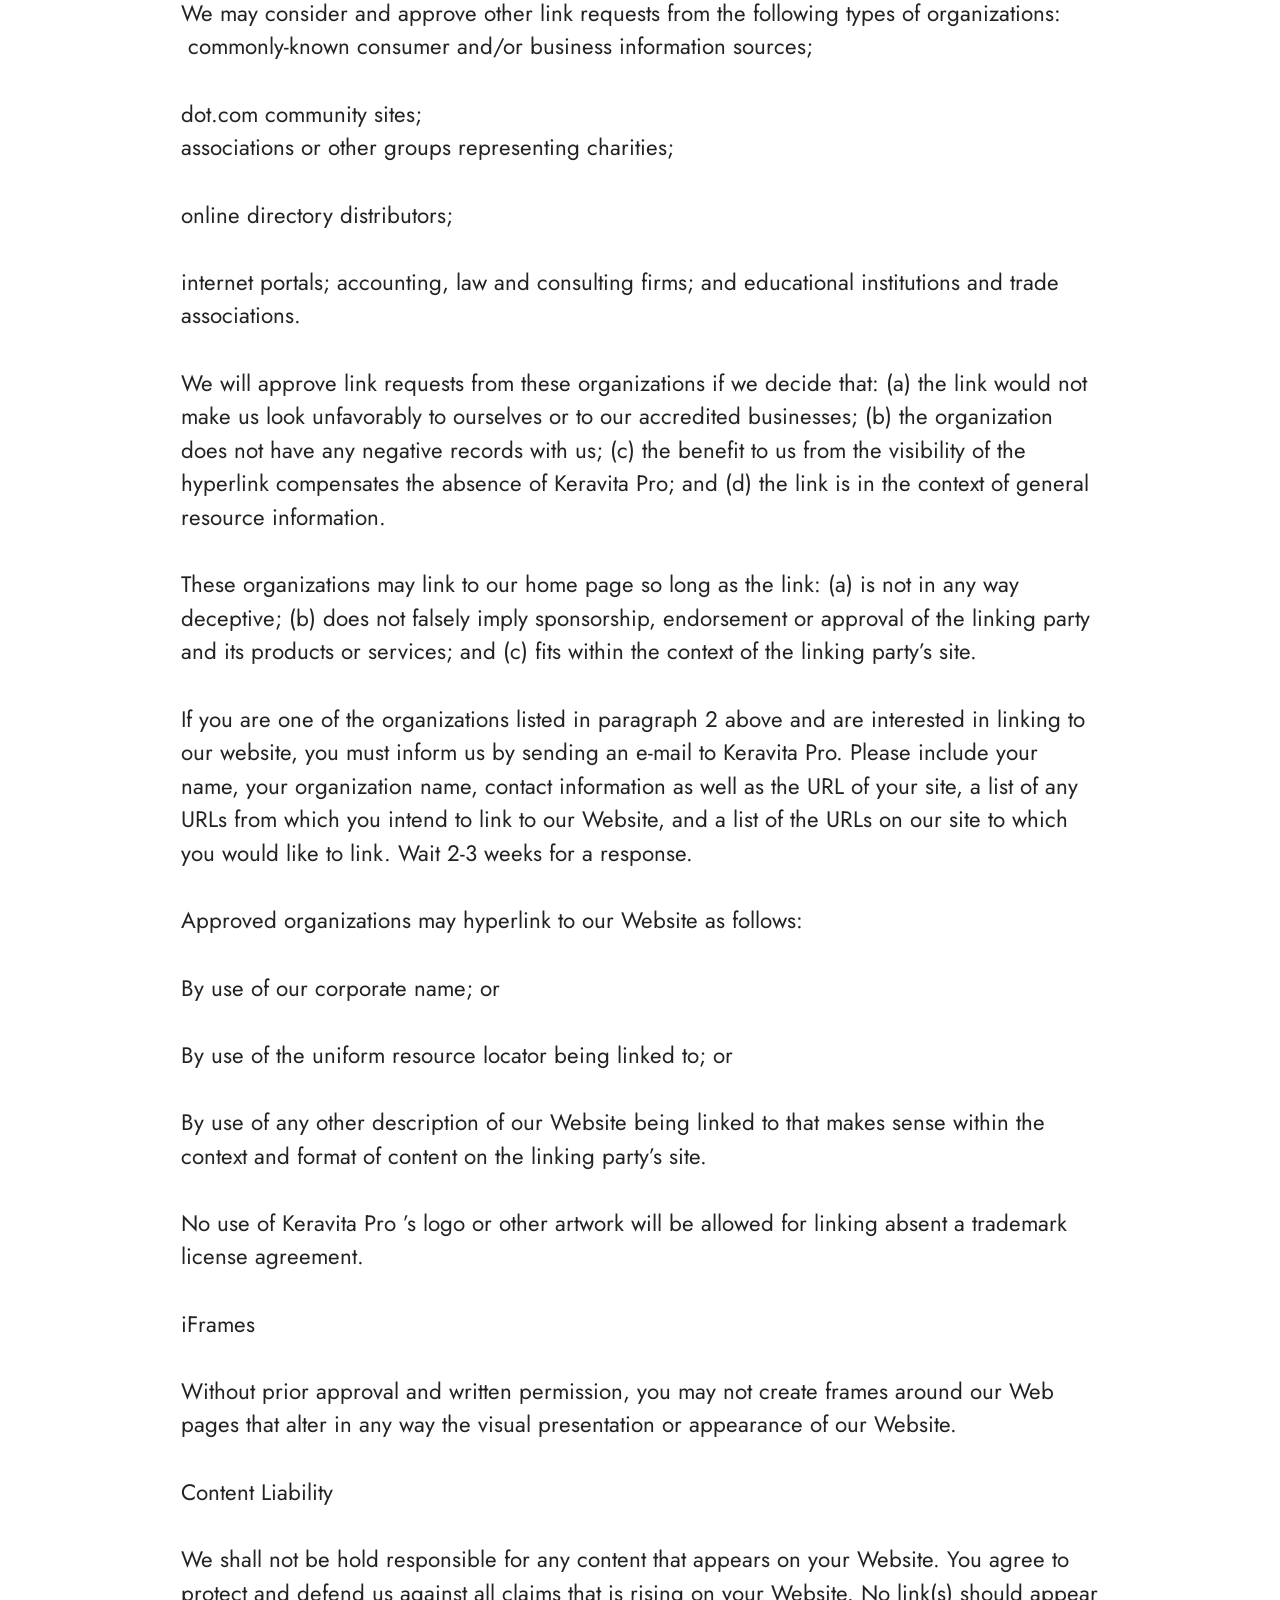
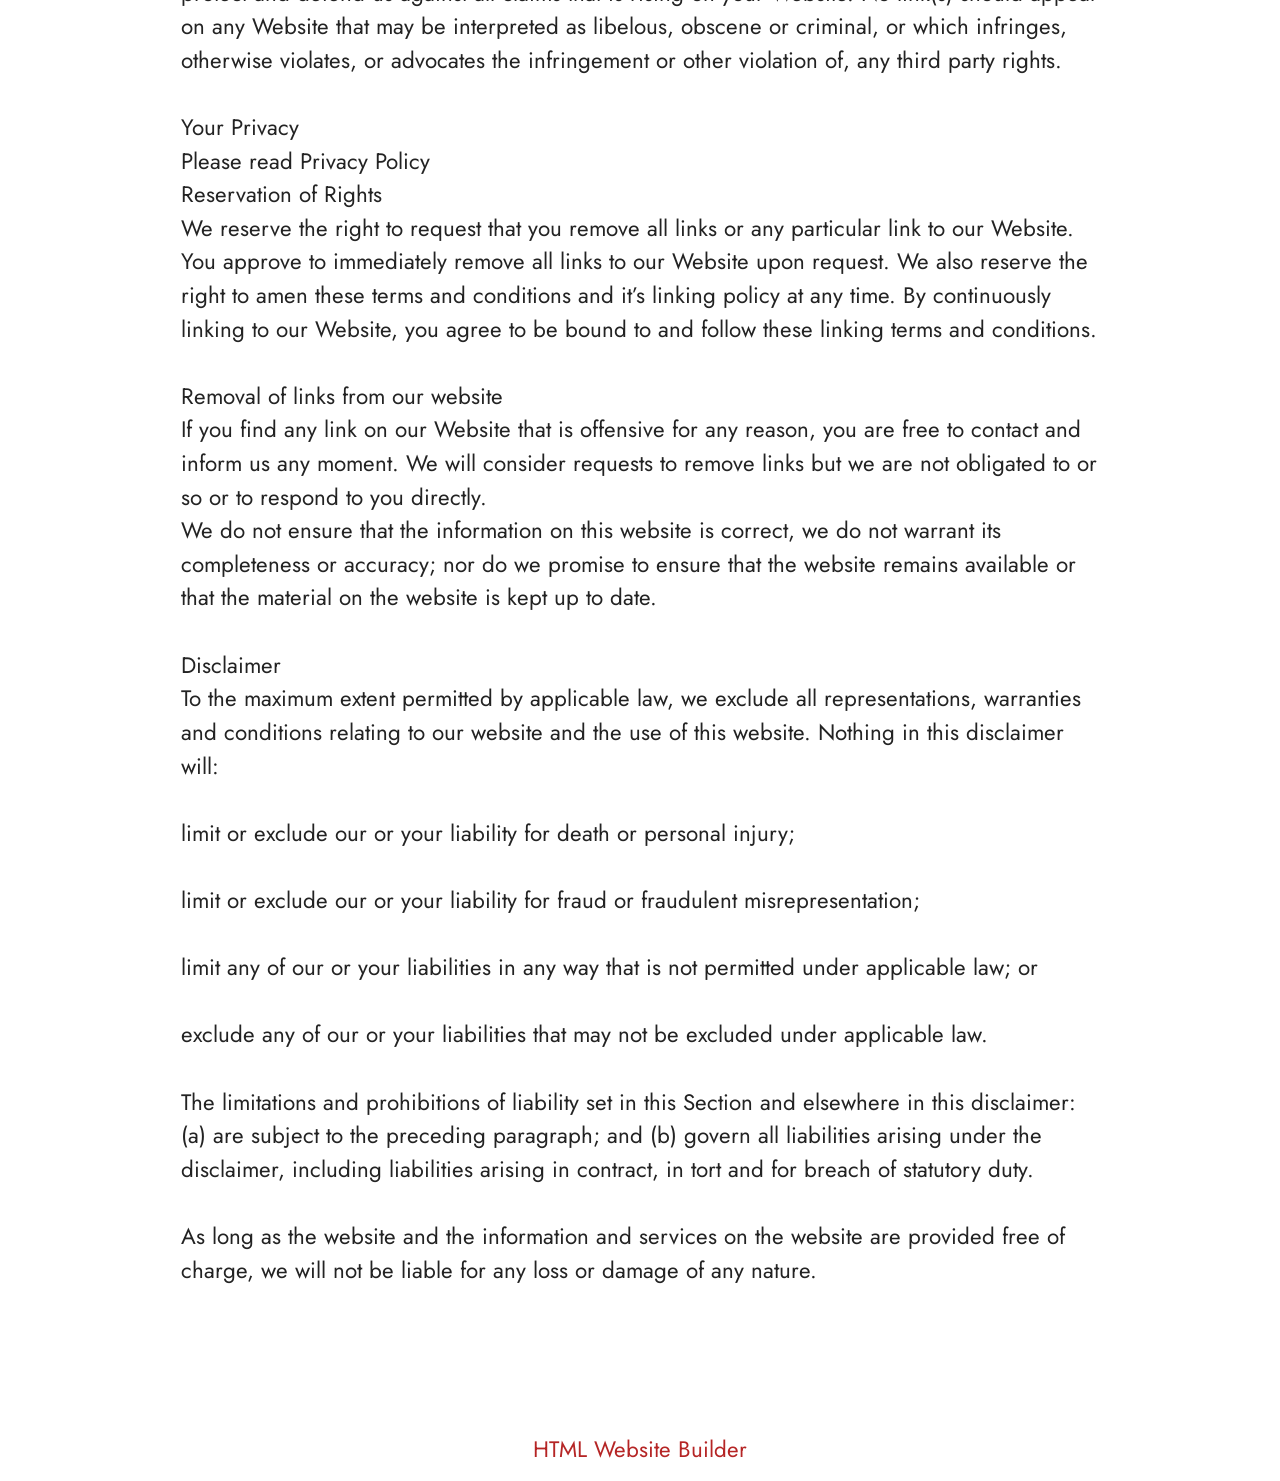
<file: Terms.html>
<!DOCTYPE html>
<html  lang="en">
<head>
  <!-- Site made with Mobirise Website Builder v6.1.12, https://mobirise.com -->
  <meta charset="UTF-8">
  <meta http-equiv="X-UA-Compatible" content="IE=edge">
  <meta name="generator" content="Mobirise v6.1.12, mobirise.com">
  <meta name="twitter:card" content="summary_large_image"/>
  <meta name="twitter:image:src" content="https://getmindsilence.com/byg/terms.php">
  <meta property="og:image" content="https://getmindsilence.com/byg/terms.php">
  <meta name="twitter:title" content="Terms">
  <meta name="viewport" content="width=device-width, initial-scale=1, minimum-scale=1">
  <link rel="shortcut icon" href="assets/images/lightsteps-pro-pills-128x130-1.png" type="image/x-icon">
  <meta name="description" content="Terms For MindSilence">
  
  
  <title>Terms</title>
  <link rel="stylesheet" href="assets/bootstrap/css/bootstrap.min.css">
  <link rel="stylesheet" href="assets/theme/css/style.css">
  <link rel="preload" href="https://fonts.googleapis.com/css?family=Jost:100,200,300,400,500,600,700,800,900,100i,200i,300i,400i,500i,600i,700i,800i,900i&display=swap" as="style" onload="this.onload=null;this.rel='stylesheet'">
  <noscript><link rel="stylesheet" href="https://fonts.googleapis.com/css?family=Jost:100,200,300,400,500,600,700,800,900,100i,200i,300i,400i,500i,600i,700i,800i,900i&display=swap"></noscript>
  <link rel="preload" as="style" href="assets/mobirise/css/mbr-additional.css?v=x6ACxH"><link rel="stylesheet" href="assets/mobirise/css/mbr-additional.css?v=x6ACxH" type="text/css">

  
  
  
</head>
<body>
  
  <section data-bs-version="5.1" class="content5 cid-tBuOj1XZ1f" id="content5-20">
    
    <div class="container">
        <div class="row justify-content-center">
            <div class="col-md-12 col-lg-10">
                <h3 class="mbr-section-title mbr-fonts-style mb-4 display-2"><strong>Terms and Conditions</strong></h3>
                <h4 class="mbr-section-subtitle mbr-fonts-style mb-4 display-5">Welcome to The GlucoTru!</h4>
                <p class="mbr-text mbr-fonts-style display-7">These terms and conditions outline the rules and regulations for the use of GlucoTru’s Website, located at https://tryGlucoTru.com/.
<br>
<br>By accessing this website we assume you accept these terms and conditions. Do not continue to use GlucoTru if you do not agree to take all of the terms and conditions stated on this page.
<br>
<br>The following terminology applies to these Terms and Conditions, Privacy Statement and Disclaimer Notice and all Agreements: “Client”, “You” and “Your” refers to you, the person log on this website and compliant to the Company’s terms and conditions. “The Company”, “Ourselves”, “We”, “Our” and “Us”, refers to our Company. “Party”, “Parties”, or “Us”, refers to both the Client and ourselves. All terms refer to the offer, acceptance and consideration of payment necessary to undertake the process of our assistance to the Client in the most appropriate manner for the express purpose of meeting the Client’s needs in respect of provision of the Company’s stated services, in accordance with and subject to, prevailing law of Netherlands. Any use of the above terminology or other words in the singular, plural, capitalization and/or he/she or they, are taken as interchangeable and therefore as referring to same.
<br>
<br>Cookies
<br>
<br>We employ the use of cookies. By accessing GlucoTru you agreed to use cookies in agreement with the GlucoTru’s Privacy Policy.
<br>
<br>Most interactive websites use cookies to let us retrieve the user’s details for each visit. Cookies are used by our website to enable the functionality of certain areas to make it easier for people visiting our website. Some of our affiliate/advertising partners may also use cookies.
<br>
<br>License
<br>
<br>Unless otherwise stated, GlucoTru and/or its licensors own the intellectual property rights for all material on GlucoTru. All intellectual property rights are reserved. You may access this from GlucoTru for your own personal use subjected to restrictions set in these terms and conditions.
<br>
<br>You must not:
<br>
<br>Republish material from GlucoTru
<br>
<br>Sell, rent or sub-license material from GlucoTru
<br>
<br>Reproduce, duplicate or copy material from GlucoTru
<br>
<br>Redistribute content from GlucoTru
<br>
<br>This Agreement shall begin on the date hereof.
<br>
<br>Parts of this website offer an opportunity for users to post and exchange opinions and information in certain areas of the website. GlucoTru does not filter, edit, publish or review Comments prior to their presence on the website. Comments do not reflect the views and opinions of GlucoTru, its agents and/or affiliates. Comments reflect the views and opinions of the person who post their views and opinions. To the extent permitted by applicable laws, GlucoTru shall not be liable for the Comments or for any liability, damages or expenses caused and/or suffered as a result of any use of and/or posting of and/or appearance of the Comments on this website.
<br>
<br>GlucoTru reserves the right to monitor all Comments and to remove any Comments which can be considered inappropriate, offensive or causes breach of these Terms and Conditions.
<br>
<br>You warrant and represent that:
<br>
<br>You are entitled to post the Comments on our website and have all necessary licenses and consents to do so;
<br>
<br>The Comments do not invade any intellectual property right, including without limitation copyright, patent or trademark of any third party;
<br>
<br>The Comments do not contain any defamatory, libelous, offensive, indecent or otherwise unlawful material which is an invasion of privacy
<br>
<br>The Comments will not be used to solicit or promote business or custom or present commercial activities or unlawful activity.
<br>
<br>You hereby grant GlucoTru a non-exclusive license to use, reproduce, edit and authorize others to use, reproduce and edit any of your Comments in any and all forms, formats or media.
<br>
<br>Hyperlinking to our Content
<br>
<br>The following organizations may link to our Website without prior written approval:
<br>
<br>Government agencies;
<br>
<br>Search engines;
<br>
<br>News organizations;
<br>
<br>Online directory distributors may link to our Website in the same manner as they hyperlink to the Websites of other listed businesses; and
<br>System wide Accredited Businesses except soliciting non-profit organizations, charity shopping malls, and charity fundraising groups which may not hyperlink to our Web site.
<br>
<br>These organizations may link to our home page, to publications or to other Website information so long as the link: (a) is not in any way deceptive; (b) does not falsely imply sponsorship, endorsement or approval of the linking party and its products and/or services; and (c) fits within the context of the linking party’s site.
<br>
<br>We may consider and approve other link requests from the following types of organizations:
<br>
<br>commonly-known consumer and/or business information sources;
<br>
<br>dot.com community sites;
<br>
<br>associations or other groups representing charities;
<br>
<br>online directory distributors;
<br>
<br>internet portals; accounting, law and consulting firms; and educational institutions and trade associations.
<br>
<br>We will approve link requests from these organizations if we decide that: (a) the link would not make us look unfavorably to ourselves or to our accredited businesses; (b) the organization does not have any negative records with us; (c) the benefit to us from the visibility of the hyperlink compensates the absence of GlucoTru; and (d) the link is in the context of general resource information.
<br>
<br>These organizations may link to our home page so long as the link: (a) is not in any way deceptive; (b) does not falsely imply sponsorship, endorsement or approval of the linking party and its products or services; and (c) fits within the context of the linking party’s site.
<br>
<br>If you are one of the organizations listed in paragraph 2 above and are interested in linking to our website, you must inform us by sending an e-mail to GlucoTru. Please include your name, your organization name, contact information as well as the URL of your site, a list of any URLs from which you intend to link to our Website, and a list of the URLs on our site to which you would like to link. Wait 2-3 weeks for a response.
<br>
<br>Approved organizations may hyperlink to our Website as follows:
<br>
<br>By use of our corporate name; or
<br>
<br>By use of the uniform resource locator being linked to; or
<br>
<br>By use of any other description of our Website being linked to that makes sense within the context and format of content on the linking party’s site.
<br>
<br>No use of GlucoTru’s logo or other artwork will be allowed for linking absent a trademark license agreement.
<br>
<br>iFrames
<br>
<br>Without prior approval and written permission, you may not create frames around our Webpages that alter in any way the visual presentation or appearance of our Website.
<br>
<br>Content Liability
<br>
<br>We shall not be hold responsible for any content that appears on your Website. You agree to protect and defend us against all claims that is rising on your Website. No link(s) should appear on any Website that may be interpreted as libelous, obscene or criminal, or which infringes, otherwise violates, or advocates the infringement or other violation of, any third party rights.
<br>
<br>Your Privacy
<br>
<br>Please read Privacy Policy
<br>
<br>Reservation of Rights
<br>
<br>We reserve the right to request that you remove all links or any particular link to our Website. You approve to immediately remove all links to our Website upon request. We also reserve the right to amen these terms and conditions and it’s linking policy at any time. By continuously linking to our Website, you agree to be bound to and follow these linking terms and conditions.
<br>
<br>Removal of links from our website
<br>
<br>If you find any link on our Website that is offensive for any reason, you are free to contact and inform us any moment. We will consider requests to remove links but we are not obligated to or so or to respond to you directly.
<br>
<br>We do not ensure that the information on this website is correct, we do not warrant its completeness or accuracy; nor do we promise to ensure that the website remains available or that the material on the website is kept up to date.
<br>
<br>Disclaimer
<br>
<br>To the maximum extent permitted by applicable law, we exclude all representations, warranties and conditions relating to our website and the use of this website. Nothing in this disclaimer will:
<br>
<br>limit or exclude our or your liability for death or personal injury;
<br>
<br>limit or exclude our or your liability for fraud or fraudulent misrepresentation;
<br>
<br>limit any of our or your liabilities in any way that is not permitted under applicable law; or
<br>
<br>exclude any of our or your liabilities that may not be excluded under applicable law.
<br>
<br>The limitations and prohibitions of liability set in this Section and elsewhere in this disclaimer: (a) are subject to the preceding paragraph; and (b) govern all liabilities arising under the disclaimer, including liabilities arising in contract, in tort and for breach of statutory duty.
<br>
<br>As long as the website and the information and services on the website are provided free of charge, we will not be liable for any loss or damage of any nature.<br>By accessing this website we assume you accept these terms and conditions. Do not continue to use Keravita Pro if you do not agree to take all of the terms and conditions stated on this page.
<br><br>The following terminology applies to these Terms and Conditions, Privacy Statement and Disclaimer Notice and all Agreements: “Client”, “You” and “Your” refers to you, the person log on this website and compliant to the Company’s terms and conditions. “The Company”, “Ourselves”, “We”, “Our” and “Us”, refers to our Company. “Party”, “Parties”, or “Us”, refers to both the Client and ourselves. All terms refer to the offer, acceptance and consideration of payment necessary to undertake the process of our assistance to the Client in the most appropriate manner for the express purpose of meeting the Client’s needs in respect of provision of the Company’s stated services, in accordance with and subject to, prevailing law of Netherlands. Any use of the above terminology or other words in the singular, plural, capitalization and/or he/she or they, are taken as interchangeable and therefore as referring to same.
<br><br>Cookies<br>We employ the use of cookies. By accessing Keravita Pro you agreed to use cookies in agreement with the Keravita Pro ’s Privacy Policy.<br>Most interactive websites use cookies to let us retrieve the user’s details for each visit. Cookies are used by our website to enable the functionality of certain areas to make it easier for people visiting our website. Some of our affiliate/advertising partners may also use cookies.
<br><br>License
<br>Unless otherwise stated, Keravita Pro and/or its licensors own the intellectual property rights for all material on Keravita Pro. All intellectual property rights are reserved. You may access this fromKeravita Pro for your own personal use subjected to restrictions set in these terms and conditions.
<br><br>You must not:
<br><br>Republish material from Keravita Pro
<br>
<br>Sell, rent or sub-license material from Keravita Pro
<br><br>Reproduce, duplicate or copy material from Keravita Pro
<br><br>Redistribute content from Keravita Pro
<br><br>This Agreement shall begin on the date hereof.
<br><br>Parts of this website offer an opportunity for users to post and exchange opinions and information in certain areas of the website. Keravita Pro does not filter, edit, publish or review Comments prior to their presence on the website. Comments do not reflect the views and opinions of Keravita Pro, its agents and/or affiliates. Comments reflect the views and opinions of the person who post their views and opinions. To the extent permitted by applicable laws, Go Bio Fit shall not be liable for the Comments or for any liability, damages or expenses caused and/or suffered as a result of any use of and/or posting of and/or appearance of the Comments on this website.
<br>
<br>Keravita Pro reserves the right to monitor all Comments and to remove any Comments which can be considered inappropriate, offensive or causes breach of these Terms and Conditions.
<br><br>You warrant and represent that:
<br>
<br>You are entitled to post the Comments on our website and have all necessary licenses and consents to do so;<br><br>The Comments do not invade any intellectual property right, including without limitation copyright, patent or trademark of any third party;
<br><br>The Comments do not contain any defamatory, libelous, offensive, indecent or otherwise unlawful material which is an invasion of privacy
<br><br>The Comments will not be used to solicit or promote business or custom or present commercial activities or unlawful activity.
<br><br>You hereby grant Keravita Pro a non-exclusive license to use, reproduce, edit and authorize others to use, reproduce and edit any of your Comments in any and all forms, formats or media.
<br><br>Hyperlinking to our Content
<br><br>The following organizations may link to our Website without prior written approval:
<br><br>Government agencies;
<br>
<br>Search engines;
<br><br>News organizations;
<br><br>Online directory distributors may link to our Website in the same manner as they hyperlink to the Websites of other listed businesses; and
<br><br>System wide Accredited Businesses except soliciting non-profit organizations, charity shopping malls, and charity fundraising groups which may not hyperlink to our Web site.
<br><br>These organizations may link to our home page, to publications or to other Website information so long as the link: (a) is not in any way deceptive; (b) does not falsely imply sponsorship, endorsement or approval of the linking party and its products and/or services; and (c) fits within the context of the linking party’s site.
<br><br>We may consider and approve other link requests from the following types of organizations:
<br>&nbsp;commonly-known consumer and/or business information sources;
<br><br>dot.com community sites;
<br>associations or other groups representing charities;<br><br>online directory distributors;
<br><br>internet portals; accounting, law and consulting firms; and educational institutions and trade associations.
<br>
<br>We will approve link requests from these organizations if we decide that: (a) the link would not make us look unfavorably to ourselves or to our accredited businesses; (b) the organization does not have any negative records with us; (c) the benefit to us from the visibility of the hyperlink compensates the absence of Keravita Pro; and (d) the link is in the context of general resource information.
<br><br>These organizations may link to our home page so long as the link: (a) is not in any way deceptive; (b) does not falsely imply sponsorship, endorsement or approval of the linking party and its products or services; and (c) fits within the context of the linking party’s site.
<br>
<br>If you are one of the organizations listed in paragraph 2 above and are interested in linking to our website, you must inform us by sending an e-mail to Keravita Pro. Please include your name, your organization name, contact information as well as the URL of your site, a list of any URLs from which you intend to link to our Website, and a list of the URLs on our site to which you would like to link. Wait 2-3 weeks for a response.
<br><br>Approved organizations may hyperlink to our Website as follows:
<br><br>By use of our corporate name; or
<br><br>By use of the uniform resource locator being linked to; or
<br><br>By use of any other description of our Website being linked to that makes sense within the context and format of content on the linking party’s site.
<br><br>No use of Keravita Pro ’s logo or other artwork will be allowed for linking absent a trademark license agreement.
<br><br>iFrames
<br><br>Without prior approval and written permission, you may not create frames around our Web pages that alter in any way the visual presentation or appearance of our Website.
<br><br>Content Liability
<br><br>We shall not be hold responsible for any content that appears on your Website. You agree to protect and defend us against all claims that is rising on your Website. No link(s) should appear on any Website that may be interpreted as libelous, obscene or criminal, or which infringes, otherwise violates, or advocates the infringement or other violation of, any third party rights.
<br>
<br>Your Privacy
<br>Please read Privacy Policy<br>Reservation of Rights<br>We reserve the right to request that you remove all links or any particular link to our Website. You approve to immediately remove all links to our Website upon request. We also reserve the right to amen these terms and conditions and it’s linking policy at any time. By continuously linking to our Website, you agree to be bound to and follow these linking terms and conditions.
<br><br>Removal of links from our website<br>If you find any link on our Website that is offensive for any reason, you are free to contact and inform us any moment. We will consider requests to remove links but we are not obligated to or so or to respond to you directly.
<br>We do not ensure that the information on this website is correct, we do not warrant its completeness or accuracy; nor do we promise to ensure that the website remains available or that the material on the website is kept up to date.
<br><br>Disclaimer<br>To the maximum extent permitted by applicable law, we exclude all representations, warranties and conditions relating to our website and the use of this website. Nothing in this disclaimer will:
<br>
<br>limit or exclude our or your liability for death or personal injury;
<br><br>limit or exclude our or your liability for fraud or fraudulent misrepresentation;
<br><br>limit any of our or your liabilities in any way that is not permitted under applicable law; or
<br>
<br>exclude any of our or your liabilities that may not be excluded under applicable law.
<br><br>The limitations and prohibitions of liability set in this Section and elsewhere in this disclaimer: (a) are subject to the preceding paragraph; and (b) govern all liabilities arising under the disclaimer, including liabilities arising in contract, in tort and for breach of statutory duty.
<br>
<br>As long as the website and the information and services on the website are provided free of charge, we will not be liable for any loss or damage of any nature.<br><br></p>
            </div>
        </div>
    </div>
</section><section class="display-7" style="padding: 0;align-items: center;justify-content: center;flex-wrap: wrap;    align-content: center;display: flex;position: relative;height: 4rem;"><a href="https://mobiri.se/4429519" style="flex: 1 1;height: 4rem;position: absolute;width: 100%;z-index: 1;"><img alt="" style="height: 4rem;" src="[data-uri]"></a><p style="margin: 0;text-align: center;" class="display-7">&#8204;</p><a style="z-index:1" href="https://mobirise.com/html-builder.html">HTML Website Builder</a></section><script src="assets/bootstrap/js/bootstrap.bundle.min.js"></script>  <script src="assets/smoothscroll/smooth-scroll.js"></script>  <script src="assets/ytplayer/index.js"></script>  <script src="assets/theme/js/script.js"></script>  
  
  
</body>
</html>
</file>
<file: assets/web/assets/mobirise-icons2/mobirise2.css>
@font-face {
  font-family: 'Moririse2';
  font-display: swap;
  src:  url('mobirise2.eot?f2bix4');
  src:  url('mobirise2.eot?f2bix4#iefix') format('embedded-opentype'),
    url('mobirise2.woff2?f2bix4') format('woff2'),
    url('mobirise2.woff?f2bix4') format('woff'),
    url('mobirise2.ttf?f2bix4') format('truetype'),
    url('mobirise2.svg?f2bix4#mobirise2') format('svg');
  font-weight: normal;
  font-style: normal;
}

[class^="mobi-"], [class*=" mobi-"] {
  /* use !important to prevent issues with browser extensions that change fonts */
  font-family: 'Moririse2' !important;
  speak: none;
  font-style: normal;
  font-weight: normal;
  font-variant: normal;
  text-transform: none;
  line-height: 1;

  /* Better Font Rendering =========== */
  -webkit-font-smoothing: antialiased;
  -moz-osx-font-smoothing: grayscale;
}

.mobi-mbri-add-submenu:before {
  content: "\e900";
}
.mobi-mbri-alert:before {
  content: "\e901";
}
.mobi-mbri-align-center:before {
  content: "\e902";
}
.mobi-mbri-align-justify:before {
  content: "\e903";
}
.mobi-mbri-align-left:before {
  content: "\e904";
}
.mobi-mbri-align-right:before {
  content: "\e905";
}
.mobi-mbri-android:before {
  content: "\e906";
}
.mobi-mbri-apple:before {
  content: "\e907";
}
.mobi-mbri-arrow-down:before {
  content: "\e908";
}
.mobi-mbri-arrow-next:before {
  content: "\e909";
}
.mobi-mbri-arrow-prev:before {
  content: "\e90a";
}
.mobi-mbri-arrow-up:before {
  content: "\e90b";
}
.mobi-mbri-bold:before {
  content: "\e90c";
}
.mobi-mbri-bookmark:before {
  content: "\e90d";
}
.mobi-mbri-bootstrap:before {
  content: "\e90e";
}
.mobi-mbri-briefcase:before {
  content: "\e90f";
}
.mobi-mbri-browse:before {
  content: "\e910";
}
.mobi-mbri-bulleted-list:before {
  content: "\e911";
}
.mobi-mbri-calendar:before {
  content: "\e912";
}
.mobi-mbri-camera:before {
  content: "\e913";
}
.mobi-mbri-cart-add:before {
  content: "\e914";
}
.mobi-mbri-cart-full:before {
  content: "\e915";
}
.mobi-mbri-cash:before {
  content: "\e916";
}
.mobi-mbri-change-style:before {
  content: "\e917";
}
.mobi-mbri-chat:before {
  content: "\e918";
}
.mobi-mbri-clock:before {
  content: "\e919";
}
.mobi-mbri-close:before {
  content: "\e91a";
}
.mobi-mbri-cloud:before {
  content: "\e91b";
}
.mobi-mbri-code:before {
  content: "\e91c";
}
.mobi-mbri-contact-form:before {
  content: "\e91d";
}
.mobi-mbri-credit-card:before {
  content: "\e91e";
}
.mobi-mbri-cursor-click:before {
  content: "\e91f";
}
.mobi-mbri-cust-feedback:before {
  content: "\e920";
}
.mobi-mbri-database:before {
  content: "\e921";
}
.mobi-mbri-delivery:before {
  content: "\e922";
}
.mobi-mbri-desktop:before {
  content: "\e923";
}
.mobi-mbri-devices:before {
  content: "\e924";
}
.mobi-mbri-down:before {
  content: "\e925";
}
.mobi-mbri-download-2:before {
  content: "\e926";
}
.mobi-mbri-download:before {
  content: "\e927";
}
.mobi-mbri-drag-n-drop-2:before {
  content: "\e928";
}
.mobi-mbri-drag-n-drop:before {
  content: "\e929";
}
.mobi-mbri-edit-2:before {
  content: "\e92a";
}
.mobi-mbri-edit:before {
  content: "\e92b";
}
.mobi-mbri-error:before {
  content: "\e92c";
}
.mobi-mbri-extension:before {
  content: "\e92d";
}
.mobi-mbri-features:before {
  content: "\e92e";
}
.mobi-mbri-file:before {
  content: "\e92f";
}
.mobi-mbri-flag:before {
  content: "\e930";
}
.mobi-mbri-folder:before {
  content: "\e931";
}
.mobi-mbri-gift:before {
  content: "\e932";
}
.mobi-mbri-github:before {
  content: "\e933";
}
.mobi-mbri-globe-2:before {
  content: "\e934";
}
.mobi-mbri-globe:before {
  content: "\e935";
}
.mobi-mbri-growing-chart:before {
  content: "\e936";
}
.mobi-mbri-hearth:before {
  content: "\e937";
}
.mobi-mbri-help:before {
  content: "\e938";
}
.mobi-mbri-home:before {
  content: "\e939";
}
.mobi-mbri-hot-cup:before {
  content: "\e93a";
}
.mobi-mbri-idea:before {
  content: "\e93b";
}
.mobi-mbri-image-gallery:before {
  content: "\e93c";
}
.mobi-mbri-image-slider:before {
  content: "\e93d";
}
.mobi-mbri-info:before {
  content: "\e93e";
}
.mobi-mbri-italic:before {
  content: "\e93f";
}
.mobi-mbri-key:before {
  content: "\e940";
}
.mobi-mbri-laptop:before {
  content: "\e941";
}
.mobi-mbri-layers:before {
  content: "\e942";
}
.mobi-mbri-left-right:before {
  content: "\e943";
}
.mobi-mbri-left:before {
  content: "\e944";
}
.mobi-mbri-letter:before {
  content: "\e945";
}
.mobi-mbri-like:before {
  content: "\e946";
}
.mobi-mbri-link:before {
  content: "\e947";
}
.mobi-mbri-lock:before {
  content: "\e948";
}
.mobi-mbri-login:before {
  content: "\e949";
}
.mobi-mbri-logout:before {
  content: "\e94a";
}
.mobi-mbri-magic-stick:before {
  content: "\e94b";
}
.mobi-mbri-map-pin:before {
  content: "\e94c";
}
.mobi-mbri-menu:before {
  content: "\e94d";
}
.mobi-mbri-mobile-2:before {
  content: "\e94e";
}
.mobi-mbri-mobile-horizontal:before {
  content: "\e94f";
}
.mobi-mbri-mobile:before {
  content: "\e950";
}
.mobi-mbri-mobirise:before {
  content: "\e951";
}
.mobi-mbri-more-horizontal:before {
  content: "\e952";
}
.mobi-mbri-more-vertical:before {
  content: "\e953";
}
.mobi-mbri-music:before {
  content: "\e954";
}
.mobi-mbri-new-file:before {
  content: "\e955";
}
.mobi-mbri-numbered-list:before {
  content: "\e956";
}
.mobi-mbri-opened-folder:before {
  content: "\e957";
}
.mobi-mbri-pages:before {
  content: "\e958";
}
.mobi-mbri-paper-plane:before {
  content: "\e959";
}
.mobi-mbri-paperclip:before {
  content: "\e95a";
}
.mobi-mbri-phone:before {
  content: "\e95b";
}
.mobi-mbri-photo:before {
  content: "\e95c";
}
.mobi-mbri-photos:before {
  content: "\e95d";
}
.mobi-mbri-pin:before {
  content: "\e95e";
}
.mobi-mbri-play:before {
  content: "\e95f";
}
.mobi-mbri-plus:before {
  content: "\e960";
}
.mobi-mbri-preview:before {
  content: "\e961";
}
.mobi-mbri-print:before {
  content: "\e962";
}
.mobi-mbri-protect:before {
  content: "\e963";
}
.mobi-mbri-question:before {
  content: "\e964";
}
.mobi-mbri-quote-left:before {
  content: "\e965";
}
.mobi-mbri-quote-right:before {
  content: "\e966";
}
.mobi-mbri-redo:before {
  content: "\e967";
}
.mobi-mbri-refresh:before {
  content: "\e968";
}
.mobi-mbri-responsive-2:before {
  content: "\e969";
}
.mobi-mbri-responsive:before {
  content: "\e96a";
}
.mobi-mbri-right:before {
  content: "\e96b";
}
.mobi-mbri-rocket:before {
  content: "\e96c";
}
.mobi-mbri-sad-face:before {
  content: "\e96d";
}
.mobi-mbri-sale:before {
  content: "\e96e";
}
.mobi-mbri-save:before {
  content: "\e96f";
}
.mobi-mbri-search:before {
  content: "\e970";
}
.mobi-mbri-setting-2:before {
  content: "\e971";
}
.mobi-mbri-setting-3:before {
  content: "\e972";
}
.mobi-mbri-setting:before {
  content: "\e973";
}
.mobi-mbri-share:before {
  content: "\e974";
}
.mobi-mbri-shopping-bag:before {
  content: "\e975";
}
.mobi-mbri-shopping-basket:before {
  content: "\e976";
}
.mobi-mbri-shopping-cart:before {
  content: "\e977";
}
.mobi-mbri-sites:before {
  content: "\e978";
}
.mobi-mbri-smile-face:before {
  content: "\e979";
}
.mobi-mbri-speed:before {
  content: "\e97a";
}
.mobi-mbri-star:before {
  content: "\e97b";
}
.mobi-mbri-success:before {
  content: "\e97c";
}
.mobi-mbri-sun:before {
  content: "\e97d";
}
.mobi-mbri-sun2:before {
  content: "\e97e";
}
.mobi-mbri-tablet-vertical:before {
  content: "\e97f";
}
.mobi-mbri-tablet:before {
  content: "\e980";
}
.mobi-mbri-target:before {
  content: "\e981";
}
.mobi-mbri-timer:before {
  content: "\e982";
}
.mobi-mbri-to-ftp:before {
  content: "\e983";
}
.mobi-mbri-to-local-drive:before {
  content: "\e984";
}
.mobi-mbri-touch-swipe:before {
  content: "\e985";
}
.mobi-mbri-touch:before {
  content: "\e986";
}
.mobi-mbri-trash:before {
  content: "\e987";
}
.mobi-mbri-underline:before {
  content: "\e988";
}
.mobi-mbri-undo:before {
  content: "\e989";
}
.mobi-mbri-unlink:before {
  content: "\e98a";
}
.mobi-mbri-unlock:before {
  content: "\e98b";
}
.mobi-mbri-up-down:before {
  content: "\e98c";
}
.mobi-mbri-up:before {
  content: "\e98d";
}
.mobi-mbri-update:before {
  content: "\e98e";
}
.mobi-mbri-upload-2:before {
  content: "\e98f";
}
.mobi-mbri-upload:before {
  content: "\e990";
}
.mobi-mbri-user-2:before {
  content: "\e991";
}
.mobi-mbri-user:before {
  content: "\e992";
}
.mobi-mbri-users:before {
  content: "\e993";
}
.mobi-mbri-video-play:before {
  content: "\e994";
}
.mobi-mbri-video:before {
  content: "\e995";
}
.mobi-mbri-watch:before {
  content: "\e996";
}
.mobi-mbri-website-theme-2:before {
  content: "\e997";
}
.mobi-mbri-website-theme:before {
  content: "\e998";
}
.mobi-mbri-wifi:before {
  content: "\e999";
}
.mobi-mbri-windows:before {
  content: "\e99a";
}
.mobi-mbri-zoom-in:before {
  content: "\e99b";
}
.mobi-mbri-zoom-out:before {
  content: "\e99c";
}
</file>
<file: assets/web/assets/mobirise-icons/mobirise-icons.css>
@font-face {
  font-family: 'MobiriseIcons';
  src:  url('mobirise-icons.eot?spat4u');
  src:  url('mobirise-icons.eot?spat4u#iefix') format('embedded-opentype'),
    url('mobirise-icons.woff2?spat4u') format('woff2'),
    url('mobirise-icons.woff?spat4u') format('woff'),
    url('mobirise-icons.ttf?spat4u') format('truetype'),
    url('mobirise-icons.svg?spat4u#MobiriseIcons') format('svg');
  font-weight: normal;
  font-style: normal;
  font-display: swap;
}

[class^="mbri-"], [class*=" mbri-"] {
  /* use !important to prevent issues with browser extensions that change fonts */
  font-family: MobiriseIcons !important;
  speak: none;
  font-style: normal;
  font-weight: normal;
  font-variant: normal;
  text-transform: none;
  line-height: 1;

  /* Better Font Rendering =========== */
  -webkit-font-smoothing: antialiased;
  -moz-osx-font-smoothing: grayscale;
}

.mbri-add-submenu:before {
  content: "\e900";
}
.mbri-alert:before {
  content: "\e901";
}
.mbri-align-center:before {
  content: "\e902";
}
.mbri-align-justify:before {
  content: "\e903";
}
.mbri-align-left:before {
  content: "\e904";
}
.mbri-align-right:before {
  content: "\e905";
}
.mbri-android:before {
  content: "\e906";
}
.mbri-apple:before {
  content: "\e907";
}
.mbri-arrow-down:before {
  content: "\e908";
}
.mbri-arrow-next:before {
  content: "\e909";
}
.mbri-arrow-prev:before {
  content: "\e90a";
}
.mbri-arrow-up:before {
  content: "\e90b";
}
.mbri-bold:before {
  content: "\e90c";
}
.mbri-bookmark:before {
  content: "\e90d";
}
.mbri-bootstrap:before {
  content: "\e90e";
}
.mbri-briefcase:before {
  content: "\e90f";
}
.mbri-browse:before {
  content: "\e910";
}
.mbri-bulleted-list:before {
  content: "\e911";
}
.mbri-calendar:before {
  content: "\e912";
}
.mbri-camera:before {
  content: "\e913";
}
.mbri-cart-add:before {
  content: "\e914";
}
.mbri-cart-full:before {
  content: "\e915";
}
.mbri-cash:before {
  content: "\e916";
}
.mbri-change-style:before {
  content: "\e917";
}
.mbri-chat:before {
  content: "\e918";
}
.mbri-clock:before {
  content: "\e919";
}
.mbri-close:before {
  content: "\e91a";
}
.mbri-cloud:before {
  content: "\e91b";
}
.mbri-code:before {
  content: "\e91c";
}
.mbri-contact-form:before {
  content: "\e91d";
}
.mbri-credit-card:before {
  content: "\e91e";
}
.mbri-cursor-click:before {
  content: "\e91f";
}
.mbri-cust-feedback:before {
  content: "\e920";
}
.mbri-database:before {
  content: "\e921";
}
.mbri-delivery:before {
  content: "\e922";
}
.mbri-desktop:before {
  content: "\e923";
}
.mbri-devices:before {
  content: "\e924";
}
.mbri-down:before {
  content: "\e925";
}
.mbri-download:before {
  content: "\e989";
}
.mbri-drag-n-drop:before {
  content: "\e927";
}
.mbri-drag-n-drop2:before {
  content: "\e928";
}
.mbri-edit:before {
  content: "\e929";
}
.mbri-edit2:before {
  content: "\e92a";
}
.mbri-error:before {
  content: "\e92b";
}
.mbri-extension:before {
  content: "\e92c";
}
.mbri-features:before {
  content: "\e92d";
}
.mbri-file:before {
  content: "\e92e";
}
.mbri-flag:before {
  content: "\e92f";
}
.mbri-folder:before {
  content: "\e930";
}
.mbri-gift:before {
  content: "\e931";
}
.mbri-github:before {
  content: "\e932";
}
.mbri-globe:before {
  content: "\e933";
}
.mbri-globe-2:before {
  content: "\e934";
}
.mbri-growing-chart:before {
  content: "\e935";
}
.mbri-hearth:before {
  content: "\e936";
}
.mbri-help:before {
  content: "\e937";
}
.mbri-home:before {
  content: "\e938";
}
.mbri-hot-cup:before {
  content: "\e939";
}
.mbri-idea:before {
  content: "\e93a";
}
.mbri-image-gallery:before {
  content: "\e93b";
}
.mbri-image-slider:before {
  content: "\e93c";
}
.mbri-info:before {
  content: "\e93d";
}
.mbri-italic:before {
  content: "\e93e";
}
.mbri-key:before {
  content: "\e93f";
}
.mbri-laptop:before {
  content: "\e940";
}
.mbri-layers:before {
  content: "\e941";
}
.mbri-left-right:before {
  content: "\e942";
}
.mbri-left:before {
  content: "\e943";
}
.mbri-letter:before {
  content: "\e944";
}
.mbri-like:before {
  content: "\e945";
}
.mbri-link:before {
  content: "\e946";
}
.mbri-lock:before {
  content: "\e947";
}
.mbri-login:before {
  content: "\e948";
}
.mbri-logout:before {
  content: "\e949";
}
.mbri-magic-stick:before {
  content: "\e94a";
}
.mbri-map-pin:before {
  content: "\e94b";
}
.mbri-menu:before {
  content: "\e94c";
}
.mbri-mobile:before {
  content: "\e94d";
}
.mbri-mobile2:before {
  content: "\e94e";
}
.mbri-mobirise:before {
  content: "\e94f";
}
.mbri-more-horizontal:before {
  content: "\e950";
}
.mbri-more-vertical:before {
  content: "\e951";
}
.mbri-music:before {
  content: "\e952";
}
.mbri-new-file:before {
  content: "\e953";
}
.mbri-numbered-list:before {
  content: "\e954";
}
.mbri-opened-folder:before {
  content: "\e955";
}
.mbri-pages:before {
  content: "\e956";
}
.mbri-paper-plane:before {
  content: "\e957";
}
.mbri-paperclip:before {
  content: "\e958";
}
.mbri-photo:before {
  content: "\e959";
}
.mbri-photos:before {
  content: "\e95a";
}
.mbri-pin:before {
  content: "\e95b";
}
.mbri-play:before {
  content: "\e95c";
}
.mbri-plus:before {
  content: "\e95d";
}
.mbri-preview:before {
  content: "\e95e";
}
.mbri-print:before {
  content: "\e95f";
}
.mbri-protect:before {
  content: "\e960";
}
.mbri-question:before {
  content: "\e961";
}
.mbri-quote-left:before {
  content: "\e962";
}
.mbri-quote-right:before {
  content: "\e963";
}
.mbri-refresh:before {
  content: "\e964";
}
.mbri-responsive:before {
  content: "\e965";
}
.mbri-right:before {
  content: "\e966";
}
.mbri-rocket:before {
  content: "\e967";
}
.mbri-sad-face:before {
  content: "\e968";
}
.mbri-sale:before {
  content: "\e969";
}
.mbri-save:before {
  content: "\e96a";
}
.mbri-search:before {
  content: "\e96b";
}
.mbri-setting:before {
  content: "\e96c";
}
.mbri-setting2:before {
  content: "\e96d";
}
.mbri-setting3:before {
  content: "\e96e";
}
.mbri-share:before {
  content: "\e96f";
}
.mbri-shopping-bag:before {
  content: "\e970";
}
.mbri-shopping-basket:before {
  content: "\e971";
}
.mbri-shopping-cart:before {
  content: "\e972";
}
.mbri-sites:before {
  content: "\e973";
}
.mbri-smile-face:before {
  content: "\e974";
}
.mbri-speed:before {
  content: "\e975";
}
.mbri-star:before {
  content: "\e976";
}
.mbri-success:before {
  content: "\e977";
}
.mbri-sun:before {
  content: "\e978";
}
.mbri-sun2:before {
  content: "\e979";
}
.mbri-tablet:before {
  content: "\e97a";
}
.mbri-tablet-vertical:before {
  content: "\e97b";
}
.mbri-target:before {
  content: "\e97c";
}
.mbri-timer:before {
  content: "\e97d";
}
.mbri-to-ftp:before {
  content: "\e97e";
}
.mbri-to-local-drive:before {
  content: "\e97f";
}
.mbri-touch-swipe:before {
  content: "\e980";
}
.mbri-touch:before {
  content: "\e981";
}
.mbri-trash:before {
  content: "\e982";
}
.mbri-underline:before {
  content: "\e983";
}
.mbri-unlink:before {
  content: "\e984";
}
.mbri-unlock:before {
  content: "\e985";
}
.mbri-up-down:before {
  content: "\e986";
}
.mbri-up:before {
  content: "\e987";
}
.mbri-update:before {
  content: "\e988";
}
.mbri-upload:before {
 content: "\e926"; 
}
.mbri-user:before {
  content: "\e98a";
}
.mbri-user2:before {
  content: "\e98b";
}
.mbri-users:before {
  content: "\e98c";
}
.mbri-video:before {
  content: "\e98d";
}
.mbri-video-play:before {
  content: "\e98e";
}
.mbri-watch:before {
  content: "\e98f";
}
.mbri-website-theme:before {
  content: "\e990";
}
.mbri-wifi:before {
  content: "\e991";
}
.mbri-windows:before {
  content: "\e992";
}
.mbri-zoom-out:before {
  content: "\e993";
}
.mbri-redo:before {
  content: "\e994";
}
.mbri-undo:before {
  content: "\e995";
}
</file>
<file: assets/dropdown/css/style.css>
.navbar-dropdown {
  left: 0;
  padding: 0;
  position: absolute;
  right: 0;
  top: 0;
  transition: all 0.45s ease;
  z-index: 1030;
  background: #282828; }
  .navbar-dropdown .navbar-logo {
    margin-right: 0.8rem;
    transition: margin 0.3s ease-in-out;
    vertical-align: middle; }
    .navbar-dropdown .navbar-logo img {
      height: 3.125rem;
      transition: all 0.3s ease-in-out; }
    .navbar-dropdown .navbar-logo.mbr-iconfont {
      font-size: 3.125rem;
      line-height: 3.125rem; }
  .navbar-dropdown .navbar-caption {
    font-weight: 700;
    white-space: normal;
    vertical-align: -4px;
    line-height: 3.125rem !important; }
    .navbar-dropdown .navbar-caption, .navbar-dropdown .navbar-caption:hover {
      color: inherit;
      text-decoration: none; }
  .navbar-dropdown .mbr-iconfont + .navbar-caption {
    vertical-align: -1px; }
  .navbar-dropdown.navbar-fixed-top {
    position: fixed; }
  .navbar-dropdown .navbar-brand span {
    vertical-align: -4px; }
  .navbar-dropdown.bg-color.transparent {
    background: none; }
  .navbar-dropdown.navbar-short .navbar-brand {
    padding: 0.625rem 0; }
    .navbar-dropdown.navbar-short .navbar-brand span {
      vertical-align: -1px; }
  .navbar-dropdown.navbar-short .navbar-caption {
    line-height: 2.375rem !important;
    vertical-align: -2px; }
  .navbar-dropdown.navbar-short .navbar-logo {
    margin-right: 0.5rem; }
    .navbar-dropdown.navbar-short .navbar-logo img {
      height: 2.375rem; }
    .navbar-dropdown.navbar-short .navbar-logo.mbr-iconfont {
      font-size: 2.375rem;
      line-height: 2.375rem; }
  .navbar-dropdown.navbar-short .mbr-table-cell {
    height: 3.625rem; }
  .navbar-dropdown .navbar-close {
    left: 0.6875rem;
    position: fixed;
    top: 0.75rem;
    z-index: 1000; }
  .navbar-dropdown .hamburger-icon {
    content: "";
    display: inline-block;
    vertical-align: middle;
    width: 16px;
    -webkit-box-shadow: 0 -6px 0 1px #282828,0 0 0 1px #282828,0 6px 0 1px #282828;
    -moz-box-shadow: 0 -6px 0 1px #282828,0 0 0 1px #282828,0 6px 0 1px #282828;
    box-shadow: 0 -6px 0 1px #282828,0 0 0 1px #282828,0 6px 0 1px #282828; }

.dropdown-menu .dropdown-toggle[data-toggle="dropdown-submenu"]::after {
  border-bottom: 0.35em solid transparent;
  border-left: 0.35em solid;
  border-right: 0;
  border-top: 0.35em solid transparent;
  margin-left: 0.3rem; }

.dropdown-menu .dropdown-item:focus {
  outline: 0; }

.nav-dropdown {
  font-size: 0.75rem;
  font-weight: 500;
  height: auto !important; }
  .nav-dropdown .nav-btn {
    padding-left: 1rem; }
  .nav-dropdown .link {
    margin: .667em 1.667em;
    font-weight: 500;
    padding: 0;
    transition: color .2s ease-in-out; }
    .nav-dropdown .link.dropdown-toggle {
      margin-right: 2.583em; }
      .nav-dropdown .link.dropdown-toggle::after {
        margin-left: .25rem;
        border-top: 0.35em solid;
        border-right: 0.35em solid transparent;
        border-left: 0.35em solid transparent;
        border-bottom: 0; }
      .nav-dropdown .link.dropdown-toggle[aria-expanded="true"] {
        margin: 0;
        padding: 0.667em 3.263em  0.667em 1.667em; }
  .nav-dropdown .link::after,
  .nav-dropdown .dropdown-item::after {
    color: inherit; }
  .nav-dropdown .btn {
    font-size: 0.75rem;
    font-weight: 700;
    letter-spacing: 0;
    margin-bottom: 0;
    padding-left: 1.25rem;
    padding-right: 1.25rem; }
  .nav-dropdown .dropdown-menu {
    border-radius: 0;
    border: 0;
    left: 0;
    margin: 0;
    padding-bottom: 1.25rem;
    padding-top: 1.25rem;
    position: relative; }
  .nav-dropdown .dropdown-submenu {
    margin-left: 0.125rem;
    top: 0; }
  .nav-dropdown .dropdown-item {
    font-weight: 500;
    line-height: 2;
    padding: 0.3846em 4.615em 0.3846em 1.5385em;
    position: relative;
    transition: color .2s ease-in-out, background-color .2s ease-in-out; }
    .nav-dropdown .dropdown-item::after {
      margin-top: -0.3077em;
      position: absolute;
      right: 1.1538em;
      top: 50%; }
    .nav-dropdown .dropdown-item:focus, .nav-dropdown .dropdown-item:hover {
      background: none; }

@media (max-width: 767px) {
  .nav-dropdown.navbar-toggleable-sm {
    bottom: 0;
    display: none;
    left: 0;
    overflow-x: hidden;
    position: fixed;
    top: 0;
    transform: translateX(-100%);
    -ms-transform: translateX(-100%);
    -webkit-transform: translateX(-100%);
    width: 18.75rem;
    z-index: 999; } }
.nav-dropdown.navbar-toggleable-xl {
  bottom: 0;
  display: none;
  left: 0;
  overflow-x: hidden;
  position: fixed;
  top: 0;
  transform: translateX(-100%);
  -ms-transform: translateX(-100%);
  -webkit-transform: translateX(-100%);
  width: 18.75rem;
  z-index: 999; }

.nav-dropdown-sm {
  display: block !important;
  overflow-x: hidden;
  overflow: auto;
  padding-top: 3.875rem; }
  .nav-dropdown-sm::after {
    content: "";
    display: block;
    height: 3rem;
    width: 100%; }
  .nav-dropdown-sm.collapse.in ~ .navbar-close {
    display: block !important; }
  .nav-dropdown-sm.collapsing, .nav-dropdown-sm.collapse.in {
    transform: translateX(0);
    -ms-transform: translateX(0);
    -webkit-transform: translateX(0);
    transition: all 0.25s ease-out;
    -webkit-transition: all 0.25s ease-out;
    background: #282828; }
  .nav-dropdown-sm.collapsing[aria-expanded="false"] {
    transform: translateX(-100%);
    -ms-transform: translateX(-100%);
    -webkit-transform: translateX(-100%); }
  .nav-dropdown-sm .nav-item {
    display: block;
    margin-left: 0 !important;
    padding-left: 0; }
  .nav-dropdown-sm .link,
  .nav-dropdown-sm .dropdown-item {
    border-top: 1px dotted rgba(255, 255, 255, 0.1);
    font-size: 0.8125rem;
    line-height: 1.6;
    margin: 0 !important;
    padding: 0.875rem 2.4rem 0.875rem 1.5625rem !important;
    position: relative;
    white-space: normal; }
    .nav-dropdown-sm .link:focus, .nav-dropdown-sm .link:hover,
    .nav-dropdown-sm .dropdown-item:focus,
    .nav-dropdown-sm .dropdown-item:hover {
      background: rgba(0, 0, 0, 0.2) !important;
      color: #c0a375; }
  .nav-dropdown-sm .nav-btn {
    position: relative;
    padding: 1.5625rem 1.5625rem 0 1.5625rem; }
    .nav-dropdown-sm .nav-btn::before {
      border-top: 1px dotted rgba(255, 255, 255, 0.1);
      content: "";
      left: 0;
      position: absolute;
      top: 0;
      width: 100%; }
    .nav-dropdown-sm .nav-btn + .nav-btn {
      padding-top: 0.625rem; }
      .nav-dropdown-sm .nav-btn + .nav-btn::before {
        display: none; }
  .nav-dropdown-sm .btn {
    padding: 0.625rem 0; }
  .nav-dropdown-sm .dropdown-toggle[data-toggle="dropdown-submenu"]::after {
    margin-left: .25rem;
    border-top: 0.35em solid;
    border-right: 0.35em solid transparent;
    border-left: 0.35em solid transparent;
    border-bottom: 0; }
  .nav-dropdown-sm .dropdown-toggle[data-toggle="dropdown-submenu"][aria-expanded="true"]::after {
    border-top: 0;
    border-right: 0.35em solid transparent;
    border-left: 0.35em solid transparent;
    border-bottom: 0.35em solid; }
  .nav-dropdown-sm .dropdown-menu {
    margin: 0;
    padding: 0;
    position: relative;
    top: 0;
    left: 0;
    width: 100%;
    border: 0;
    float: none;
    border-radius: 0;
    background: none; }
  .nav-dropdown-sm .dropdown-submenu {
    left: 100%;
    margin-left: 0.125rem;
    margin-top: -1.25rem;
    top: 0; }

.navbar-toggleable-sm .nav-dropdown .dropdown-menu {
  position: absolute; }

.navbar-toggleable-sm .nav-dropdown .dropdown-submenu {
  left: 100%;
  margin-left: 0.125rem;
  margin-top: -1.25rem;
  top: 0; }

.navbar-toggleable-sm.opened .nav-dropdown .dropdown-menu {
  position: relative; }

.navbar-toggleable-sm.opened .nav-dropdown .dropdown-submenu {
  left: 0;
  margin-left: 00rem;
  margin-top: 0rem;
  top: 0; }

.is-builder .nav-dropdown.collapsing {
  transition: none !important; }
</file>
<file: assets/socicon/css/styles.css>
@charset "UTF-8";

@font-face {
  font-family: 'Socicon';
  src:  url('../fonts/socicon.eot');
  src:  url('../fonts/socicon.eot?#iefix') format('embedded-opentype'),
    url('../fonts/socicon.woff2') format('woff2'),
    url('../fonts/socicon.ttf') format('truetype'),
    url('../fonts/socicon.woff') format('woff'),
    url('../fonts/socicon.svg#socicon') format('svg');
  font-weight: normal;
  font-style: normal;
  font-display: swap;
}

[data-icon]:before {
  font-family: "socicon" !important;
  content: attr(data-icon);
  font-style: normal !important;
  font-weight: normal !important;
  font-variant: normal !important;
  text-transform: none !important;
  speak: none;
  line-height: 1;
  -webkit-font-smoothing: antialiased;
  -moz-osx-font-smoothing: grayscale;
}

[class^="socicon-"], [class*=" socicon-"] {
  /* use !important to prevent issues with browser extensions that change fonts */
  font-family: 'Socicon' !important;
  speak: none;
  font-style: normal;
  font-weight: normal;
  font-variant: normal;
  text-transform: none;
  line-height: 1;

  /* Better Font Rendering =========== */
  -webkit-font-smoothing: antialiased;
  -moz-osx-font-smoothing: grayscale;
}

.socicon-500px:before {
  content: "\e000";
}
.socicon-8tracks:before {
  content: "\e001";
}
.socicon-airbnb:before {
  content: "\e002";
}
.socicon-alliance:before {
  content: "\e003";
}
.socicon-amazon:before {
  content: "\e004";
}
.socicon-amplement:before {
  content: "\e005";
}
.socicon-android:before {
  content: "\e006";
}
.socicon-angellist:before {
  content: "\e007";
}
.socicon-apple:before {
  content: "\e008";
}
.socicon-appnet:before {
  content: "\e009";
}
.socicon-baidu:before {
  content: "\e00a";
}
.socicon-bandcamp:before {
  content: "\e00b";
}
.socicon-battlenet:before {
  content: "\e00c";
}
.socicon-mixer:before {
  content: "\e00d";
}
.socicon-bebee:before {
  content: "\e00e";
}
.socicon-bebo:before {
  content: "\e00f";
}
.socicon-behance:before {
  content: "\e010";
}
.socicon-blizzard:before {
  content: "\e011";
}
.socicon-blogger:before {
  content: "\e012";
}
.socicon-buffer:before {
  content: "\e013";
}
.socicon-chrome:before {
  content: "\e014";
}
.socicon-coderwall:before {
  content: "\e015";
}
.socicon-curse:before {
  content: "\e016";
}
.socicon-dailymotion:before {
  content: "\e017";
}
.socicon-deezer:before {
  content: "\e018";
}
.socicon-delicious:before {
  content: "\e019";
}
.socicon-deviantart:before {
  content: "\e01a";
}
.socicon-diablo:before {
  content: "\e01b";
}
.socicon-digg:before {
  content: "\e01c";
}
.socicon-discord:before {
  content: "\e01d";
}
.socicon-disqus:before {
  content: "\e01e";
}
.socicon-douban:before {
  content: "\e01f";
}
.socicon-draugiem:before {
  content: "\e020";
}
.socicon-dribbble:before {
  content: "\e021";
}
.socicon-drupal:before {
  content: "\e022";
}
.socicon-ebay:before {
  content: "\e023";
}
.socicon-ello:before {
  content: "\e024";
}
.socicon-endomodo:before {
  content: "\e025";
}
.socicon-envato:before {
  content: "\e026";
}
.socicon-etsy:before {
  content: "\e027";
}
.socicon-facebook:before {
  content: "\e028";
}
.socicon-feedburner:before {
  content: "\e029";
}
.socicon-filmweb:before {
  content: "\e02a";
}
.socicon-firefox:before {
  content: "\e02b";
}
.socicon-flattr:before {
  content: "\e02c";
}
.socicon-flickr:before {
  content: "\e02d";
}
.socicon-formulr:before {
  content: "\e02e";
}
.socicon-forrst:before {
  content: "\e02f";
}
.socicon-foursquare:before {
  content: "\e030";
}
.socicon-friendfeed:before {
  content: "\e031";
}
.socicon-github:before {
  content: "\e032";
}
.socicon-goodreads:before {
  content: "\e033";
}
.socicon-google:before {
  content: "\e034";
}
.socicon-googlescholar:before {
  content: "\e035";
}
.socicon-googlegroups:before {
  content: "\e036";
}
.socicon-googlephotos:before {
  content: "\e037";
}
.socicon-googleplus:before {
  content: "\e038";
}
.socicon-grooveshark:before {
  content: "\e039";
}
.socicon-hackerrank:before {
  content: "\e03a";
}
.socicon-hearthstone:before {
  content: "\e03b";
}
.socicon-hellocoton:before {
  content: "\e03c";
}
.socicon-heroes:before {
  content: "\e03d";
}
.socicon-smashcast:before {
  content: "\e03e";
}
.socicon-horde:before {
  content: "\e03f";
}
.socicon-houzz:before {
  content: "\e040";
}
.socicon-icq:before {
  content: "\e041";
}
.socicon-identica:before {
  content: "\e042";
}
.socicon-imdb:before {
  content: "\e043";
}
.socicon-instagram:before {
  content: "\e044";
}
.socicon-issuu:before {
  content: "\e045";
}
.socicon-istock:before {
  content: "\e046";
}
.socicon-itunes:before {
  content: "\e047";
}
.socicon-keybase:before {
  content: "\e048";
}
.socicon-lanyrd:before {
  content: "\e049";
}
.socicon-lastfm:before {
  content: "\e04a";
}
.socicon-line:before {
  content: "\e04b";
}
.socicon-linkedin:before {
  content: "\e04c";
}
.socicon-livejournal:before {
  content: "\e04d";
}
.socicon-lyft:before {
  content: "\e04e";
}
.socicon-macos:before {
  content: "\e04f";
}
.socicon-mail:before {
  content: "\e050";
}
.socicon-medium:before {
  content: "\e051";
}
.socicon-meetup:before {
  content: "\e052";
}
.socicon-mixcloud:before {
  content: "\e053";
}
.socicon-modelmayhem:before {
  content: "\e054";
}
.socicon-mumble:before {
  content: "\e055";
}
.socicon-myspace:before {
  content: "\e056";
}
.socicon-newsvine:before {
  content: "\e057";
}
.socicon-nintendo:before {
  content: "\e058";
}
.socicon-npm:before {
  content: "\e059";
}
.socicon-odnoklassniki:before {
  content: "\e05a";
}
.socicon-openid:before {
  content: "\e05b";
}
.socicon-opera:before {
  content: "\e05c";
}
.socicon-outlook:before {
  content: "\e05d";
}
.socicon-overwatch:before {
  content: "\e05e";
}
.socicon-patreon:before {
  content: "\e05f";
}
.socicon-paypal:before {
  content: "\e060";
}
.socicon-periscope:before {
  content: "\e061";
}
.socicon-persona:before {
  content: "\e062";
}
.socicon-pinterest:before {
  content: "\e063";
}
.socicon-play:before {
  content: "\e064";
}
.socicon-player:before {
  content: "\e065";
}
.socicon-playstation:before {
  content: "\e066";
}
.socicon-pocket:before {
  content: "\e067";
}
.socicon-qq:before {
  content: "\e068";
}
.socicon-quora:before {
  content: "\e069";
}
.socicon-raidcall:before {
  content: "\e06a";
}
.socicon-ravelry:before {
  content: "\e06b";
}
.socicon-reddit:before {
  content: "\e06c";
}
.socicon-renren:before {
  content: "\e06d";
}
.socicon-researchgate:before {
  content: "\e06e";
}
.socicon-residentadvisor:before {
  content: "\e06f";
}
.socicon-reverbnation:before {
  content: "\e070";
}
.socicon-rss:before {
  content: "\e071";
}
.socicon-sharethis:before {
  content: "\e072";
}
.socicon-skype:before {
  content: "\e073";
}
.socicon-slideshare:before {
  content: "\e074";
}
.socicon-smugmug:before {
  content: "\e075";
}
.socicon-snapchat:before {
  content: "\e076";
}
.socicon-songkick:before {
  content: "\e077";
}
.socicon-soundcloud:before {
  content: "\e078";
}
.socicon-spotify:before {
  content: "\e079";
}
.socicon-stackexchange:before {
  content: "\e07a";
}
.socicon-stackoverflow:before {
  content: "\e07b";
}
.socicon-starcraft:before {
  content: "\e07c";
}
.socicon-stayfriends:before {
  content: "\e07d";
}
.socicon-steam:before {
  content: "\e07e";
}
.socicon-storehouse:before {
  content: "\e07f";
}
.socicon-strava:before {
  content: "\e080";
}
.socicon-streamjar:before {
  content: "\e081";
}
.socicon-stumbleupon:before {
  content: "\e082";
}
.socicon-swarm:before {
  content: "\e083";
}
.socicon-teamspeak:before {
  content: "\e084";
}
.socicon-teamviewer:before {
  content: "\e085";
}
.socicon-technorati:before {
  content: "\e086";
}
.socicon-telegram:before {
  content: "\e087";
}
.socicon-tripadvisor:before {
  content: "\e088";
}
.socicon-tripit:before {
  content: "\e089";
}
.socicon-triplej:before {
  content: "\e08a";
}
.socicon-tumblr:before {
  content: "\e08b";
}
.socicon-twitch:before {
  content: "\e08c";
}
.socicon-twitter:before {
  content: "\e08d";
}
.socicon-uber:before {
  content: "\e08e";
}
.socicon-ventrilo:before {
  content: "\e08f";
}
.socicon-viadeo:before {
  content: "\e090";
}
.socicon-viber:before {
  content: "\e091";
}
.socicon-viewbug:before {
  content: "\e092";
}
.socicon-vimeo:before {
  content: "\e093";
}
.socicon-vine:before {
  content: "\e094";
}
.socicon-vkontakte:before {
  content: "\e095";
}
.socicon-warcraft:before {
  content: "\e096";
}
.socicon-wechat:before {
  content: "\e097";
}
.socicon-weibo:before {
  content: "\e098";
}
.socicon-whatsapp:before {
  content: "\e099";
}
.socicon-wikipedia:before {
  content: "\e09a";
}
.socicon-windows:before {
  content: "\e09b";
}
.socicon-wordpress:before {
  content: "\e09c";
}
.socicon-wykop:before {
  content: "\e09d";
}
.socicon-xbox:before {
  content: "\e09e";
}
.socicon-xing:before {
  content: "\e09f";
}
.socicon-yahoo:before {
  content: "\e0a0";
}
.socicon-yammer:before {
  content: "\e0a1";
}
.socicon-yandex:before {
  content: "\e0a2";
}
.socicon-yelp:before {
  content: "\e0a3";
}
.socicon-younow:before {
  content: "\e0a4";
}
.socicon-youtube:before {
  content: "\e0a5";
}
.socicon-zapier:before {
  content: "\e0a6";
}
.socicon-zerply:before {
  content: "\e0a7";
}
.socicon-zomato:before {
  content: "\e0a8";
}
.socicon-zynga:before {
  content: "\e0a9";
}
.socicon-bluesky:before {
  content: "\e0aa";
}
.socicon-threads:before {
  content: "\e0ab";
}
.socicon-spreadshirt:before {
  content: "\e901";
}
.socicon-gamejolt:before {
  content: "\e902";
}
.socicon-trello:before {
  content: "\e903";
}
.socicon-tunein:before {
  content: "\e904";
}
.socicon-bloglovin:before {
  content: "\e905";
}
.socicon-gamewisp:before {
  content: "\e906";
}
.socicon-messenger:before {
  content: "\e907";
}
.socicon-pandora:before {
  content: "\e908";
}
.socicon-augment:before {
  content: "\e909";
}
.socicon-bitbucket:before {
  content: "\e90a";
}
.socicon-fyuse:before {
  content: "\e90b";
}
.socicon-yt-gaming:before {
  content: "\e90c";
}
.socicon-sketchfab:before {
  content: "\e90d";
}
.socicon-mobcrush:before {
  content: "\e90e";
}
.socicon-microsoft:before {
  content: "\e90f";
}
.socicon-realtor:before {
  content: "\e910";
}
.socicon-tidal:before {
  content: "\e911";
}
.socicon-qobuz:before {
  content: "\e912";
}
.socicon-natgeo:before {
  content: "\e913";
}
.socicon-mastodon:before {
  content: "\e914";
}
.socicon-unsplash:before {
  content: "\e915";
}
.socicon-homeadvisor:before {
  content: "\e916";
}
.socicon-angieslist:before {
  content: "\e917";
}
.socicon-codepen:before {
  content: "\e918";
}
.socicon-slack:before {
  content: "\e919";
}
.socicon-openaigym:before {
  content: "\e91a";
}
.socicon-logmein:before {
  content: "\e91b";
}
.socicon-fiverr:before {
  content: "\e91c";
}
.socicon-gotomeeting:before {
  content: "\e91d";
}
.socicon-aliexpress:before {
  content: "\e91e";
}
.socicon-guru:before {
  content: "\e91f";
}
.socicon-appstore:before {
  content: "\e920";
}
.socicon-homes:before {
  content: "\e921";
}
.socicon-zoom:before {
  content: "\e922";
}
.socicon-alibaba:before {
  content: "\e923";
}
.socicon-craigslist:before {
  content: "\e924";
}
.socicon-wix:before {
  content: "\e925";
}
.socicon-redfin:before {
  content: "\e926";
}
.socicon-googlecalendar:before {
  content: "\e927";
}
.socicon-shopify:before {
  content: "\e928";
}
.socicon-freelancer:before {
  content: "\e929";
}
.socicon-seedrs:before {
  content: "\e92a";
}
.socicon-bing:before {
  content: "\e92b";
}
.socicon-doodle:before {
  content: "\e92c";
}
.socicon-bonanza:before {
  content: "\e92d";
}
.socicon-squarespace:before {
  content: "\e92e";
}
.socicon-toptal:before {
  content: "\e92f";
}
.socicon-gust:before {
  content: "\e930";
}
.socicon-ask:before {
  content: "\e931";
}
.socicon-trulia:before {
  content: "\e932";
}
.socicon-loomly:before {
  content: "\e933";
}
.socicon-ghost:before {
  content: "\e934";
}
.socicon-upwork:before {
  content: "\e935";
}
.socicon-fundable:before {
  content: "\e936";
}
.socicon-booking:before {
  content: "\e937";
}
.socicon-googlemaps:before {
  content: "\e938";
}
.socicon-zillow:before {
  content: "\e939";
}
.socicon-niconico:before {
  content: "\e93a";
}
.socicon-toneden:before {
  content: "\e93b";
}
.socicon-crunchbase:before {
  content: "\e93c";
}
.socicon-homefy:before {
  content: "\e93d";
}
.socicon-calendly:before {
  content: "\e93e";
}
.socicon-livemaster:before {
  content: "\e93f";
}
.socicon-udemy:before {
  content: "\e940";
}
.socicon-codered:before {
  content: "\e941";
}
.socicon-origin:before {
  content: "\e942";
}
.socicon-nextdoor:before {
  content: "\e943";
}
.socicon-portfolio:before {
  content: "\e944";
}
.socicon-instructables:before {
  content: "\e945";
}
.socicon-gitlab:before {
  content: "\e946";
}
.socicon-hackernews:before {
  content: "\e947";
}
.socicon-smashwords:before {
  content: "\e948";
}
.socicon-kobo:before {
  content: "\e949";
}
.socicon-bookbub:before {
  content: "\e94a";
}
.socicon-mailru:before {
  content: "\e94b";
}
.socicon-moddb:before {
  content: "\e94c";
}
.socicon-indiedb:before {
  content: "\e94d";
}
.socicon-traxsource:before {
  content: "\e94e";
}
.socicon-gamefor:before {
  content: "\e94f";
}
.socicon-pixiv:before {
  content: "\e950";
}
.socicon-myanimelist:before {
  content: "\e951";
}
.socicon-blackberry:before {
  content: "\e952";
}
.socicon-wickr:before {
  content: "\e953";
}
.socicon-spip:before {
  content: "\e954";
}
.socicon-napster:before {
  content: "\e955";
}
.socicon-beatport:before {
  content: "\e956";
}
.socicon-hackerone:before {
  content: "\e957";
}
.socicon-internet:before {
  content: "\e958";
}
.socicon-ubuntu:before {
  content: "\e959";
}
.socicon-artstation:before {
  content: "\e95a";
}
.socicon-invision:before {
  content: "\e95b";
}
.socicon-torial:before {
  content: "\e95c";
}
.socicon-collectorz:before {
  content: "\e95d";
}
.socicon-seenthis:before {
  content: "\e95e";
}
.socicon-googleplaymusic:before {
  content: "\e95f";
}
.socicon-debian:before {
  content: "\e960";
}
.socicon-filmfreeway:before {
  content: "\e961";
}
.socicon-gnome:before {
  content: "\e962";
}
.socicon-itchio:before {
  content: "\e963";
}
.socicon-jamendo:before {
  content: "\e964";
}
.socicon-mix:before {
  content: "\e965";
}
.socicon-sharepoint:before {
  content: "\e966";
}
.socicon-tinder:before {
  content: "\e967";
}
.socicon-windguru:before {
  content: "\e968";
}
.socicon-cdbaby:before {
  content: "\e969";
}
.socicon-elementaryos:before {
  content: "\e96a";
}
.socicon-stage32:before {
  content: "\e96b";
}
.socicon-tiktok:before {
  content: "\e96c";
}
.socicon-gitter:before {
  content: "\e96d";
}
.socicon-letterboxd:before {
  content: "\e96e";
}
.socicon-threema:before {
  content: "\e96f";
}
.socicon-splice:before {
  content: "\e970";
}
.socicon-metapop:before {
  content: "\e971";
}
.socicon-naver:before {
  content: "\e972";
}
.socicon-remote:before {
  content: "\e973";
}
.socicon-flipboard:before {
  content: "\e974";
}
.socicon-googlehangouts:before {
  content: "\e975";
}
.socicon-dlive:before {
  content: "\e976";
}
.socicon-vsco:before {
  content: "\e977";
}
.socicon-stitcher:before {
  content: "\e978";
}
.socicon-avvo:before {
  content: "\e979";
}
.socicon-redbubble:before {
  content: "\e97a";
}
.socicon-society6:before {
  content: "\e97b";
}
.socicon-zazzle:before {
  content: "\e97c";
}
.socicon-eitaa:before {
  content: "\e97d";
}
.socicon-soroush:before {
  content: "\e97e";
}
.socicon-bale:before {
  content: "\e97f";
}
</file>
<file: assets/theme/css/style.css>
@charset "UTF-8";
section {
  background-color: #ffffff;
}

body {
  font-style: normal;
  line-height: 1.5;
  font-weight: 400;
  color: #232323;
  position: relative;
}

button {
  background-color: transparent;
  border-color: transparent;
}

section,
.container,
.container-fluid {
  position: relative;
  word-wrap: break-word;
}

a.mbr-iconfont:hover {
  text-decoration: none;
}

.article .lead p,
.article .lead ul,
.article .lead ol,
.article .lead pre,
.article .lead blockquote {
  margin-bottom: 0;
}

a {
  font-style: normal;
  font-weight: 400;
  cursor: pointer;
}
a, a:hover {
  text-decoration: none;
}

.mbr-section-title {
  font-style: normal;
  line-height: 1.3;
}

.mbr-section-subtitle {
  line-height: 1.3;
}

.mbr-text {
  font-style: normal;
  line-height: 1.7;
}

h1,
h2,
h3,
h4,
h5,
h6,
.display-1,
.display-2,
.display-4,
.display-5,
.display-7,
span,
p,
a {
  line-height: 1;
  word-break: break-word;
  word-wrap: break-word;
  font-weight: 400;
}

b,
strong {
  font-weight: bold;
}

input:-webkit-autofill, input:-webkit-autofill:hover, input:-webkit-autofill:focus, input:-webkit-autofill:active {
  transition-delay: 9999s;
  -webkit-transition-property: background-color, color;
  transition-property: background-color, color;
}

textarea[type=hidden] {
  display: none;
}

section {
  background-position: 50% 50%;
  background-repeat: no-repeat;
  background-size: cover;
}
section .mbr-background-video,
section .mbr-background-video-preview {
  position: absolute;
  bottom: 0;
  left: 0;
  right: 0;
  top: 0;
}

.hidden {
  visibility: hidden;
}

.mbr-z-index20 {
  z-index: 20;
}

/*! Base colors */
.mbr-white {
  color: #ffffff;
}

.mbr-black {
  color: #111111;
}

.mbr-bg-white {
  background-color: #ffffff;
}

.mbr-bg-black {
  background-color: #000000;
}

/*! Text-aligns */
.align-left {
  text-align: left;
}

.align-center {
  text-align: center;
}

.align-right {
  text-align: right;
}

/*! Font-weight  */
.mbr-light {
  font-weight: 300;
}

.mbr-regular {
  font-weight: 400;
}

.mbr-semibold {
  font-weight: 500;
}

.mbr-bold {
  font-weight: 700;
}

/*! Media  */
.media-content {
  flex-basis: 100%;
}

.media-container-row {
  display: flex;
  flex-direction: row;
  flex-wrap: wrap;
  justify-content: center;
  align-content: center;
  align-items: start;
}
.media-container-row .media-size-item {
  width: 400px;
}

.media-container-column {
  display: flex;
  flex-direction: column;
  flex-wrap: wrap;
  justify-content: center;
  align-content: center;
  align-items: stretch;
}
.media-container-column > * {
  width: 100%;
}

@media (min-width: 992px) {
  .media-container-row {
    flex-wrap: nowrap;
  }
}
figure {
  margin-bottom: 0;
  overflow: hidden;
}

figure[mbr-media-size] {
  transition: width 0.1s;
}

img,
iframe {
  display: block;
  width: 100%;
}

.card {
  background-color: transparent;
  border: none;
}

.card-box {
  width: 100%;
}

.card-img {
  text-align: center;
  flex-shrink: 0;
  -webkit-flex-shrink: 0;
}

.media {
  max-width: 100%;
  margin: 0 auto;
}

.mbr-figure {
  align-self: center;
}

.media-container > div {
  max-width: 100%;
}

.mbr-figure img,
.card-img img {
  width: 100%;
}

@media (max-width: 991px) {
  .media-size-item {
    width: auto !important;
  }

  .media {
    width: auto;
  }

  .mbr-figure {
    width: 100% !important;
  }
}
/*! Buttons */
.mbr-section-btn {
  margin-left: -0.6rem;
  margin-right: -0.6rem;
  font-size: 0;
}

.btn {
  font-weight: 600;
  border-width: 1px;
  font-style: normal;
  margin: 0.6rem 0.6rem;
  white-space: normal;
  transition: all 0.2s ease-in-out;
  display: inline-flex;
  align-items: center;
  justify-content: center;
  word-break: break-word;
}

.btn-sm {
  font-weight: 600;
  letter-spacing: 0px;
  transition: all 0.3s ease-in-out;
}

.btn-md {
  font-weight: 600;
  letter-spacing: 0px;
  transition: all 0.3s ease-in-out;
}

.btn-lg {
  font-weight: 600;
  letter-spacing: 0px;
  transition: all 0.3s ease-in-out;
}

.btn-form {
  margin: 0;
}
.btn-form:hover {
  cursor: pointer;
}

nav .mbr-section-btn {
  margin-left: 0rem;
  margin-right: 0rem;
}

/*! Btn icon margin */
.btn .mbr-iconfont,
.btn.btn-sm .mbr-iconfont {
  order: 1;
  cursor: pointer;
  margin-left: 0.5rem;
  vertical-align: sub;
}

.btn.btn-md .mbr-iconfont,
.btn.btn-md .mbr-iconfont {
  margin-left: 0.8rem;
}

.mbr-regular {
  font-weight: 400;
}

.mbr-semibold {
  font-weight: 500;
}

.mbr-bold {
  font-weight: 700;
}

[type=submit] {
  -webkit-appearance: none;
}

/*! Full-screen */
.mbr-fullscreen .mbr-overlay {
  min-height: 100vh;
}

.mbr-fullscreen {
  display: flex;
  display: -moz-flex;
  display: -ms-flex;
  display: -o-flex;
  align-items: center;
  min-height: 100vh;
  padding-top: 3rem;
  padding-bottom: 3rem;
}

/*! Map */
.map {
  height: 25rem;
  position: relative;
}
.map iframe {
  width: 100%;
  height: 100%;
}

/*! Scroll to top arrow */
.mbr-arrow-up {
  bottom: 25px;
  right: 90px;
  position: fixed;
  text-align: right;
  z-index: 5000;
  color: #ffffff;
  font-size: 22px;
}

.mbr-arrow-up a {
  background: rgba(0, 0, 0, 0.2);
  border-radius: 50%;
  color: #fff;
  display: inline-block;
  height: 60px;
  width: 60px;
  border: 2px solid #fff;
  outline-style: none !important;
  position: relative;
  text-decoration: none;
  transition: all 0.3s ease-in-out;
  cursor: pointer;
  text-align: center;
}
.mbr-arrow-up a:hover {
  background-color: rgba(0, 0, 0, 0.4);
}
.mbr-arrow-up a i {
  line-height: 60px;
}

.mbr-arrow-up-icon {
  display: block;
  color: #fff;
}

.mbr-arrow-up-icon::before {
  content: "›";
  display: inline-block;
  font-family: serif;
  font-size: 22px;
  line-height: 1;
  font-style: normal;
  position: relative;
  top: 6px;
  left: -4px;
  transform: rotate(-90deg);
}

/*! Arrow Down */
.mbr-arrow {
  position: absolute;
  bottom: 45px;
  left: 50%;
  width: 60px;
  height: 60px;
  cursor: pointer;
  background-color: rgba(80, 80, 80, 0.5);
  border-radius: 50%;
  transform: translateX(-50%);
}
@media (max-width: 767px) {
  .mbr-arrow {
    display: none;
  }
}
.mbr-arrow > a {
  display: inline-block;
  text-decoration: none;
  outline-style: none;
  -webkit-animation: arrowdown 1.7s ease-in-out infinite;
          animation: arrowdown 1.7s ease-in-out infinite;
  color: #ffffff;
}
.mbr-arrow > a > i {
  position: absolute;
  top: -2px;
  left: 15px;
  font-size: 2rem;
}

#scrollToTop a i::before {
  content: "";
  position: absolute;
  display: block;
  border-bottom: 2.5px solid #fff;
  border-left: 2.5px solid #fff;
  width: 27.8%;
  height: 27.8%;
  left: 50%;
  top: 51%;
  transform: translateY(-30%) translateX(-50%) rotate(135deg);
}

@keyframes arrowdown {
  0% {
    transform: translateY(0px);
  }
  50% {
    transform: translateY(-5px);
  }
  100% {
    transform: translateY(0px);
  }
}
@-webkit-keyframes arrowdown {
  0% {
    transform: translateY(0px);
  }
  50% {
    transform: translateY(-5px);
  }
  100% {
    transform: translateY(0px);
  }
}
@media (max-width: 500px) {
  .mbr-arrow-up {
    left: 0;
    right: 0;
    text-align: center;
  }
}
/*Gradients animation*/
@keyframes gradient-animation {
  from {
    background-position: 0% 100%;
    -webkit-animation-timing-function: ease-in-out;
            animation-timing-function: ease-in-out;
  }
  to {
    background-position: 100% 0%;
    -webkit-animation-timing-function: ease-in-out;
            animation-timing-function: ease-in-out;
  }
}
@-webkit-keyframes gradient-animation {
  from {
    background-position: 0% 100%;
    -webkit-animation-timing-function: ease-in-out;
            animation-timing-function: ease-in-out;
  }
  to {
    background-position: 100% 0%;
    -webkit-animation-timing-function: ease-in-out;
            animation-timing-function: ease-in-out;
  }
}
.bg-gradient {
  background-size: 200% 200%;
  animation: gradient-animation 5s infinite alternate;
  -webkit-animation: gradient-animation 5s infinite alternate;
}

.menu .navbar-brand {
  display: -webkit-flex;
}
.menu .navbar-brand span {
  display: flex;
  display: -webkit-flex;
}
.menu .navbar-brand .navbar-caption-wrap {
  display: -webkit-flex;
}
.menu .navbar-brand .navbar-logo img {
  display: -webkit-flex;
  width: auto;
}
@media (min-width: 768px) and (max-width: 991px) {
  .menu .navbar-toggleable-sm .navbar-nav {
    display: -ms-flexbox;
  }
}
@media (max-width: 991px) {
  .menu .navbar-collapse {
    max-height: 93.5vh;
  }
  .menu .navbar-collapse.show {
    overflow: auto;
  }
}
@media (min-width: 992px) {
  .menu .navbar-nav.nav-dropdown {
    display: -webkit-flex;
  }
  .menu .navbar-toggleable-sm .navbar-collapse {
    display: -webkit-flex !important;
  }
  .menu .collapsed .navbar-collapse {
    max-height: 93.5vh;
  }
  .menu .collapsed .navbar-collapse.show {
    overflow: auto;
  }
}
@media (max-width: 767px) {
  .menu .navbar-collapse {
    max-height: 80vh;
  }
}

.nav-link .mbr-iconfont {
  margin-right: 0.5rem;
}

.navbar {
  display: -webkit-flex;
  -webkit-flex-wrap: wrap;
  -webkit-align-items: center;
  -webkit-justify-content: space-between;
}

.navbar-collapse {
  -webkit-flex-basis: 100%;
  -webkit-flex-grow: 1;
  -webkit-align-items: center;
}

.nav-dropdown .link {
  padding: 0.667em 1.667em !important;
  margin: 0 !important;
}

.nav {
  display: -webkit-flex;
  -webkit-flex-wrap: wrap;
}

.row {
  display: -webkit-flex;
  -webkit-flex-wrap: wrap;
}

.justify-content-center {
  -webkit-justify-content: center;
}

.form-inline {
  display: -webkit-flex;
}

.card-wrapper {
  -webkit-flex: 1;
}

.carousel-control {
  z-index: 10;
  display: -webkit-flex;
}

.carousel-controls {
  display: -webkit-flex;
}

.media {
  display: -webkit-flex;
}

.form-group:focus {
  outline: none;
}

.jq-selectbox__select {
  padding: 7px 0;
  position: relative;
}

.jq-selectbox__dropdown {
  overflow: hidden;
  border-radius: 10px;
  position: absolute;
  top: 100%;
  left: 0 !important;
  width: 100% !important;
}

.jq-selectbox__trigger-arrow {
  right: 0;
  transform: translateY(-50%);
}

.jq-selectbox li {
  padding: 1.07em 0.5em;
}

input[type=range] {
  padding-left: 0 !important;
  padding-right: 0 !important;
}

.modal-dialog,
.modal-content {
  height: 100%;
}

.modal-dialog .carousel-inner {
  height: calc(100vh - 1.75rem);
}
@media (max-width: 575px) {
  .modal-dialog .carousel-inner {
    height: calc(100vh - 1rem);
  }
}

.carousel-item {
  text-align: center;
}

.carousel-item img {
  margin: auto;
}

.navbar-toggler {
  align-self: flex-start;
  padding: 0.25rem 0.75rem;
  font-size: 1.25rem;
  line-height: 1;
  background: transparent;
  border: 1px solid transparent;
  border-radius: 0.25rem;
}

.navbar-toggler:focus,
.navbar-toggler:hover {
  text-decoration: none;
  box-shadow: none;
}

.navbar-toggler-icon {
  display: inline-block;
  width: 1.5em;
  height: 1.5em;
  vertical-align: middle;
  content: "";
  background: no-repeat center center;
  background-size: 100% 100%;
}

.navbar-toggler-left {
  position: absolute;
  left: 1rem;
}

.navbar-toggler-right {
  position: absolute;
  right: 1rem;
}

.card-img {
  width: auto;
}

.menu .navbar.collapsed:not(.beta-menu) {
  flex-direction: column;
}

.carousel-item.active,
.carousel-item-next,
.carousel-item-prev {
  display: flex;
}

.note-air-layout .dropup .dropdown-menu,
.note-air-layout .navbar-fixed-bottom .dropdown .dropdown-menu {
  bottom: initial !important;
}

html,
body {
  height: auto;
  min-height: 100vh;
}

.dropup .dropdown-toggle::after {
  display: none;
}

.form-asterisk {
  font-family: initial;
  position: absolute;
  top: -2px;
  font-weight: normal;
}

.form-control-label {
  position: relative;
  cursor: pointer;
  margin-bottom: 0.357em;
  padding: 0;
}

.alert {
  color: #ffffff;
  border-radius: 0;
  border: 0;
  font-size: 1.1rem;
  line-height: 1.5;
  margin-bottom: 1.875rem;
  padding: 1.25rem;
  position: relative;
  text-align: center;
}
.alert.alert-form::after {
  background-color: inherit;
  bottom: -7px;
  content: "";
  display: block;
  height: 14px;
  left: 50%;
  margin-left: -7px;
  position: absolute;
  transform: rotate(45deg);
  width: 14px;
}

.form-control {
  background-color: #ffffff;
  background-clip: border-box;
  color: #232323;
  line-height: 1rem !important;
  height: auto;
  padding: 0.6rem 1.2rem;
  transition: border-color 0.25s ease 0s;
  border: 1px solid transparent !important;
  border-radius: 4px;
  box-shadow: rgba(0, 0, 0, 0.07) 0px 1px 1px 0px, rgba(0, 0, 0, 0.07) 0px 1px 3px 0px, rgba(0, 0, 0, 0.03) 0px 0px 0px 1px;
}
.form-active .form-control:invalid {
  border-color: red;
}

form .row {
  margin-left: -0.6rem;
  margin-right: -0.6rem;
}
form .row [class*=col] {
  padding-left: 0.6rem;
  padding-right: 0.6rem;
}

form .mbr-section-btn {
  margin: 0;
  padding-left: 0.6rem;
  padding-right: 0.6rem;
}

form .btn {
  display: flex;
  padding: 0.6rem 1.2rem;
  margin: 0;
}

form .form-check-input {
  margin-top: 0.5;
}

textarea.form-control {
  line-height: 1.5rem !important;
}

.form-group {
  margin-bottom: 1.2rem;
}

.form-control,
form .btn {
  min-height: 48px;
}

.gdpr-block label span.textGDPR input[name=gdpr] {
  top: 7px;
}

.form-control:focus {
  box-shadow: none;
}

:focus {
  outline: none;
}

.mbr-overlay {
  background-color: #000;
  bottom: 0;
  left: 0;
  opacity: 0.5;
  position: absolute;
  right: 0;
  top: 0;
  z-index: 0;
  pointer-events: none;
}

blockquote {
  font-style: italic;
  padding: 3rem;
  font-size: 1.09rem;
  position: relative;
  border-left: 3px solid;
}

ul,
ol,
pre,
blockquote {
  margin-bottom: 2.3125rem;
}

.mt-4 {
  margin-top: 2rem !important;
}

.mb-4 {
  margin-bottom: 2rem !important;
}

@media (min-width: 992px) {
  .container {
    padding-left: 16px;
    padding-right: 16px;
  }

  .row {
    margin-left: -16px;
    margin-right: -16px;
  }
  .row > [class*=col] {
    padding-left: 16px;
    padding-right: 16px;
  }
}
@media (min-width: 768px) {
  .container-fluid {
    padding-left: 32px;
    padding-right: 32px;
  }
}
@media (min-width: 768px) and (max-width: 991px) {
  .mbr-container {
    padding-left: 32px;
    padding-right: 32px;
  }
}
@media (max-width: 767px) {
  .mbr-container {
    padding-left: 16px;
    padding-right: 16px;
  }
}
.card-wrapper,
.item-wrapper {
  overflow: hidden;
}

.app-video-wrapper > img {
  opacity: 1;
}

.item {
  position: relative;
}

.dropdown-menu .dropdown-menu {
  left: 100%;
}

.dropdown-item + .dropdown-menu {
  display: none;
}

.dropdown-item:hover + .dropdown-menu,
.dropdown-menu:hover {
  display: block;
}

@media (min-aspect-ratio: 16/9) {
  .mbr-video-foreground {
    height: 300% !important;
    top: -100% !important;
  }
}
@media (max-aspect-ratio: 16/9) {
  .mbr-video-foreground {
    width: 300% !important;
    left: -100% !important;
  }
}.engine {
	position: absolute;
	text-indent: -2400px;
	text-align: center;
	padding: 0;
	top: 0;
	left: -2400px;
}
</file>
<file: assets/mobirise/css/mbr-additional.css>
body {
  font-family: Jost;
}
.display-1 {
  font-family: 'Jost', sans-serif;
  font-size: 3.2rem;
  line-height: 1.1;
}
.display-1 > .mbr-iconfont {
  font-size: 4rem;
}
.display-2 {
  font-family: 'Jost', sans-serif;
  font-size: 2.4rem;
  line-height: 1.1;
}
.display-2 > .mbr-iconfont {
  font-size: 3rem;
}
.display-4 {
  font-family: 'Jost', sans-serif;
  font-size: 1.1rem;
  line-height: 1.5;
}
.display-4 > .mbr-iconfont {
  font-size: 1.375rem;
}
.display-5 {
  font-family: 'Jost', sans-serif;
  font-size: 1.4rem;
  line-height: 1.5;
}
.display-5 > .mbr-iconfont {
  font-size: 1.75rem;
}
.display-7 {
  font-family: 'Jost', sans-serif;
  font-size: 1.4rem;
  line-height: 1.5;
}
.display-7 > .mbr-iconfont {
  font-size: 1.75rem;
}
/* ---- Fluid typography for mobile devices ---- */
/* 1.4 - font scale ratio ( bootstrap == 1.42857 ) */
/* 100vw - current viewport width */
/* (48 - 20)  48 == 48rem == 768px, 20 == 20rem == 320px(minimal supported viewport) */
/* 0.65 - min scale variable, may vary */
@media (max-width: 992px) {
  .display-1 {
    font-size: 2.56rem;
  }
}
@media (max-width: 768px) {
  .display-1 {
    font-size: 2.24rem;
    font-size: calc( 1.77rem + (3.2 - 1.77) * ((100vw - 20rem) / (48 - 20)));
    line-height: calc( 1.1 * (1.77rem + (3.2 - 1.77) * ((100vw - 20rem) / (48 - 20))));
  }
  .display-2 {
    font-size: 1.92rem;
    font-size: calc( 1.49rem + (2.4 - 1.49) * ((100vw - 20rem) / (48 - 20)));
    line-height: calc( 1.3 * (1.49rem + (2.4 - 1.49) * ((100vw - 20rem) / (48 - 20))));
  }
  .display-4 {
    font-size: 0.88rem;
    font-size: calc( 1.0350000000000001rem + (1.1 - 1.0350000000000001) * ((100vw - 20rem) / (48 - 20)));
    line-height: calc( 1.4 * (1.0350000000000001rem + (1.1 - 1.0350000000000001) * ((100vw - 20rem) / (48 - 20))));
  }
  .display-5 {
    font-size: 1.12rem;
    font-size: calc( 1.14rem + (1.4 - 1.14) * ((100vw - 20rem) / (48 - 20)));
    line-height: calc( 1.4 * (1.14rem + (1.4 - 1.14) * ((100vw - 20rem) / (48 - 20))));
  }
  .display-7 {
    font-size: 1.12rem;
    font-size: calc( 1.14rem + (1.4 - 1.14) * ((100vw - 20rem) / (48 - 20)));
    line-height: calc( 1.4 * (1.14rem + (1.4 - 1.14) * ((100vw - 20rem) / (48 - 20))));
  }
}
/* Buttons */
.btn {
  padding: 0.6rem 1.2rem;
  border-radius: 4px;
}
.btn-sm {
  padding: 0.6rem 1.2rem;
  border-radius: 4px;
}
.btn-md {
  padding: 0.6rem 1.2rem;
  border-radius: 4px;
}
.btn-lg {
  padding: 1rem 2.6rem;
  border-radius: 4px;
}
.bg-primary {
  background-color: #b52525 !important;
}
.bg-success {
  background-color: #40b0bf !important;
}
.bg-info {
  background-color: #47b5ed !important;
}
.bg-warning {
  background-color: #ffe161 !important;
}
.bg-danger {
  background-color: #ff5500 !important;
}
.btn-primary,
.btn-primary:active {
  background-color: #b52525 !important;
  border-color: #b52525 !important;
  color: #ffffff !important;
  box-shadow: 0 2px 2px 0 rgba(0, 0, 0, 0.2);
}
.btn-primary:hover,
.btn-primary:focus,
.btn-primary.focus,
.btn-primary.active {
  color: #ffffff !important;
  background-color: #6d1616 !important;
  border-color: #6d1616 !important;
  box-shadow: 0 2px 5px 0 rgba(0, 0, 0, 0.2);
}
.btn-primary.disabled,
.btn-primary:disabled {
  color: #ffffff !important;
  background-color: #6d1616 !important;
  border-color: #6d1616 !important;
}
.btn-secondary,
.btn-secondary:active {
  background-color: #ff6666 !important;
  border-color: #ff6666 !important;
  color: #ffffff !important;
  box-shadow: 0 2px 2px 0 rgba(0, 0, 0, 0.2);
}
.btn-secondary:hover,
.btn-secondary:focus,
.btn-secondary.focus,
.btn-secondary.active {
  color: #ffffff !important;
  background-color: #ff0f0f !important;
  border-color: #ff0f0f !important;
  box-shadow: 0 2px 5px 0 rgba(0, 0, 0, 0.2);
}
.btn-secondary.disabled,
.btn-secondary:disabled {
  color: #ffffff !important;
  background-color: #ff0f0f !important;
  border-color: #ff0f0f !important;
}
.btn-info,
.btn-info:active {
  background-color: #47b5ed !important;
  border-color: #47b5ed !important;
  color: #ffffff !important;
  box-shadow: 0 2px 2px 0 rgba(0, 0, 0, 0.2);
}
.btn-info:hover,
.btn-info:focus,
.btn-info.focus,
.btn-info.active {
  color: #ffffff !important;
  background-color: #148cca !important;
  border-color: #148cca !important;
  box-shadow: 0 2px 5px 0 rgba(0, 0, 0, 0.2);
}
.btn-info.disabled,
.btn-info:disabled {
  color: #ffffff !important;
  background-color: #148cca !important;
  border-color: #148cca !important;
}
.btn-success,
.btn-success:active {
  background-color: #40b0bf !important;
  border-color: #40b0bf !important;
  color: #ffffff !important;
  box-shadow: 0 2px 2px 0 rgba(0, 0, 0, 0.2);
}
.btn-success:hover,
.btn-success:focus,
.btn-success.focus,
.btn-success.active {
  color: #ffffff !important;
  background-color: #2a747e !important;
  border-color: #2a747e !important;
  box-shadow: 0 2px 5px 0 rgba(0, 0, 0, 0.2);
}
.btn-success.disabled,
.btn-success:disabled {
  color: #ffffff !important;
  background-color: #2a747e !important;
  border-color: #2a747e !important;
}
.btn-warning,
.btn-warning:active {
  background-color: #ffe161 !important;
  border-color: #ffe161 !important;
  color: #614f00 !important;
  box-shadow: 0 2px 2px 0 rgba(0, 0, 0, 0.2);
}
.btn-warning:hover,
.btn-warning:focus,
.btn-warning.focus,
.btn-warning.active {
  color: #0a0800 !important;
  background-color: #ffd10a !important;
  border-color: #ffd10a !important;
  box-shadow: 0 2px 5px 0 rgba(0, 0, 0, 0.2);
}
.btn-warning.disabled,
.btn-warning:disabled {
  color: #614f00 !important;
  background-color: #ffd10a !important;
  border-color: #ffd10a !important;
}
.btn-danger,
.btn-danger:active {
  background-color: #ff5500 !important;
  border-color: #ff5500 !important;
  color: #ffffff !important;
  box-shadow: 0 2px 2px 0 rgba(0, 0, 0, 0.2);
}
.btn-danger:hover,
.btn-danger:focus,
.btn-danger.focus,
.btn-danger.active {
  color: #ffffff !important;
  background-color: #a83800 !important;
  border-color: #a83800 !important;
  box-shadow: 0 2px 5px 0 rgba(0, 0, 0, 0.2);
}
.btn-danger.disabled,
.btn-danger:disabled {
  color: #ffffff !important;
  background-color: #a83800 !important;
  border-color: #a83800 !important;
}
.btn-white,
.btn-white:active {
  background-color: #fafafa !important;
  border-color: #fafafa !important;
  color: #7a7a7a !important;
  box-shadow: 0 2px 2px 0 rgba(0, 0, 0, 0.2);
}
.btn-white:hover,
.btn-white:focus,
.btn-white.focus,
.btn-white.active {
  color: #4f4f4f !important;
  background-color: #cfcfcf !important;
  border-color: #cfcfcf !important;
  box-shadow: 0 2px 5px 0 rgba(0, 0, 0, 0.2);
}
.btn-white.disabled,
.btn-white:disabled {
  color: #7a7a7a !important;
  background-color: #cfcfcf !important;
  border-color: #cfcfcf !important;
}
.btn-black,
.btn-black:active {
  background-color: #232323 !important;
  border-color: #232323 !important;
  color: #ffffff !important;
  box-shadow: 0 2px 2px 0 rgba(0, 0, 0, 0.2);
}
.btn-black:hover,
.btn-black:focus,
.btn-black.focus,
.btn-black.active {
  color: #ffffff !important;
  background-color: #000000 !important;
  border-color: #000000 !important;
  box-shadow: 0 2px 5px 0 rgba(0, 0, 0, 0.2);
}
.btn-black.disabled,
.btn-black:disabled {
  color: #ffffff !important;
  background-color: #000000 !important;
  border-color: #000000 !important;
}
.btn-primary-outline,
.btn-primary-outline:active {
  background-color: transparent !important;
  border-color: transparent;
  color: #b52525;
}
.btn-primary-outline:hover,
.btn-primary-outline:focus,
.btn-primary-outline.focus,
.btn-primary-outline.active {
  color: #6d1616 !important;
  background-color: transparent!important;
  border-color: transparent!important;
  box-shadow: none!important;
}
.btn-primary-outline.disabled,
.btn-primary-outline:disabled {
  color: #ffffff !important;
  background-color: #b52525 !important;
  border-color: #b52525 !important;
}
.btn-secondary-outline,
.btn-secondary-outline:active {
  background-color: transparent !important;
  border-color: transparent;
  color: #ff6666;
}
.btn-secondary-outline:hover,
.btn-secondary-outline:focus,
.btn-secondary-outline.focus,
.btn-secondary-outline.active {
  color: #ff0f0f !important;
  background-color: transparent!important;
  border-color: transparent!important;
  box-shadow: none!important;
}
.btn-secondary-outline.disabled,
.btn-secondary-outline:disabled {
  color: #ffffff !important;
  background-color: #ff6666 !important;
  border-color: #ff6666 !important;
}
.btn-info-outline,
.btn-info-outline:active {
  background-color: transparent !important;
  border-color: transparent;
  color: #47b5ed;
}
.btn-info-outline:hover,
.btn-info-outline:focus,
.btn-info-outline.focus,
.btn-info-outline.active {
  color: #148cca !important;
  background-color: transparent!important;
  border-color: transparent!important;
  box-shadow: none!important;
}
.btn-info-outline.disabled,
.btn-info-outline:disabled {
  color: #ffffff !important;
  background-color: #47b5ed !important;
  border-color: #47b5ed !important;
}
.btn-success-outline,
.btn-success-outline:active {
  background-color: transparent !important;
  border-color: transparent;
  color: #40b0bf;
}
.btn-success-outline:hover,
.btn-success-outline:focus,
.btn-success-outline.focus,
.btn-success-outline.active {
  color: #2a747e !important;
  background-color: transparent!important;
  border-color: transparent!important;
  box-shadow: none!important;
}
.btn-success-outline.disabled,
.btn-success-outline:disabled {
  color: #ffffff !important;
  background-color: #40b0bf !important;
  border-color: #40b0bf !important;
}
.btn-warning-outline,
.btn-warning-outline:active {
  background-color: transparent !important;
  border-color: transparent;
  color: #ffe161;
}
.btn-warning-outline:hover,
.btn-warning-outline:focus,
.btn-warning-outline.focus,
.btn-warning-outline.active {
  color: #ffd10a !important;
  background-color: transparent!important;
  border-color: transparent!important;
  box-shadow: none!important;
}
.btn-warning-outline.disabled,
.btn-warning-outline:disabled {
  color: #614f00 !important;
  background-color: #ffe161 !important;
  border-color: #ffe161 !important;
}
.btn-danger-outline,
.btn-danger-outline:active {
  background-color: transparent !important;
  border-color: transparent;
  color: #ff5500;
}
.btn-danger-outline:hover,
.btn-danger-outline:focus,
.btn-danger-outline.focus,
.btn-danger-outline.active {
  color: #a83800 !important;
  background-color: transparent!important;
  border-color: transparent!important;
  box-shadow: none!important;
}
.btn-danger-outline.disabled,
.btn-danger-outline:disabled {
  color: #ffffff !important;
  background-color: #ff5500 !important;
  border-color: #ff5500 !important;
}
.btn-black-outline,
.btn-black-outline:active {
  background-color: transparent !important;
  border-color: transparent;
  color: #232323;
}
.btn-black-outline:hover,
.btn-black-outline:focus,
.btn-black-outline.focus,
.btn-black-outline.active {
  color: #000000 !important;
  background-color: transparent!important;
  border-color: transparent!important;
  box-shadow: none!important;
}
.btn-black-outline.disabled,
.btn-black-outline:disabled {
  color: #ffffff !important;
  background-color: #232323 !important;
  border-color: #232323 !important;
}
.btn-white-outline,
.btn-white-outline:active {
  background-color: transparent !important;
  border-color: transparent;
  color: #fafafa;
}
.btn-white-outline:hover,
.btn-white-outline:focus,
.btn-white-outline.focus,
.btn-white-outline.active {
  color: #cfcfcf !important;
  background-color: transparent!important;
  border-color: transparent!important;
  box-shadow: none!important;
}
.btn-white-outline.disabled,
.btn-white-outline:disabled {
  color: #7a7a7a !important;
  background-color: #fafafa !important;
  border-color: #fafafa !important;
}
.text-primary {
  color: #b52525 !important;
}
.text-secondary {
  color: #ff6666 !important;
}
.text-success {
  color: #40b0bf !important;
}
.text-info {
  color: #47b5ed !important;
}
.text-warning {
  color: #ffe161 !important;
}
.text-danger {
  color: #ff5500 !important;
}
.text-white {
  color: #fafafa !important;
}
.text-black {
  color: #232323 !important;
}
a.text-primary:hover,
a.text-primary:focus,
a.text-primary.active {
  color: #601414 !important;
}
a.text-secondary:hover,
a.text-secondary:focus,
a.text-secondary.active {
  color: #ff0000 !important;
}
a.text-success:hover,
a.text-success:focus,
a.text-success.active {
  color: #266a73 !important;
}
a.text-info:hover,
a.text-info:focus,
a.text-info.active {
  color: #1283bc !important;
}
a.text-warning:hover,
a.text-warning:focus,
a.text-warning.active {
  color: #facb00 !important;
}
a.text-danger:hover,
a.text-danger:focus,
a.text-danger.active {
  color: #993300 !important;
}
a.text-white:hover,
a.text-white:focus,
a.text-white.active {
  color: #c7c7c7 !important;
}
a.text-black:hover,
a.text-black:focus,
a.text-black.active {
  color: #000000 !important;
}
a[class*="text-"]:not(.nav-link):not(.dropdown-item):not([role]):not(.navbar-caption) {
  position: relative;
  background-image: transparent;
  background-size: 10000px 2px;
  background-repeat: no-repeat;
  background-position: 0px 1.2em;
  background-position: -10000px 1.2em;
}
a[class*="text-"]:not(.nav-link):not(.dropdown-item):not([role]):not(.navbar-caption):hover {
  transition: background-position 2s ease-in-out;
  background-image: linear-gradient(currentColor 50%, currentColor 50%);
  background-position: 0px 1.2em;
}
.nav-tabs .nav-link.active {
  color: #b52525;
}
.nav-tabs .nav-link:not(.active) {
  color: #232323;
}
.alert-success {
  background-color: #70c770;
}
.alert-info {
  background-color: #47b5ed;
}
.alert-warning {
  background-color: #ffe161;
}
.alert-danger {
  background-color: #ff5500;
}
.mbr-gallery-filter li.active .btn {
  background-color: #b52525;
  border-color: #b52525;
  color: #ffffff;
}
.mbr-gallery-filter li.active .btn:focus {
  box-shadow: none;
}
a,
a:hover {
  color: #b52525;
}
.mbr-plan-header.bg-primary .mbr-plan-subtitle,
.mbr-plan-header.bg-primary .mbr-plan-price-desc {
  color: #e37676;
}
.mbr-plan-header.bg-success .mbr-plan-subtitle,
.mbr-plan-header.bg-success .mbr-plan-price-desc {
  color: #a0d8df;
}
.mbr-plan-header.bg-info .mbr-plan-subtitle,
.mbr-plan-header.bg-info .mbr-plan-price-desc {
  color: #ffffff;
}
.mbr-plan-header.bg-warning .mbr-plan-subtitle,
.mbr-plan-header.bg-warning .mbr-plan-price-desc {
  color: #ffffff;
}
.mbr-plan-header.bg-danger .mbr-plan-subtitle,
.mbr-plan-header.bg-danger .mbr-plan-price-desc {
  color: #ffddcc;
}
/* Scroll to top button*/
.scrollToTop_wraper {
  display: none;
}
.form-control {
  font-family: 'Jost', sans-serif;
  font-size: 1.1rem;
  line-height: 1.5;
  font-weight: 400;
}
.form-control > .mbr-iconfont {
  font-size: 1.375rem;
}
.form-control:hover,
.form-control:focus {
  box-shadow: rgba(0, 0, 0, 0.07) 0px 1px 1px 0px, rgba(0, 0, 0, 0.07) 0px 1px 3px 0px, rgba(0, 0, 0, 0.03) 0px 0px 0px 1px;
  border-color: #b52525 !important;
}
.form-control:-webkit-input-placeholder {
  font-family: 'Jost', sans-serif;
  font-size: 1.1rem;
  line-height: 1.5;
  font-weight: 400;
}
.form-control:-webkit-input-placeholder > .mbr-iconfont {
  font-size: 1.375rem;
}
blockquote {
  border-color: #b52525;
}
/* Forms */
.jq-selectbox li:hover,
.jq-selectbox li.selected {
  background-color: #b52525;
  color: #ffffff;
}
.jq-number__spin {
  transition: 0.25s ease;
}
.jq-number__spin:hover {
  border-color: #b52525;
}
.jq-selectbox .jq-selectbox__trigger-arrow,
.jq-number__spin.minus:after,
.jq-number__spin.plus:after {
  transition: 0.4s;
  border-top-color: #353535;
  border-bottom-color: #353535;
}
.jq-selectbox:hover .jq-selectbox__trigger-arrow,
.jq-number__spin.minus:hover:after,
.jq-number__spin.plus:hover:after {
  border-top-color: #b52525;
  border-bottom-color: #b52525;
}
.xdsoft_datetimepicker .xdsoft_calendar td.xdsoft_default,
.xdsoft_datetimepicker .xdsoft_calendar td.xdsoft_current,
.xdsoft_datetimepicker .xdsoft_timepicker .xdsoft_time_box > div > div.xdsoft_current {
  color: #ffffff !important;
  background-color: #b52525 !important;
  box-shadow: none !important;
}
.xdsoft_datetimepicker .xdsoft_calendar td:hover,
.xdsoft_datetimepicker .xdsoft_timepicker .xdsoft_time_box > div > div:hover {
  color: #000000 !important;
  background: #ff6666 !important;
  box-shadow: none !important;
}
.lazy-bg {
  background-image: none !important;
}
.lazy-placeholder:not(section),
.lazy-none {
  display: block;
  position: relative;
  padding-bottom: 56.25%;
  width: 100%;
  height: auto;
}
iframe.lazy-placeholder,
.lazy-placeholder:after {
  content: '';
  position: absolute;
  width: 200px;
  height: 200px;
  background: transparent no-repeat center;
  background-size: contain;
  top: 50%;
  left: 50%;
  transform: translateX(-50%) translateY(-50%);
  background-image: url("data:image/svg+xml;charset=UTF-8,%3csvg width='32' height='32' viewBox='0 0 64 64' xmlns='http://www.w3.org/2000/svg' stroke='%23b52525' %3e%3cg fill='none' fill-rule='evenodd'%3e%3cg transform='translate(16 16)' stroke-width='2'%3e%3ccircle stroke-opacity='.5' cx='16' cy='16' r='16'/%3e%3cpath d='M32 16c0-9.94-8.06-16-16-16'%3e%3canimateTransform attributeName='transform' type='rotate' from='0 16 16' to='360 16 16' dur='1s' repeatCount='indefinite'/%3e%3c/path%3e%3c/g%3e%3c/g%3e%3c/svg%3e");
}
section.lazy-placeholder:after {
  opacity: 0.5;
}
body {
  overflow-x: hidden;
}
a {
  transition: color 0.6s;
}
*:focus-visible {
  outline: red solid 2px !important;
  outline-offset: 2px !important;
  transition: outline 0.2s ease-in-out;
}
.cid-tB0YZQqaCG .navbar-dropdown {
  position: relative !important;
}
.cid-tB0YZQqaCG .navbar-dropdown {
  position: absolute !important;
}
.cid-tB0YZQqaCG .dropdown-item:before {
  font-family: Moririse2 !important;
  content: "\e966";
  display: inline-block;
  width: 0;
  position: absolute;
  left: 1rem;
  top: 0.5rem;
  margin-right: 0.5rem;
  line-height: 1;
  font-size: inherit;
  vertical-align: middle;
  text-align: center;
  overflow: hidden;
  transform: scale(0, 1);
  transition: all 0.25s ease-in-out;
}
.cid-tB0YZQqaCG .dropdown-menu {
  padding: 0;
  border-radius: 4px;
  box-shadow: 0 1px 3px 0 rgba(0, 0, 0, 0.1);
}
.cid-tB0YZQqaCG .dropdown-item {
  border-bottom: 1px solid #e6e6e6;
}
.cid-tB0YZQqaCG .dropdown-item:hover,
.cid-tB0YZQqaCG .dropdown-item:focus {
  background: #b52525 !important;
  color: white !important;
}
.cid-tB0YZQqaCG .dropdown-item:hover span {
  color: white;
}
.cid-tB0YZQqaCG .dropdown-item:first-child {
  border-top-left-radius: 4px;
  border-top-right-radius: 4px;
}
.cid-tB0YZQqaCG .dropdown-item:last-child {
  border-bottom: none;
  border-bottom-left-radius: 4px;
  border-bottom-right-radius: 4px;
}
.cid-tB0YZQqaCG .nav-dropdown .link {
  padding: 0 0.3em !important;
  margin: 0.667em 1em !important;
}
.cid-tB0YZQqaCG .nav-dropdown .link.dropdown-toggle::after {
  margin-left: 0.5rem;
  margin-top: 0.2rem;
}
.cid-tB0YZQqaCG .nav-link {
  position: relative;
}
.cid-tB0YZQqaCG .container {
  display: flex;
  margin: auto;
  flex-wrap: nowrap;
}
@media (max-width: 991px) {
  .cid-tB0YZQqaCG .container {
    flex-wrap: wrap;
  }
}
.cid-tB0YZQqaCG .container-fluid {
  flex-wrap: nowrap;
}
@media (max-width: 991px) {
  .cid-tB0YZQqaCG .container-fluid {
    flex-wrap: wrap;
  }
}
.cid-tB0YZQqaCG .iconfont-wrapper {
  color: #000000 !important;
  font-size: 1.5rem;
  padding-right: 0.5rem;
}
.cid-tB0YZQqaCG .dropdown-menu,
.cid-tB0YZQqaCG .navbar.opened {
  background: #4479d9 !important;
}
.cid-tB0YZQqaCG .nav-item:focus,
.cid-tB0YZQqaCG .nav-link:focus {
  outline: none;
}
.cid-tB0YZQqaCG .dropdown .dropdown-menu .dropdown-item {
  width: auto;
  transition: all 0.25s ease-in-out;
}
.cid-tB0YZQqaCG .dropdown .dropdown-menu .dropdown-item::after {
  right: 0.5rem;
}
.cid-tB0YZQqaCG .dropdown .dropdown-menu .dropdown-item .mbr-iconfont {
  margin-right: 0.5rem;
  vertical-align: sub;
}
.cid-tB0YZQqaCG .dropdown .dropdown-menu .dropdown-item .mbr-iconfont:before {
  display: inline-block;
  transform: scale(1, 1);
  transition: all 0.25s ease-in-out;
}
.cid-tB0YZQqaCG .collapsed .dropdown-menu .dropdown-item:before {
  display: none;
}
.cid-tB0YZQqaCG .collapsed .dropdown .dropdown-menu .dropdown-item {
  padding: 0.235em 1.5em 0.235em 1.5em !important;
  transition: none;
  margin: 0 !important;
}
.cid-tB0YZQqaCG .navbar {
  min-height: 70px;
  transition: all 0.3s;
  border-bottom: 1px solid transparent;
  position: absolute;
  background: rgba(68, 121, 217, 0.7);
}
.cid-tB0YZQqaCG .navbar.opened {
  transition: all 0.3s;
}
.cid-tB0YZQqaCG .navbar .dropdown-item {
  padding: 0.5rem 1.8rem;
}
.cid-tB0YZQqaCG .navbar .navbar-logo img {
  width: auto;
}
.cid-tB0YZQqaCG .navbar .navbar-collapse {
  justify-content: flex-end;
  z-index: 1;
}
.cid-tB0YZQqaCG .navbar.collapsed {
  justify-content: center;
}
.cid-tB0YZQqaCG .navbar.collapsed .nav-item .nav-link::before {
  display: none;
}
.cid-tB0YZQqaCG .navbar.collapsed.opened .dropdown-menu {
  top: 0;
}
.cid-tB0YZQqaCG .navbar.collapsed .dropdown-menu .dropdown-submenu {
  left: 0 !important;
}
.cid-tB0YZQqaCG .navbar.collapsed .dropdown-menu .dropdown-item:after {
  right: auto;
}
.cid-tB0YZQqaCG .navbar.collapsed .dropdown-menu .dropdown-toggle[data-toggle="dropdown-submenu"]:after {
  margin-left: 0.5rem;
  margin-top: 0.2rem;
  border-top: 0.35em solid;
  border-right: 0.35em solid transparent;
  border-left: 0.35em solid transparent;
  border-bottom: 0;
  top: 41%;
}
.cid-tB0YZQqaCG .navbar.collapsed ul.navbar-nav li {
  margin: auto;
}
.cid-tB0YZQqaCG .navbar.collapsed .dropdown-menu .dropdown-item {
  padding: 0.25rem 1.5rem;
  text-align: center;
}
.cid-tB0YZQqaCG .navbar.collapsed .icons-menu {
  padding-left: 0;
  padding-right: 0;
  padding-top: 0.5rem;
  padding-bottom: 0.5rem;
}
@media (max-width: 991px) {
  .cid-tB0YZQqaCG .navbar .nav-item .nav-link::before {
    display: none;
  }
  .cid-tB0YZQqaCG .navbar.opened .dropdown-menu {
    top: 0;
  }
  .cid-tB0YZQqaCG .navbar .dropdown-menu .dropdown-submenu {
    left: 0 !important;
  }
  .cid-tB0YZQqaCG .navbar .dropdown-menu .dropdown-item:after {
    right: auto;
  }
  .cid-tB0YZQqaCG .navbar .dropdown-menu .dropdown-toggle[data-toggle="dropdown-submenu"]:after {
    margin-left: 0.5rem;
    margin-top: 0.2rem;
    border-top: 0.35em solid;
    border-right: 0.35em solid transparent;
    border-left: 0.35em solid transparent;
    border-bottom: 0;
    top: 40%;
  }
  .cid-tB0YZQqaCG .navbar .navbar-logo img {
    height: 3rem !important;
  }
  .cid-tB0YZQqaCG .navbar ul.navbar-nav li {
    margin: auto;
  }
  .cid-tB0YZQqaCG .navbar .dropdown-menu .dropdown-item {
    padding: 0.25rem 1.5rem !important;
    text-align: center;
  }
  .cid-tB0YZQqaCG .navbar .navbar-brand {
    flex-shrink: initial;
    flex-basis: auto;
    word-break: break-word;
    padding-right: 2rem;
  }
  .cid-tB0YZQqaCG .navbar .navbar-toggler {
    flex-basis: auto;
  }
  .cid-tB0YZQqaCG .navbar .icons-menu {
    padding-left: 0;
    padding-top: 0.5rem;
    padding-bottom: 0.5rem;
  }
}
@media (max-width: 991px) and (max-width: 767px) {
  .cid-tB0YZQqaCG .navbar .navbar-brand {
    width: calc(100% - 31px);
  }
}
.cid-tB0YZQqaCG .navbar.navbar-short {
  min-height: 60px;
}
.cid-tB0YZQqaCG .navbar.navbar-short .navbar-logo img {
  height: 2.5rem !important;
}
.cid-tB0YZQqaCG .navbar.navbar-short .navbar-brand {
  min-height: 60px;
  padding: 0;
}
.cid-tB0YZQqaCG .navbar-brand {
  min-height: 70px;
  flex-shrink: 0;
  align-items: center;
  margin-right: 0;
  padding: 10px 0;
  transition: all 0.3s;
  word-break: break-word;
  z-index: 1;
}
.cid-tB0YZQqaCG .navbar-brand .navbar-caption {
  line-height: inherit !important;
}
.cid-tB0YZQqaCG .navbar-brand .navbar-logo a {
  outline: none;
}
.cid-tB0YZQqaCG .dropdown-item.active,
.cid-tB0YZQqaCG .dropdown-item:active {
  background-color: transparent;
}
.cid-tB0YZQqaCG .navbar-expand-lg .navbar-nav .nav-link {
  padding: 0;
}
.cid-tB0YZQqaCG .nav-dropdown .link.dropdown-toggle {
  margin-right: 1.667em;
}
.cid-tB0YZQqaCG .nav-dropdown .link.dropdown-toggle[aria-expanded="true"] {
  margin-right: 0;
  padding: 0.667em 1.667em;
}
.cid-tB0YZQqaCG .navbar.navbar-expand-lg .dropdown .dropdown-menu {
  background: #4479d9;
}
.cid-tB0YZQqaCG .navbar.navbar-expand-lg .dropdown .dropdown-menu .dropdown-submenu {
  margin: 0;
  left: 100%;
}
.cid-tB0YZQqaCG .navbar .dropdown.open > .dropdown-menu {
  display: block;
}
.cid-tB0YZQqaCG ul.navbar-nav {
  flex-wrap: wrap;
}
.cid-tB0YZQqaCG .navbar-buttons {
  text-align: center;
  min-width: 170px;
}
.cid-tB0YZQqaCG button.navbar-toggler {
  outline: none;
  width: 31px;
  height: 20px;
  cursor: pointer;
  transition: all 0.2s;
  position: relative;
  align-self: center;
}
.cid-tB0YZQqaCG button.navbar-toggler .hamburger span {
  position: absolute;
  right: 0;
  width: 30px;
  height: 2px;
  border-right: 5px;
  background-color: #b52525;
}
.cid-tB0YZQqaCG button.navbar-toggler .hamburger span:nth-child(1) {
  top: 0;
  transition: all 0.2s;
}
.cid-tB0YZQqaCG button.navbar-toggler .hamburger span:nth-child(2) {
  top: 8px;
  transition: all 0.15s;
}
.cid-tB0YZQqaCG button.navbar-toggler .hamburger span:nth-child(3) {
  top: 8px;
  transition: all 0.15s;
}
.cid-tB0YZQqaCG button.navbar-toggler .hamburger span:nth-child(4) {
  top: 16px;
  transition: all 0.2s;
}
.cid-tB0YZQqaCG nav.opened .hamburger span:nth-child(1) {
  top: 8px;
  width: 0;
  opacity: 0;
  right: 50%;
  transition: all 0.2s;
}
.cid-tB0YZQqaCG nav.opened .hamburger span:nth-child(2) {
  transform: rotate(45deg);
  transition: all 0.25s;
}
.cid-tB0YZQqaCG nav.opened .hamburger span:nth-child(3) {
  transform: rotate(-45deg);
  transition: all 0.25s;
}
.cid-tB0YZQqaCG nav.opened .hamburger span:nth-child(4) {
  top: 8px;
  width: 0;
  opacity: 0;
  right: 50%;
  transition: all 0.2s;
}
.cid-tB0YZQqaCG .navbar-dropdown {
  padding: 0 1rem;
}
.cid-tB0YZQqaCG a.nav-link {
  display: flex;
  align-items: center;
  justify-content: center;
}
.cid-tB0YZQqaCG .icons-menu {
  flex-wrap: nowrap;
  display: flex;
  justify-content: center;
  padding-left: 1rem;
  padding-right: 1rem;
  padding-top: 0.3rem;
  text-align: center;
}
@media screen and (-ms-high-contrast: active), (-ms-high-contrast: none) {
  .cid-tB0YZQqaCG .navbar {
    height: 70px;
  }
  .cid-tB0YZQqaCG .navbar.opened {
    height: auto;
  }
  .cid-tB0YZQqaCG .nav-item .nav-link:hover::before {
    width: 175%;
    max-width: calc(100% + 2rem);
    left: -1rem;
  }
}
.cid-tB10ubWVri {
  padding-top: 5rem;
  padding-bottom: 0rem;
  background-color: #ffffff;
}
.cid-tB10ubWVri .mbr-fallback-image.disabled {
  display: none;
}
.cid-tB10ubWVri .mbr-fallback-image {
  display: block;
  background-size: cover;
  background-position: center center;
  width: 100%;
  height: 100%;
  position: absolute;
  top: 0;
}
.cid-tB10ubWVri .mbr-section-title {
  color: #000000;
}
.cid-vsFuxaL0VE {
  padding-top: 3rem;
  padding-bottom: 5rem;
  background-color: #fafafa;
}
.cid-vsFuxaL0VE .mbr-fallback-image.disabled {
  display: none;
}
.cid-vsFuxaL0VE .mbr-fallback-image {
  display: block;
  background-size: cover;
  background-position: center center;
  width: 100%;
  height: 100%;
  position: absolute;
  top: 0;
}
.cid-vsFuxaL0VE .oldcost {
  text-decoration: line-through;
  color: #353535;
}
.cid-vsFuxaL0VE .currentcost {
  color: #232323;
}
.cid-vsFuxaL0VE .card-wrapper {
  border-radius: 4px;
  background: #ffffff;
}
@media (min-width: 992px) {
  .cid-vsFuxaL0VE .text-box {
    padding: 2rem;
    padding-right: 4rem;
  }
}
@media (max-width: 991px) {
  .cid-vsFuxaL0VE .text-box {
    padding: 2rem;
  }
}
@media (max-width: 767px) {
  .cid-vsFuxaL0VE .text-box {
    padding: 1rem;
  }
}
.cid-vsFuxaL0VE .image-wrapper img {
  width: 100%;
  object-fit: cover;
}
.cid-vszOKZhpDv {
  padding-top: 2rem;
  padding-bottom: 0rem;
  background-color: #6592e6;
}
.cid-vszOKZhpDv .mbr-fallback-image.disabled {
  display: none;
}
.cid-vszOKZhpDv .mbr-fallback-image {
  display: block;
  background-size: cover;
  background-position: center center;
  width: 100%;
  height: 100%;
  position: absolute;
  top: 0;
}
.cid-vszOlzmzra {
  padding-top: 2rem;
  padding-bottom: 1rem;
  background-color: #ffffff;
}
.cid-vszOlzmzra .mbr-fallback-image.disabled {
  display: none;
}
.cid-vszOlzmzra .mbr-fallback-image {
  display: block;
  background-size: cover;
  background-position: center center;
  width: 100%;
  height: 100%;
  position: absolute;
  top: 0;
}
.cid-vszOlzmzra .item {
  padding-bottom: 2rem;
}
.cid-vszOlzmzra .item-wrapper {
  position: relative;
}
.cid-vszOlzmzra .item-wrapper .icon-wrapper {
  pointer-events: none;
  position: absolute;
  width: 60px;
  height: 60px;
  font-size: 22px;
  left: 50%;
  top: 50%;
  display: flex;
  align-items: center;
  justify-content: center;
  border: 2px solid #ffffff;
  border-radius: 50%;
  opacity: 0;
  color: #ffffff;
  transform: translateX(-50%) translateY(-50%);
  background-color: #1b1b1b;
  transition: 0.2s;
}
.cid-vszOlzmzra .item-wrapper:hover .icon-wrapper {
  opacity: 0.7;
}
.cid-vszOlzmzra .carousel-control,
.cid-vszOlzmzra .close {
  background: #1b1b1b;
}
.cid-vszOlzmzra .carousel-control-prev {
  margin-left: 2.5rem;
}
.cid-vszOlzmzra .carousel-control-prev span {
  margin-right: 5px;
}
.cid-vszOlzmzra .carousel-control-next {
  margin-right: 2.5rem;
}
.cid-vszOlzmzra .carousel-control-next span {
  margin-left: 5px;
}
.cid-vszOlzmzra .close {
  position: fixed;
  opacity: 0.5;
  font-size: 22px;
  font-weight: 300;
  width: 60px;
  height: 60px;
  border-radius: 50%;
  color: #fff;
  top: 2.5rem;
  right: 2.5rem;
  border: 2px solid #fff;
  text-shadow: none;
  z-index: 5;
  transition: opacity 0.3s ease;
  font-family: 'Moririse2';
  align-items: center;
  justify-content: center;
  display: flex;
}
.cid-vszOlzmzra .close::before {
  content: '\e91a';
}
.cid-vszOlzmzra .close:hover {
  opacity: 1;
  background: #000;
  color: #fff;
}
.cid-vszOlzmzra .carousel-control {
  display: flex;
  top: 50%;
  width: 60px;
  height: 60px;
  margin-top: -1.5rem;
  font-size: 22px;
  background-color: rgba(0, 0, 0, 0.5);
  border: 2px solid #fff;
  border-radius: 50%;
  transition: all 0.3s;
}
.cid-vszOlzmzra .carousel-control.carousel-control-prev {
  left: 0;
  margin-left: 2.5rem;
}
.cid-vszOlzmzra .carousel-control.carousel-control-next {
  right: 0;
  margin-right: 2.5rem;
}
@media (max-width: 767px) {
  .cid-vszOlzmzra .carousel-control {
    top: auto;
    bottom: 1rem;
  }
}
.cid-vszOlzmzra .carousel-indicators {
  position: absolute;
  bottom: 0;
  margin-bottom: 3px;
}
.cid-vszOlzmzra .carousel-indicators li {
  max-width: 15px;
  height: 15px;
  width: 15px;
  max-height: 15px;
  margin: 3px;
  background-color: rgba(0, 0, 0, 0.5);
  border: 2px solid #fff;
  border-radius: 50%;
  opacity: 0.5;
  transition: all 0.3s;
}
.cid-vszOlzmzra .carousel-indicators li.active,
.cid-vszOlzmzra .carousel-indicators li:hover {
  opacity: 0.9;
}
.cid-vszOlzmzra .carousel-indicators li::after,
.cid-vszOlzmzra .carousel-indicators li::before {
  content: none;
}
.cid-vszOlzmzra .carousel-indicators.ie-fix {
  left: 50%;
  display: block;
  width: 60%;
  margin-left: -30%;
  text-align: center;
}
@media (max-width: 768px) {
  .cid-vszOlzmzra .carousel-indicators {
    display: none !important;
  }
}
@media (max-width: 991px) {
  .cid-vszOlzmzra .carousel-indicators {
    margin-bottom: 3.625rem !important;
    padding-left: 2.5rem;
    padding-right: 2.5rem;
  }
}
@media (max-width: 767px) {
  .cid-vszOlzmzra .carousel-indicators {
    display: none;
  }
}
.cid-vszOlzmzra .carousel-inner {
  display: flex;
  align-items: center;
}
.cid-vszOlzmzra .carousel-inner > .active {
  display: block;
}
.cid-vszOlzmzra .carousel-control.left {
  left: 0;
  margin-left: 2.5rem;
}
.cid-vszOlzmzra .carousel-control.right {
  right: 0;
  margin-right: 2.5rem;
}
.cid-vszOlzmzra .carousel-control:hover {
  background: #1b1b1b;
  color: #fff;
  opacity: 1;
}
@media (max-width: 768px) {
  .cid-vszOlzmzra .carousel-control,
  .cid-vszOlzmzra .carousel-indicators,
  .cid-vszOlzmzra .modal .close {
    position: fixed;
  }
}
@media (max-width: 767px) {
  .cid-vszOlzmzra .mbr-slider .carousel-control {
    top: auto;
    bottom: 20px;
  }
  .cid-vszOlzmzra .mbr-slider > .container .carousel-control {
    margin-bottom: 0;
  }
}
.cid-vszOlzmzra .carousel-indicators .active,
.cid-vszOlzmzra .carousel-indicators li {
  width: 7px;
  height: 7px;
  margin: 3px;
  background: #000000;
  opacity: 0.5;
  border: 4px solid #000000;
}
.cid-vszOlzmzra .carousel-indicators .active {
  background: #fff;
}
.cid-vszOlzmzra .carousel-indicators li {
  max-width: 15px;
  max-height: 15px;
  border-radius: 50%;
}
.cid-vszOlzmzra .modal {
  padding-left: 0 !important;
  position: fixed;
  overflow: hidden;
  padding-right: 0 !important;
}
.cid-vszOlzmzra .modal-dialog {
  margin: 0 auto;
  max-width: 100%;
  padding-left: 1rem;
  padding-right: 1rem;
}
.cid-vszOlzmzra .modal-content {
  border-radius: 0;
  border: none;
  background: transparent;
}
.cid-vszOlzmzra .modal-body {
  padding: 0;
  display: flex;
  align-items: center;
}
.cid-vszOlzmzra .modal-body img {
  width: 100%;
  object-fit: contain;
  max-height: calc(100vh - 1.75rem);
}
.cid-vszOlzmzra .carousel {
  width: 100%;
}
.cid-vszOlzmzra .modal-backdrop.in {
  opacity: 0.8;
}
.cid-vszOlzmzra .modal.fade .modal-dialog {
  transition: margin-top 0.3s ease-out;
}
.cid-vszOlzmzra .modal.fade .modal-dialog,
.cid-vszOlzmzra .modal.in .modal-dialog {
  transform: none;
}
.cid-vszOlzmzra .mbr-gallery .item-wrapper {
  cursor: pointer;
}
.cid-vszOlzmzra H6 {
  text-align: center;
}
.cid-vsJlN0BLRY {
  padding-top: 0rem;
  padding-bottom: 0rem;
  background-color: #4479d9;
}
.cid-vsJlN0BLRY .line {
  background-color: #4479d9;
  align: center;
  height: 2px;
  margin: 0 auto;
}
.cid-vsJlN0BLRY .mbr-text {
  color: #ffffff;
}
.cid-vsJlx3bMbC {
  padding-top: 1rem;
  padding-bottom: 1rem;
  background-color: #ffffff;
}
.cid-vsJlx3bMbC .mbr-fallback-image.disabled {
  display: none;
}
.cid-vsJlx3bMbC .mbr-fallback-image {
  display: block;
  background-size: cover;
  background-position: center center;
  width: 100%;
  height: 100%;
  position: absolute;
  top: 0;
}
.cid-vsJlx3bMbC .top-line {
  display: flex;
  justify-content: space-between;
}
.cid-vsJlx3bMbC .mbr-section-title,
.cid-vsJlx3bMbC .mbr-section-subtitle {
  text-align: center;
}
.cid-vsJlx3bMbC .item:not(:nth-last-child(1)) {
  margin-bottom: 2rem;
}
.cid-vsJlx3bMbC .item-wrapper {
  border-radius: 4px;
  background-color: #fafafa;
}
.cid-vsJlx3bMbC .image-wrapper img {
  width: 100%;
  object-fit: cover;
}
@media (max-width: 767px) {
  .cid-vsJlx3bMbC .card-box {
    padding: 1rem;
  }
}
@media (min-width: 768px) {
  .cid-vsJlx3bMbC .card-box {
    padding-right: 2rem;
  }
}
@media (min-width: 992px) {
  .cid-vsJlx3bMbC .card-box {
    padding-left: 2rem;
    padding-right: 4rem;
  }
}
.cid-vsJlx3bMbC .cost {
  color: #ffffff;
}
.cid-tB83YwBUMj {
  padding-top: 2rem;
  padding-bottom: 0rem;
  background-color: #6592e6;
}
.cid-tB83YwBUMj .mbr-fallback-image.disabled {
  display: none;
}
.cid-tB83YwBUMj .mbr-fallback-image {
  display: block;
  background-size: cover;
  background-position: center center;
  width: 100%;
  height: 100%;
  position: absolute;
  top: 0;
}
.cid-tB1vWdJbT6 {
  padding-top: 0rem;
  padding-bottom: 0rem;
  background-color: #ffffff;
}
.cid-tB1vWdJbT6 .mbr-fallback-image.disabled {
  display: none;
}
.cid-tB1vWdJbT6 .mbr-fallback-image {
  display: block;
  background-size: cover;
  background-position: center center;
  width: 100%;
  height: 100%;
  position: absolute;
  top: 0;
}
.cid-tB1vWdJbT6 .row {
  align-items: center;
}
@media (max-width: 991px) {
  .cid-tB1vWdJbT6 .image-wrapper {
    padding: 1rem;
  }
}
@media (min-width: 992px) {
  .cid-tB1vWdJbT6 .text-wrapper {
    padding: 0 2rem;
  }
}
.cid-tB85bPoWQz {
  padding-top: 2rem;
  padding-bottom: 0rem;
  background-color: #6592e6;
}
.cid-tB85bPoWQz .mbr-fallback-image.disabled {
  display: none;
}
.cid-tB85bPoWQz .mbr-fallback-image {
  display: block;
  background-size: cover;
  background-position: center center;
  width: 100%;
  height: 100%;
  position: absolute;
  top: 0;
}
.cid-tB1xoWzrbk {
  padding-top: 1rem;
  padding-bottom: 0rem;
  background-color: #ffffff;
}
.cid-tB1xoWzrbk .mbr-fallback-image.disabled {
  display: none;
}
.cid-tB1xoWzrbk .mbr-fallback-image {
  display: block;
  background-size: cover;
  background-position: center center;
  width: 100%;
  height: 100%;
  position: absolute;
  top: 0;
}
.cid-tB1xoWzrbk .mbr-section-subtitle {
  text-align: left;
}
.cid-tB1yuhcVVi {
  padding-top: 2rem;
  padding-bottom: 0rem;
  background-color: #6592e6;
}
.cid-tB1yuhcVVi .mbr-fallback-image.disabled {
  display: none;
}
.cid-tB1yuhcVVi .mbr-fallback-image {
  display: block;
  background-size: cover;
  background-position: center center;
  width: 100%;
  height: 100%;
  position: absolute;
  top: 0;
}
.cid-tB1yuhcVVi .mbr-section-title {
  color: #ffffff;
}
.cid-tB1yuhcVVi .mbr-section-subtitle {
  color: #ffffff;
}
.cid-tB1z7NONXX {
  padding-top: 1rem;
  padding-bottom: 0rem;
  background: #fafafa;
}
.cid-tB1z7NONXX .mbr-fallback-image.disabled {
  display: none;
}
.cid-tB1z7NONXX .mbr-fallback-image {
  display: block;
  background-size: cover;
  background-position: center center;
  width: 100%;
  height: 100%;
  position: absolute;
  top: 0;
}
.cid-tB1z7NONXX .team-card {
  margin-bottom: 2rem;
  transition: all 0.3s;
}
.cid-tB1z7NONXX .team-card:hover {
  transform: translateY(-10px);
}
.cid-tB1z7NONXX .card-wrap {
  background: #ffffff;
  border-radius: 4px;
}
@media (max-width: 991px) {
  .cid-tB1z7NONXX .card-wrap {
    margin-bottom: 2rem;
  }
}
.cid-tB1z7NONXX .card-wrap .image-wrap img {
  width: 100%;
}
@media (min-width: 768px) {
  .cid-tB1z7NONXX .card-wrap .content-wrap {
    padding: 2rem;
  }
}
@media (max-width: 767px) {
  .cid-tB1z7NONXX .card-wrap .content-wrap {
    padding: 1rem;
  }
}
.cid-tB1z7NONXX .social-row {
  text-align: center;
}
.cid-tB1z7NONXX .social-row .soc-item {
  display: inline-block;
  text-align: center;
  border-radius: 50%;
  margin-right: 0.6rem;
  margin-bottom: 1rem;
  padding: 0.5rem;
  border: 2px solid #6592e6;
  transition: all 0.3s;
}
.cid-tB1z7NONXX .social-row .soc-item .mbr-iconfont {
  transition: all 0.3s;
  display: flex;
  justify-content: center;
  align-content: center;
  color: #6592e6;
  font-size: 1.5rem;
}
.cid-tB1z7NONXX .social-row .soc-item:hover {
  background-color: #6592e6;
}
.cid-tB1z7NONXX .social-row .soc-item:hover .mbr-iconfont {
  color: #ffffff;
}
.cid-tB1zGVstSm {
  padding-top: 0rem;
  padding-bottom: 2rem;
  background-color: #ffffff;
}
.cid-tB1zGVstSm .mbr-fallback-image.disabled {
  display: none;
}
.cid-tB1zGVstSm .mbr-fallback-image {
  display: block;
  background-size: cover;
  background-position: center center;
  width: 100%;
  height: 100%;
  position: absolute;
  top: 0;
}
@media (max-width: 991px) {
  .cid-tB1zGVstSm .image-wrapper {
    margin-bottom: 1rem;
  }
}
.cid-tB1zGVstSm .row {
  flex-direction: row-reverse;
}
.cid-tB1zGVstSm img {
  width: 100%;
}
.cid-tB1A34S1NT {
  padding-top: 1rem;
  padding-bottom: 0rem;
  background-color: #6592e6;
}
.cid-tB1A34S1NT .mbr-fallback-image.disabled {
  display: none;
}
.cid-tB1A34S1NT .mbr-fallback-image {
  display: block;
  background-size: cover;
  background-position: center center;
  width: 100%;
  height: 100%;
  position: absolute;
  top: 0;
}
.cid-tB1A34S1NT .mbr-section-title {
  color: #ffffff;
}
.cid-vszWraKjPK {
  padding-top: 1rem;
  padding-bottom: 2rem;
  background-color: #edefeb;
}
.cid-vszWraKjPK .mbr-fallback-image.disabled {
  display: none;
}
.cid-vszWraKjPK .mbr-fallback-image {
  display: block;
  background-size: cover;
  background-position: center center;
  width: 100%;
  height: 100%;
  position: absolute;
  top: 0;
}
.cid-vszWraKjPK .card-wrapper {
  overflow: hidden;
  background: #ffffff;
}
.cid-vszWraKjPK .text-wrapper {
  padding: 4rem 3rem;
}
@media (min-width: 768px) and (max-width: 991px) {
  .cid-vszWraKjPK .text-wrapper {
    padding: 2.25rem;
  }
}
@media (max-width: 767px) {
  .cid-vszWraKjPK .text-wrapper {
    padding: 1.5rem;
  }
}
.cid-vszWraKjPK .row {
  align-items: center;
  margin-right: -1rem;
  margin-left: -1rem;
}
.cid-vszWraKjPK .row {
  flex-direction: row-reverse;
}
.cid-vszWraKjPK .image-wrapper {
  padding: 0 1rem;
}
.cid-vszWraKjPK img,
.cid-vszWraKjPK .image-wrapper {
  height: 600px;
  object-fit: cover;
}
@media (max-width: 767px) {
  .cid-vszWraKjPK img,
  .cid-vszWraKjPK .image-wrapper {
    max-height: 350px;
  }
}
.cid-vszWraKjPK .mbr-section-title {
  color: #000000;
}
.cid-vszWraKjPK .mbr-text {
  color: #000000;
}
.cid-tB85MvgqdZ {
  padding-top: 2rem;
  padding-bottom: 0rem;
  background-color: #6592e6;
}
.cid-tB85MvgqdZ .mbr-fallback-image.disabled {
  display: none;
}
.cid-tB85MvgqdZ .mbr-fallback-image {
  display: block;
  background-size: cover;
  background-position: center center;
  width: 100%;
  height: 100%;
  position: absolute;
  top: 0;
}
.cid-tB1AZH7rno {
  padding-top: 2rem;
  padding-bottom: 0rem;
  background-color: #ffffff;
}
.cid-tB6Rwx4pqH {
  padding-top: 1rem;
  padding-bottom: 0rem;
  background-color: #ffffff;
}
.cid-tB6Rwx4pqH .mbr-fallback-image.disabled {
  display: none;
}
.cid-tB6Rwx4pqH .mbr-fallback-image {
  display: block;
  background-size: cover;
  background-position: center center;
  width: 100%;
  height: 100%;
  position: absolute;
  top: 0;
}
.cid-tB6Rwx4pqH .item {
  display: flex;
  align-items: center;
  margin-bottom: 2rem;
  align-items: flex-start;
}
@media (min-width: 991px) {
  .cid-tB6Rwx4pqH .item {
    margin-bottom: 4rem;
  }
}
.cid-tB6Rwx4pqH .item:last-child .icon-box:before {
  display: none;
}
.cid-tB6Rwx4pqH .item.last .icon-box:before {
  display: none;
}
.cid-tB6Rwx4pqH .icon-box {
  background: #6592e6;
  width: 60px;
  min-width: 60px;
  height: 60px;
  border-radius: 50%;
  margin-right: 2rem;
  display: flex;
  justify-content: center;
  align-items: center;
  position: relative;
}
@media (max-width: 768px) {
  .cid-tB6Rwx4pqH .icon-box {
    margin-right: 1rem;
  }
}
.cid-tB6Rwx4pqH span {
  font-size: 2rem;
  color: #ffffff;
}
@media (max-width: 991px) {
  .cid-tB6Rwx4pqH .card {
    margin-bottom: 2rem;
  }
  .cid-tB6Rwx4pqH .card-wrapper {
    margin-bottom: 2rem;
  }
}
.cid-tB70oq8oqH {
  padding-top: 0rem;
  padding-bottom: 0rem;
  background-color: #ffffff;
}
.cid-tB70oq8oqH .mbr-fallback-image.disabled {
  display: none;
}
.cid-tB70oq8oqH .mbr-fallback-image {
  display: block;
  background-size: cover;
  background-position: center center;
  width: 100%;
  height: 100%;
  position: absolute;
  top: 0;
}
.cid-tB70oq8oqH .content-wrapper {
  background: #6592e6;
}
@media (max-width: 991px) {
  .cid-tB70oq8oqH .content-wrapper .image-wrapper {
    margin-bottom: 2rem;
  }
}
@media (max-width: 767px) {
  .cid-tB70oq8oqH .content-wrapper {
    padding: 1rem;
  }
}
@media (min-width: 768px) and (max-width: 991px) {
  .cid-tB70oq8oqH .content-wrapper {
    padding: 2rem;
  }
}
@media (min-width: 992px) {
  .cid-tB70oq8oqH .content-wrapper {
    padding: 5rem 3rem;
  }
  .cid-tB70oq8oqH .content-wrapper .text-wrapper {
    padding-left: 2rem;
  }
}
.cid-tB70oq8oqH .image-wrapper img {
  width: 100%;
  object-fit: cover;
}
.cid-tB70oq8oqH .card-title {
  text-align: center;
  color: #ffffff;
}
.cid-tB70oq8oqH .mbr-text,
.cid-tB70oq8oqH .mbr-section-btn {
  color: #ffffff;
}
.cid-tB85KfdIqc {
  padding-top: 3rem;
  padding-bottom: 2rem;
  background-color: #ffffff;
}
.cid-tB85KfdIqc .mbr-fallback-image.disabled {
  display: none;
}
.cid-tB85KfdIqc .mbr-fallback-image {
  display: block;
  background-size: cover;
  background-position: center center;
  width: 100%;
  height: 100%;
  position: absolute;
  top: 0;
}
.cid-vsCrrF8To7 {
  padding-top: 1rem;
  padding-bottom: 0rem;
  background-color: #ffffff;
}
.cid-vsCrrF8To7 .mbr-fallback-image.disabled {
  display: none;
}
.cid-vsCrrF8To7 .mbr-fallback-image {
  display: block;
  background-size: cover;
  background-position: center center;
  width: 100%;
  height: 100%;
  position: absolute;
  top: 0;
}
.cid-vsCrrF8To7 .mbr-section-title {
  color: #16538c;
}
.cid-vsCrrF8To7 .mbr-section-subtitle {
  text-align: left;
}
.cid-tB76Gmn59F {
  padding-top: 2rem;
  padding-bottom: 0rem;
  background-color: #6592e6;
}
.cid-tB76Gmn59F .mbr-fallback-image.disabled {
  display: none;
}
.cid-tB76Gmn59F .mbr-fallback-image {
  display: block;
  background-size: cover;
  background-position: center center;
  width: 100%;
  height: 100%;
  position: absolute;
  top: 0;
}
.cid-tB76Gmn59F .card-box {
  z-index: 10;
  position: relative;
}
@media (min-width: 1500px) {
  .cid-tB76Gmn59F .container {
    max-width: 1400px;
  }
}
.cid-tB76Gmn59F .card {
  margin: auto;
}
.cid-tB76Gmn59F .mbr-iconfont {
  display: block;
  font-size: 5rem;
  color: #6592e6;
  margin-bottom: 2rem;
}
.cid-tB76Gmn59F .card-wrapper {
  display: flex;
  justify-content: center;
  align-items: center;
}
.cid-tB76Gmn59F .row {
  justify-content: center;
}
.cid-tB76Gmn59F H3 {
  color: #ffffff;
}
.cid-tB77tvzDI1 {
  padding-top: 2rem;
  padding-bottom: 1rem;
  background: #fafafa;
}
.cid-tB77tvzDI1 .mbr-fallback-image.disabled {
  display: none;
}
.cid-tB77tvzDI1 .mbr-fallback-image {
  display: block;
  background-size: cover;
  background-position: center center;
  width: 100%;
  height: 100%;
  position: absolute;
  top: 0;
}
.cid-tB77tvzDI1 .team-card {
  margin-bottom: 2rem;
  transition: all 0.3s;
}
.cid-tB77tvzDI1 .team-card:hover {
  transform: translateY(-10px);
}
.cid-tB77tvzDI1 .card-wrap {
  background: #ffffff;
  border-radius: 4px;
}
@media (max-width: 991px) {
  .cid-tB77tvzDI1 .card-wrap {
    margin-bottom: 2rem;
  }
}
.cid-tB77tvzDI1 .card-wrap .image-wrap img {
  width: 100%;
}
@media (min-width: 768px) {
  .cid-tB77tvzDI1 .card-wrap .content-wrap {
    padding: 2rem;
  }
}
@media (max-width: 767px) {
  .cid-tB77tvzDI1 .card-wrap .content-wrap {
    padding: 1rem;
  }
}
.cid-tB77tvzDI1 .social-row {
  text-align: center;
}
.cid-tB77tvzDI1 .social-row .soc-item {
  display: inline-block;
  text-align: center;
  border-radius: 50%;
  margin-right: 0.6rem;
  margin-bottom: 1rem;
  padding: 0.5rem;
  border: 2px solid #6592e6;
  transition: all 0.3s;
}
.cid-tB77tvzDI1 .social-row .soc-item .mbr-iconfont {
  transition: all 0.3s;
  display: flex;
  justify-content: center;
  align-content: center;
  color: #6592e6;
  font-size: 1.5rem;
}
.cid-tB77tvzDI1 .social-row .soc-item:hover {
  background-color: #6592e6;
}
.cid-tB77tvzDI1 .social-row .soc-item:hover .mbr-iconfont {
  color: #ffffff;
}
.cid-tB78xBYzBD {
  padding-top: 0rem;
  padding-bottom: 0rem;
  background-color: #ffffff;
}
.cid-tB78xBYzBD .mbr-fallback-image.disabled {
  display: none;
}
.cid-tB78xBYzBD .mbr-fallback-image {
  display: block;
  background-size: cover;
  background-position: center center;
  width: 100%;
  height: 100%;
  position: absolute;
  top: 0;
}
@media (max-width: 991px) {
  .cid-tB78xBYzBD .image-wrapper {
    margin-bottom: 1rem;
  }
}
.cid-tB78xBYzBD .row {
  flex-direction: row-reverse;
}
.cid-tB78xBYzBD img {
  width: 100%;
}
.cid-tB88MG5MRU {
  padding-top: 2rem;
  padding-bottom: 0rem;
  background-color: #6592e6;
}
.cid-tB88MG5MRU .mbr-fallback-image.disabled {
  display: none;
}
.cid-tB88MG5MRU .mbr-fallback-image {
  display: block;
  background-size: cover;
  background-position: center center;
  width: 100%;
  height: 100%;
  position: absolute;
  top: 0;
}
.cid-vsCvjWYpuU {
  padding-top: 2rem;
  padding-bottom: 3rem;
  background-color: #ffffff;
}
.cid-vsCvjWYpuU .mbr-fallback-image.disabled {
  display: none;
}
.cid-vsCvjWYpuU .mbr-fallback-image {
  display: block;
  background-size: cover;
  background-position: center center;
  width: 100%;
  height: 100%;
  position: absolute;
  top: 0;
}
.cid-vsCvjWYpuU .card .card-header {
  background-color: transparent;
  margin-bottom: 0;
}
.cid-vsCvjWYpuU .panel-title {
  display: flex;
  align-items: center;
  justify-content: space-between;
}
.cid-vsCvjWYpuU .mbr-iconfont {
  padding-left: 1rem;
  font-family: 'Moririse2' !important;
  font-size: 1.4rem !important;
  color: #b52525;
}
.cid-vsCvjWYpuU .panel-body,
.cid-vsCvjWYpuU .card-header {
  padding: 1rem 0;
}
.cid-vsCvjWYpuU .panel-title-edit {
  color: #000000;
}
.cid-tB7b1ZT912 {
  padding-top: 0rem;
  padding-bottom: 0rem;
  background-color: #ffffff;
}
.cid-tB7b1ZT912 .mbr-fallback-image.disabled {
  display: none;
}
.cid-tB7b1ZT912 .mbr-fallback-image {
  display: block;
  background-size: cover;
  background-position: center center;
  width: 100%;
  height: 100%;
  position: absolute;
  top: 0;
}
.cid-tB7b1ZT912 .oldcost {
  text-decoration: line-through;
  color: #ffffff;
  text-align: center;
}
.cid-tB7b1ZT912 .currentcost {
  color: #ffffff;
  text-align: left;
}
.cid-tB7b1ZT912 .card-wrapper {
  border-radius: 4px;
  background: #6592e6;
}
@media (min-width: 992px) {
  .cid-tB7b1ZT912 .text-box {
    padding: 2rem;
    padding-right: 4rem;
  }
}
@media (max-width: 991px) {
  .cid-tB7b1ZT912 .text-box {
    padding: 2rem;
  }
}
@media (max-width: 767px) {
  .cid-tB7b1ZT912 .text-box {
    padding: 1rem;
  }
}
.cid-tB7b1ZT912 .image-wrapper img {
  width: 100%;
  object-fit: cover;
}
.cid-tB7b1ZT912 H5 {
  color: #ffffff;
  text-align: center;
}
.cid-tB7b1ZT912 .mbr-text,
.cid-tB7b1ZT912 .cost,
.cid-tB7b1ZT912 .mbr-section-btn {
  color: #ffffff;
}
.cid-tB7cKEntAa {
  padding-top: 3rem;
  padding-bottom: 0rem;
  background-color: #ffffff;
}
.cid-tB7cKEntAa .mbr-fallback-image.disabled {
  display: none;
}
.cid-tB7cKEntAa .mbr-fallback-image {
  display: block;
  background-size: cover;
  background-position: center center;
  width: 100%;
  height: 100%;
  position: absolute;
  top: 0;
}
.cid-tB7fx06dWW {
  padding-top: 0rem;
  padding-bottom: 0rem;
  background-color: #ffffff;
}
.cid-tB7fx06dWW .mbr-fallback-image.disabled {
  display: none;
}
.cid-tB7fx06dWW .mbr-fallback-image {
  display: block;
  background-size: cover;
  background-position: center center;
  width: 100%;
  height: 100%;
  position: absolute;
  top: 0;
}
@media (max-width: 991px) {
  .cid-tB7fx06dWW .image-wrapper {
    margin-bottom: 1rem;
  }
}
.cid-tB7fx06dWW .row {
  flex-direction: row-reverse;
}
.cid-tB7fx06dWW img {
  width: 100%;
}
.cid-tBuDGDhtk3 {
  padding-top: 6rem;
  padding-bottom: 0rem;
  background-color: #ffffff;
}
.cid-tBuDGDhtk3 .mbr-fallback-image.disabled {
  display: none;
}
.cid-tBuDGDhtk3 .mbr-fallback-image {
  display: block;
  background-size: cover;
  background-position: center center;
  width: 100%;
  height: 100%;
  position: absolute;
  top: 0;
}
.cid-tBuDGDhtk3 .item {
  display: flex;
  align-items: center;
  margin-bottom: 2rem;
  margin-bottom: 4rem;
  align-items: flex-start;
}
@media (min-width: 991px) {
  .cid-tBuDGDhtk3 .item {
    margin-bottom: 4rem;
  }
}
.cid-tBuDGDhtk3 .item:last-child .icon-box:before {
  display: none;
}
.cid-tBuDGDhtk3 .item.last .icon-box:before {
  display: none;
}
.cid-tBuDGDhtk3 .icon-box {
  background: #6592e6;
  width: 60px;
  min-width: 60px;
  height: 60px;
  border-radius: 50%;
  margin-right: 2rem;
  display: flex;
  justify-content: center;
  align-items: center;
  position: relative;
}
@media (max-width: 768px) {
  .cid-tBuDGDhtk3 .icon-box {
    margin-right: 1rem;
  }
}
.cid-tBuDGDhtk3 span {
  font-size: 2rem;
  color: #ffffff;
}
@media (max-width: 991px) {
  .cid-tBuDGDhtk3 .card {
    margin-bottom: 2rem;
  }
  .cid-tBuDGDhtk3 .card-wrapper {
    margin-bottom: 2rem;
  }
}
.cid-tB7Yu884tX {
  padding-top: 0rem;
  padding-bottom: 0rem;
  background-color: #6592e6;
}
.cid-tB7Yu884tX .mbr-fallback-image.disabled {
  display: none;
}
.cid-tB7Yu884tX .mbr-fallback-image {
  display: block;
  background-size: cover;
  background-position: center center;
  width: 100%;
  height: 100%;
  position: absolute;
  top: 0;
}
.cid-tB7Yu884tX ul {
  list-style: none;
  margin: 0;
  padding-left: 2.5rem;
}
.cid-tB7Yu884tX li {
  position: relative;
  margin-bottom: 1rem;
}
.cid-tB7Yu884tX ul li::before {
  position: absolute;
  left: -1.6rem;
  content: "\2022";
  color: #000000;
  font-weight: bold;
  font-size: 2rem;
  width: 1.6rem;
}
.cid-tB7Yu884tX .list {
  color: #ffffff;
}
.cid-tB7Zpny08V {
  padding-top: 2rem;
  padding-bottom: 0rem;
  background-color: #232323;
}
.cid-tB7Zpny08V .mbr-fallback-image.disabled {
  display: none;
}
.cid-tB7Zpny08V .mbr-fallback-image {
  display: block;
  background-size: cover;
  background-position: center center;
  width: 100%;
  height: 100%;
  position: absolute;
  top: 0;
}
.cid-tB7Zpny08V .mbr-section-subtitle {
  color: #ffffff;
  text-align: center;
}
.cid-tB7Zpny08V .mbr-section-title {
  color: #ffffff;
}
.cid-tBuMPzdHFY {
  padding-top: 5rem;
  padding-bottom: 5rem;
  background-color: #ffffff;
}
.cid-tBuMPzdHFY .mbr-section-title {
  text-align: center;
}
.cid-tBuMj9hDkk {
  padding-top: 5rem;
  padding-bottom: 5rem;
  background-color: #ffffff;
}
.cid-tBuMj9hDkk .mbr-section-title {
  text-align: center;
}
.cid-tBuOj1XZ1f {
  padding-top: 5rem;
  padding-bottom: 5rem;
  background-color: #ffffff;
}
.cid-tBuOj1XZ1f .mbr-section-title {
  text-align: center;
}
</file>
